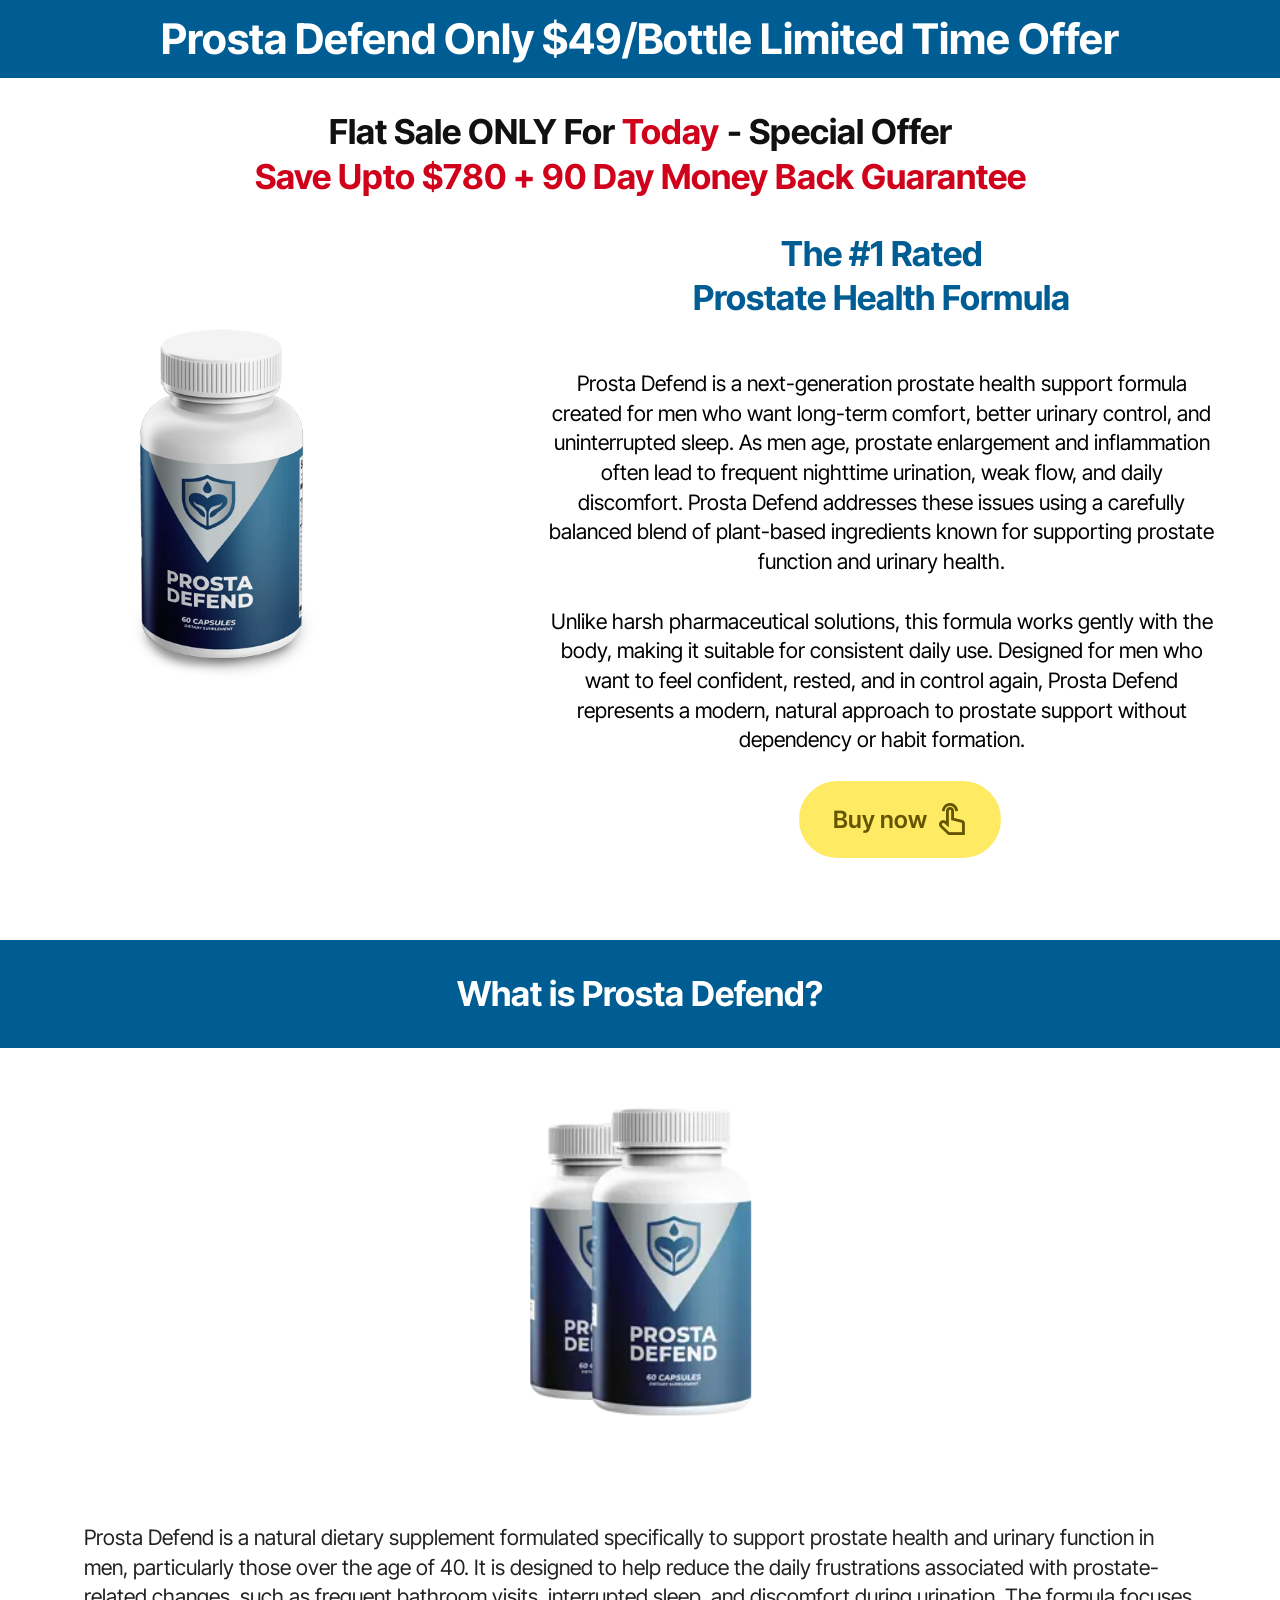
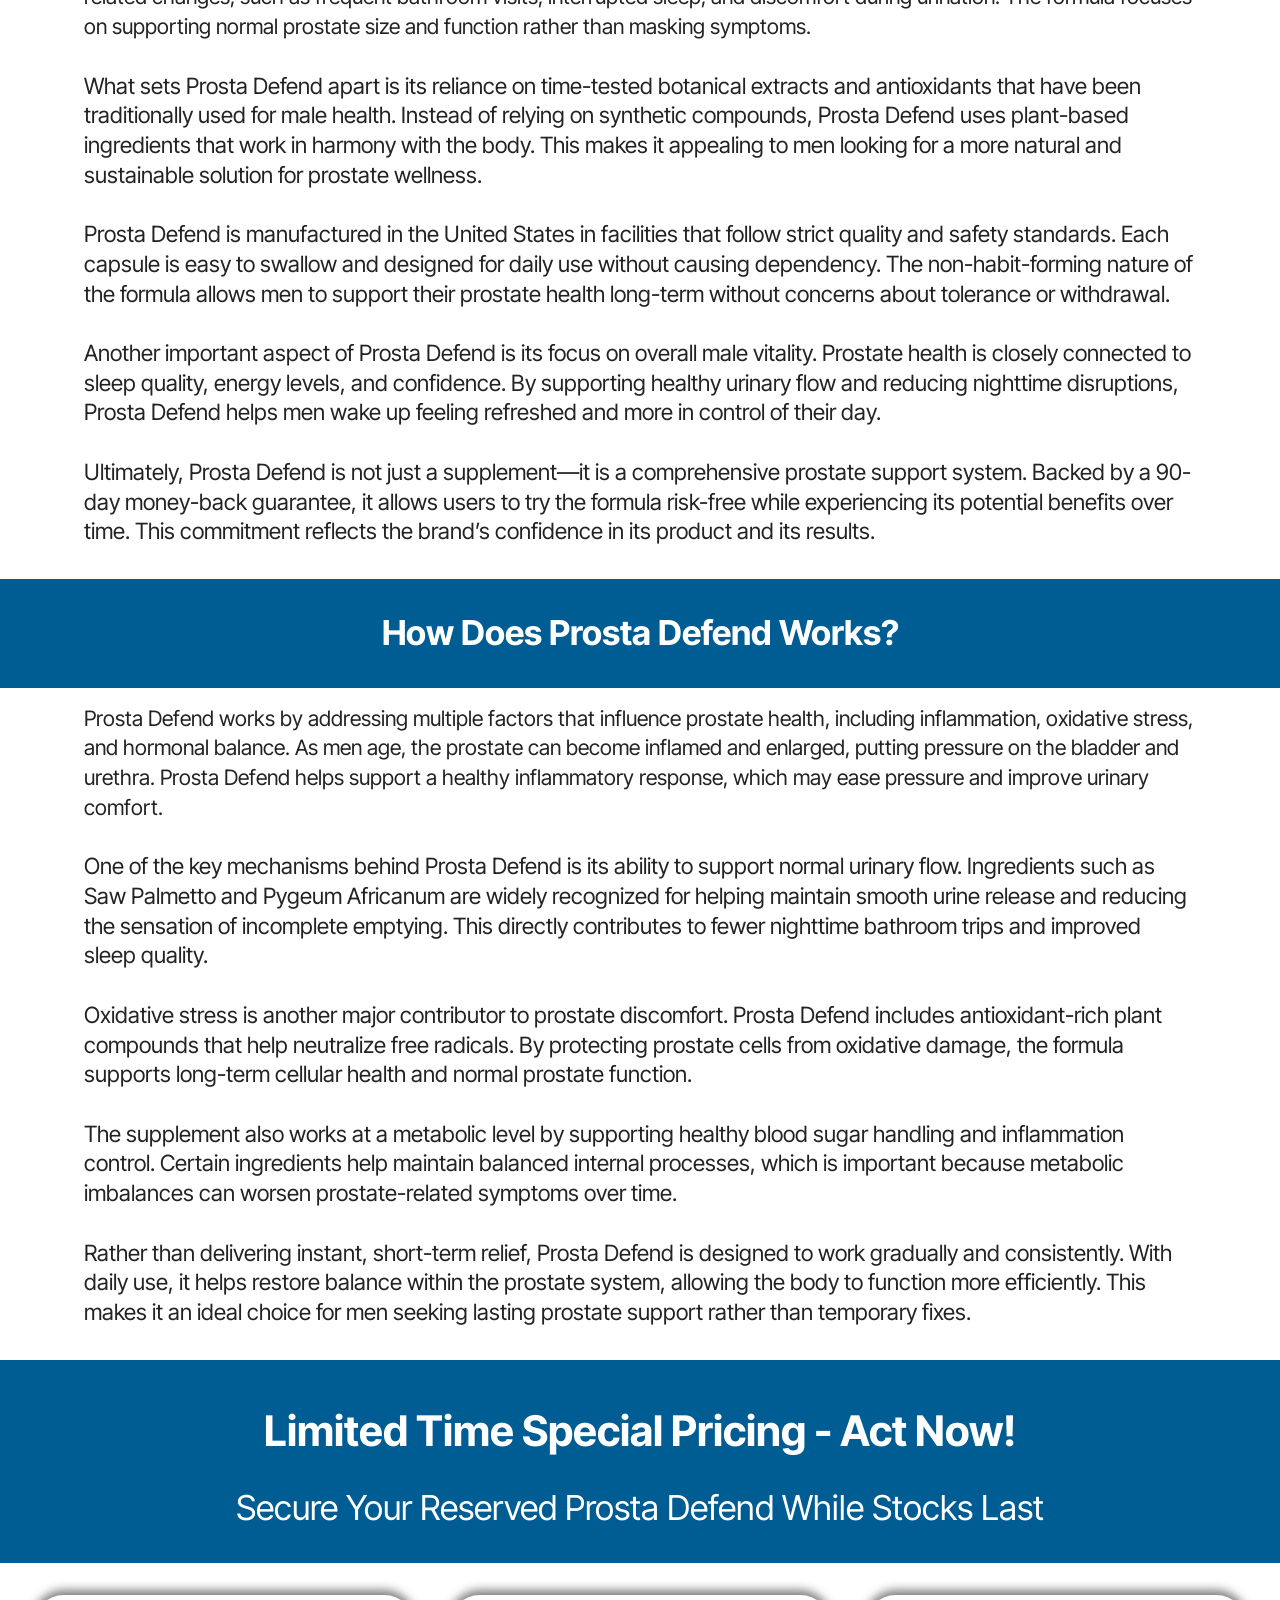
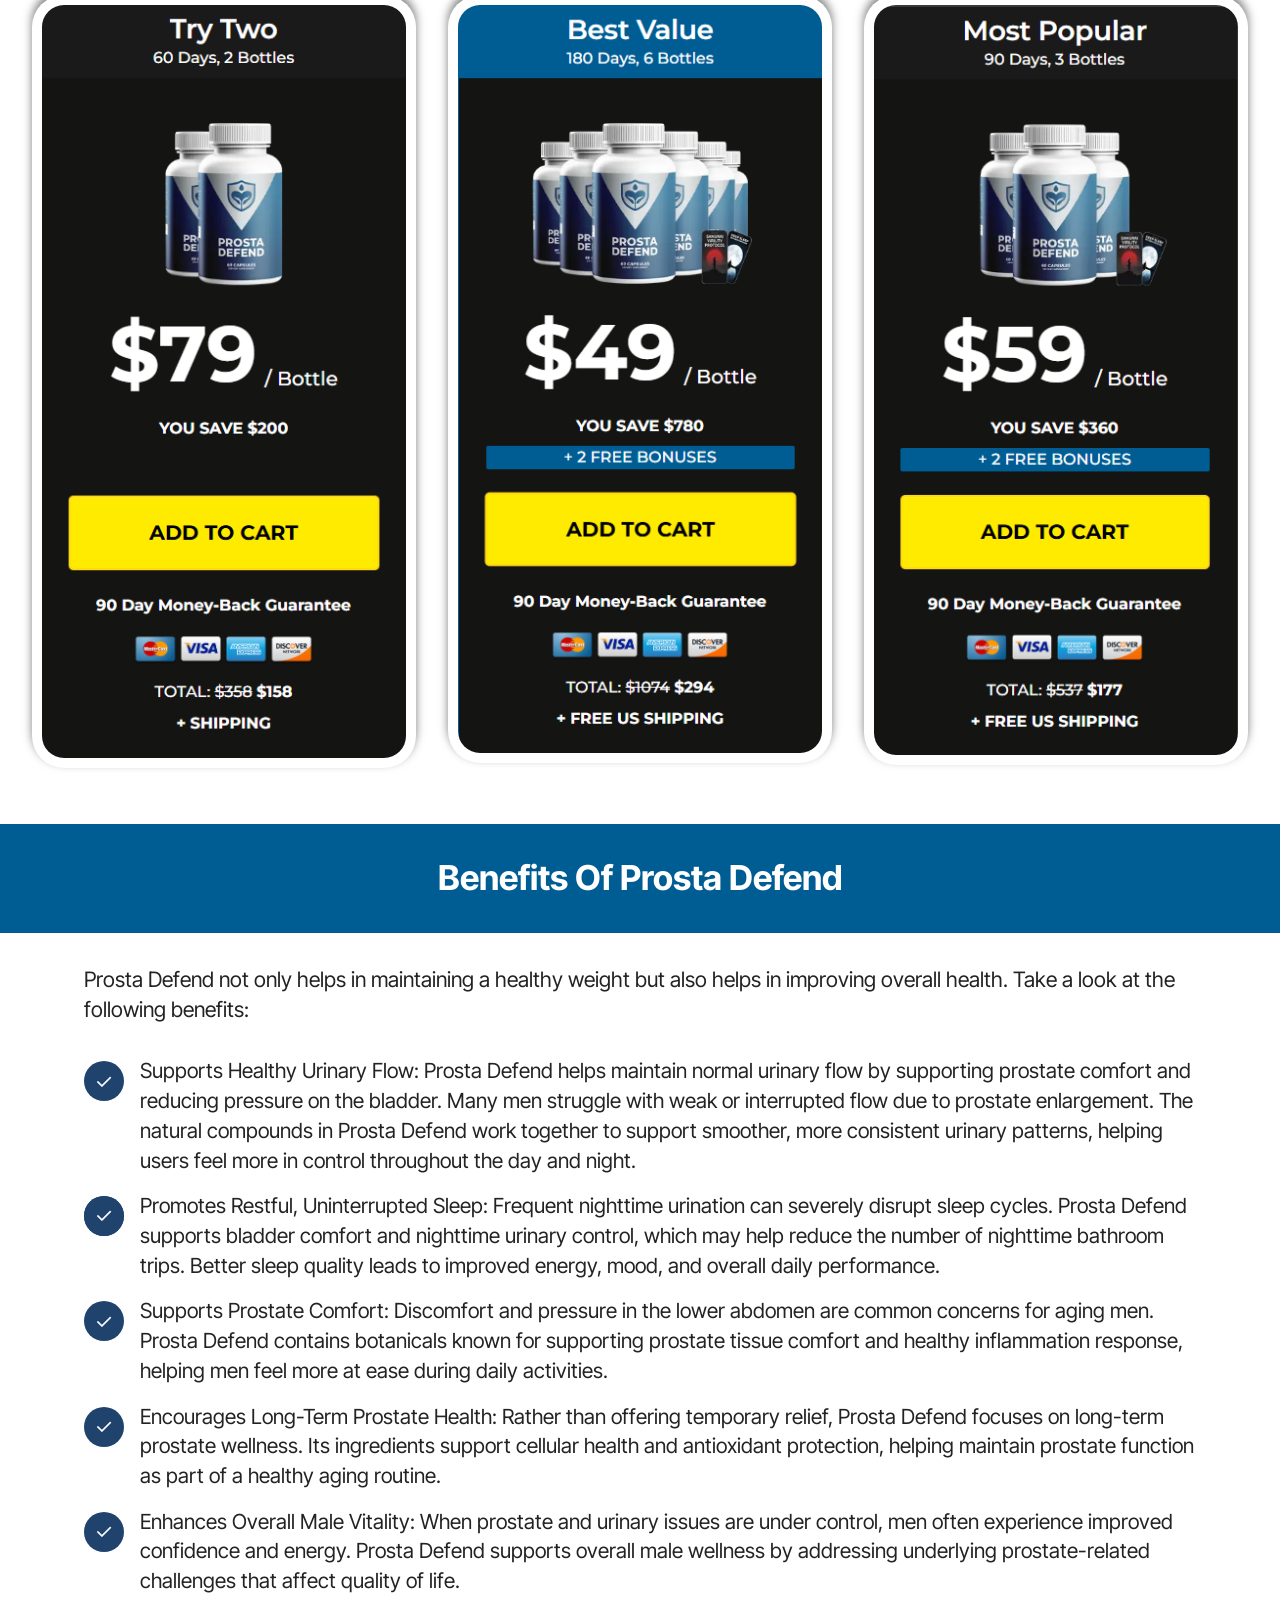
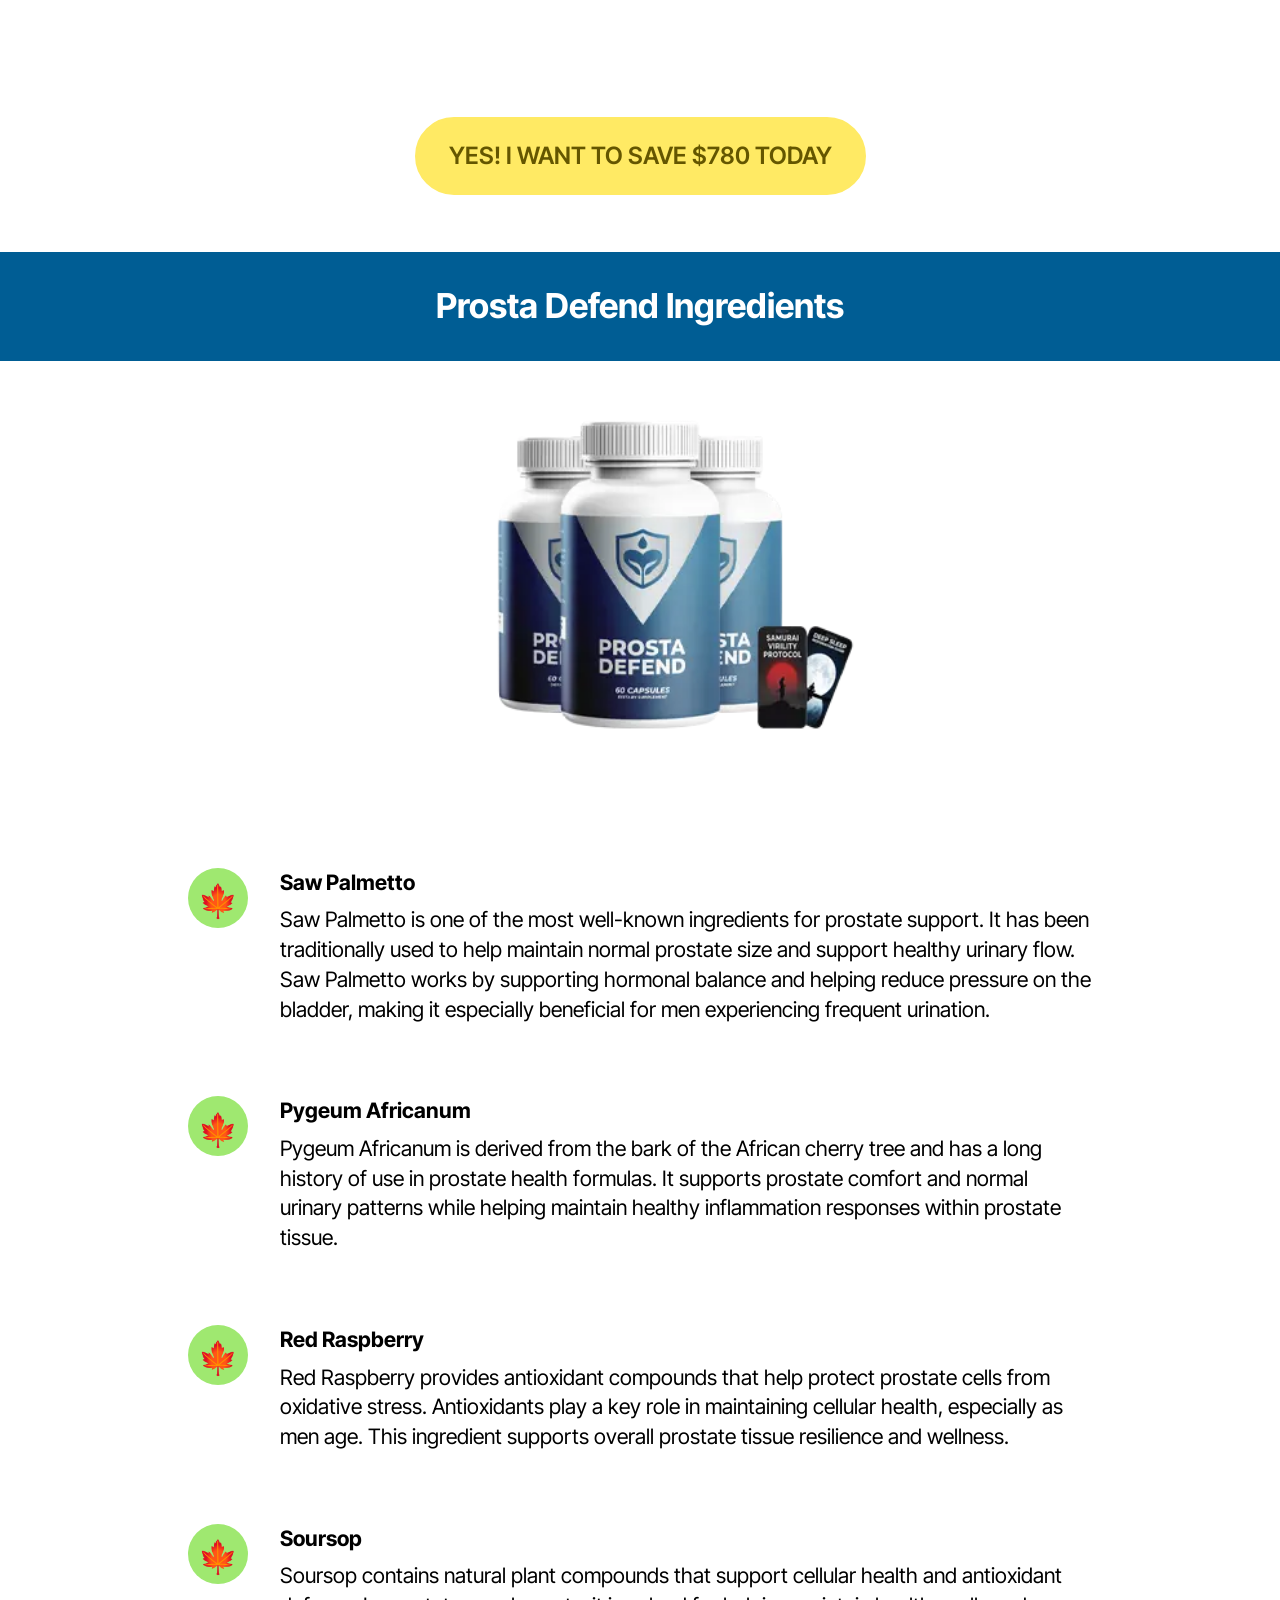
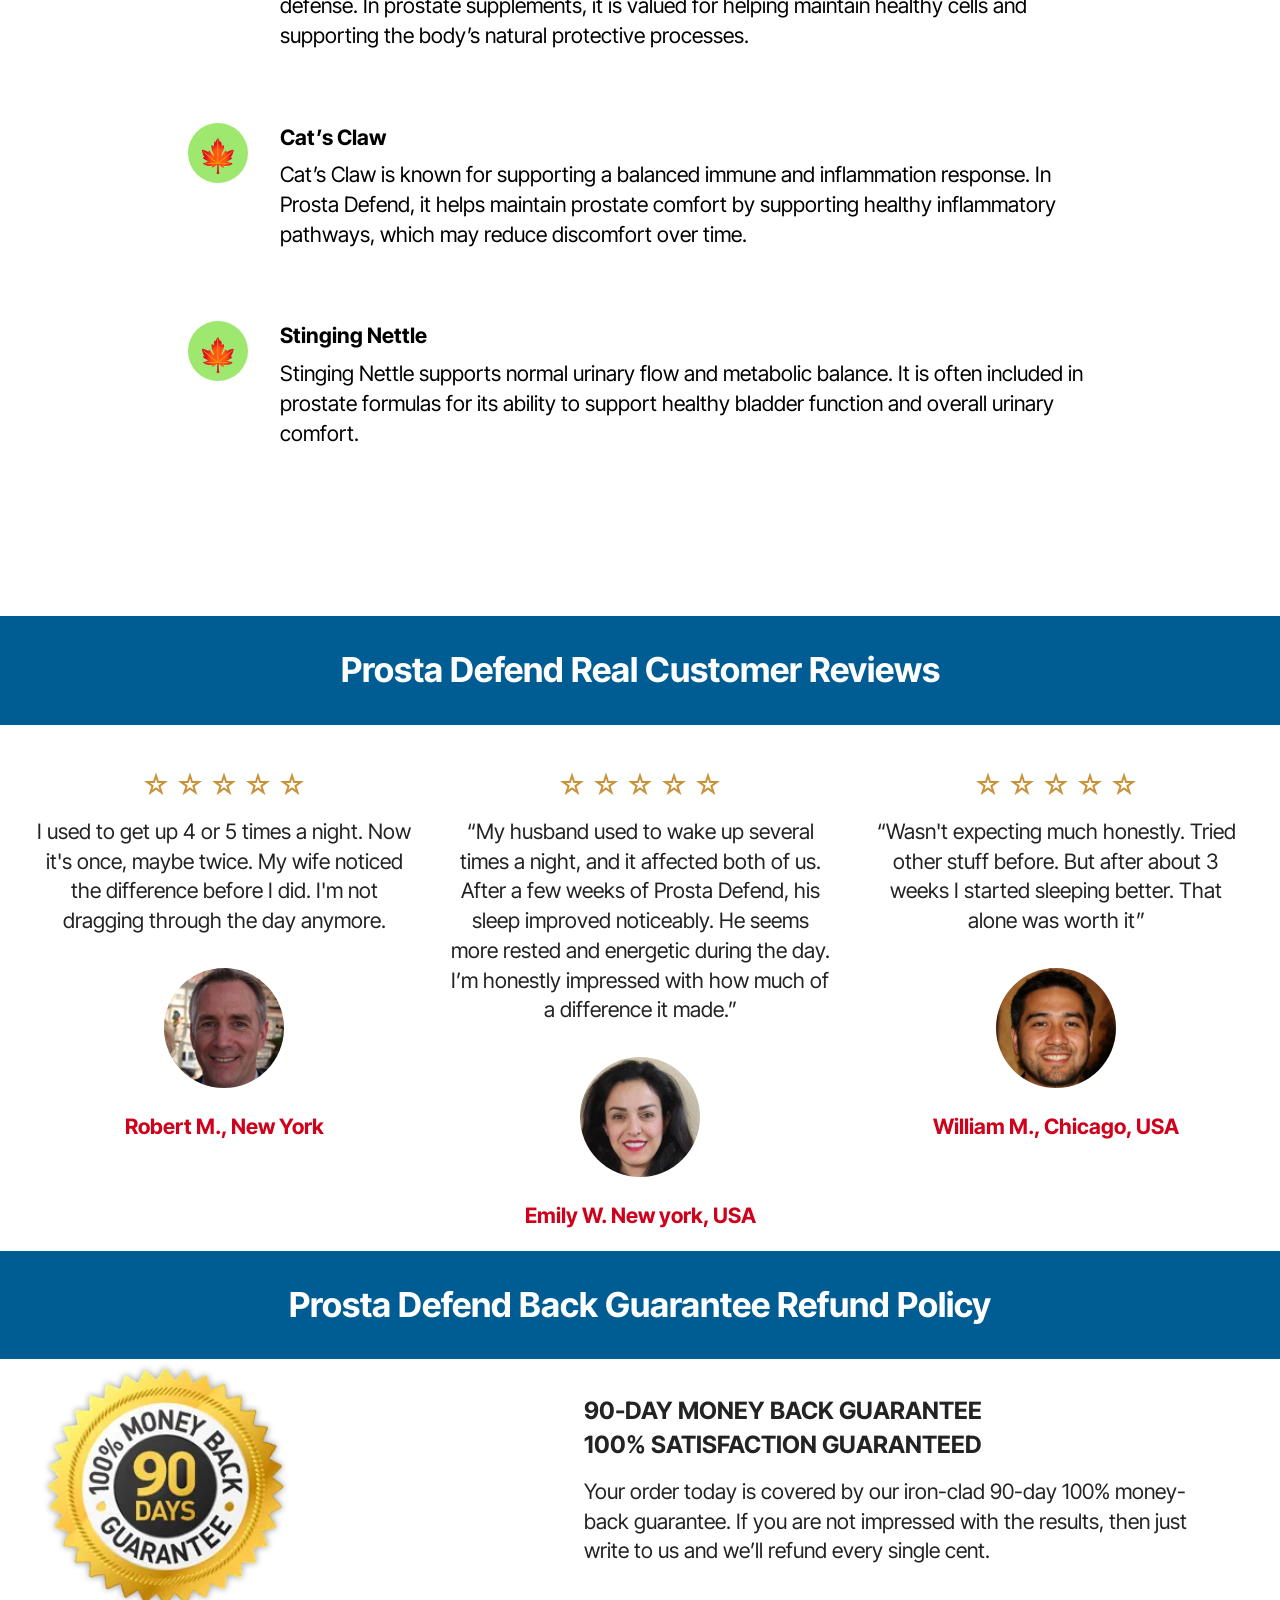
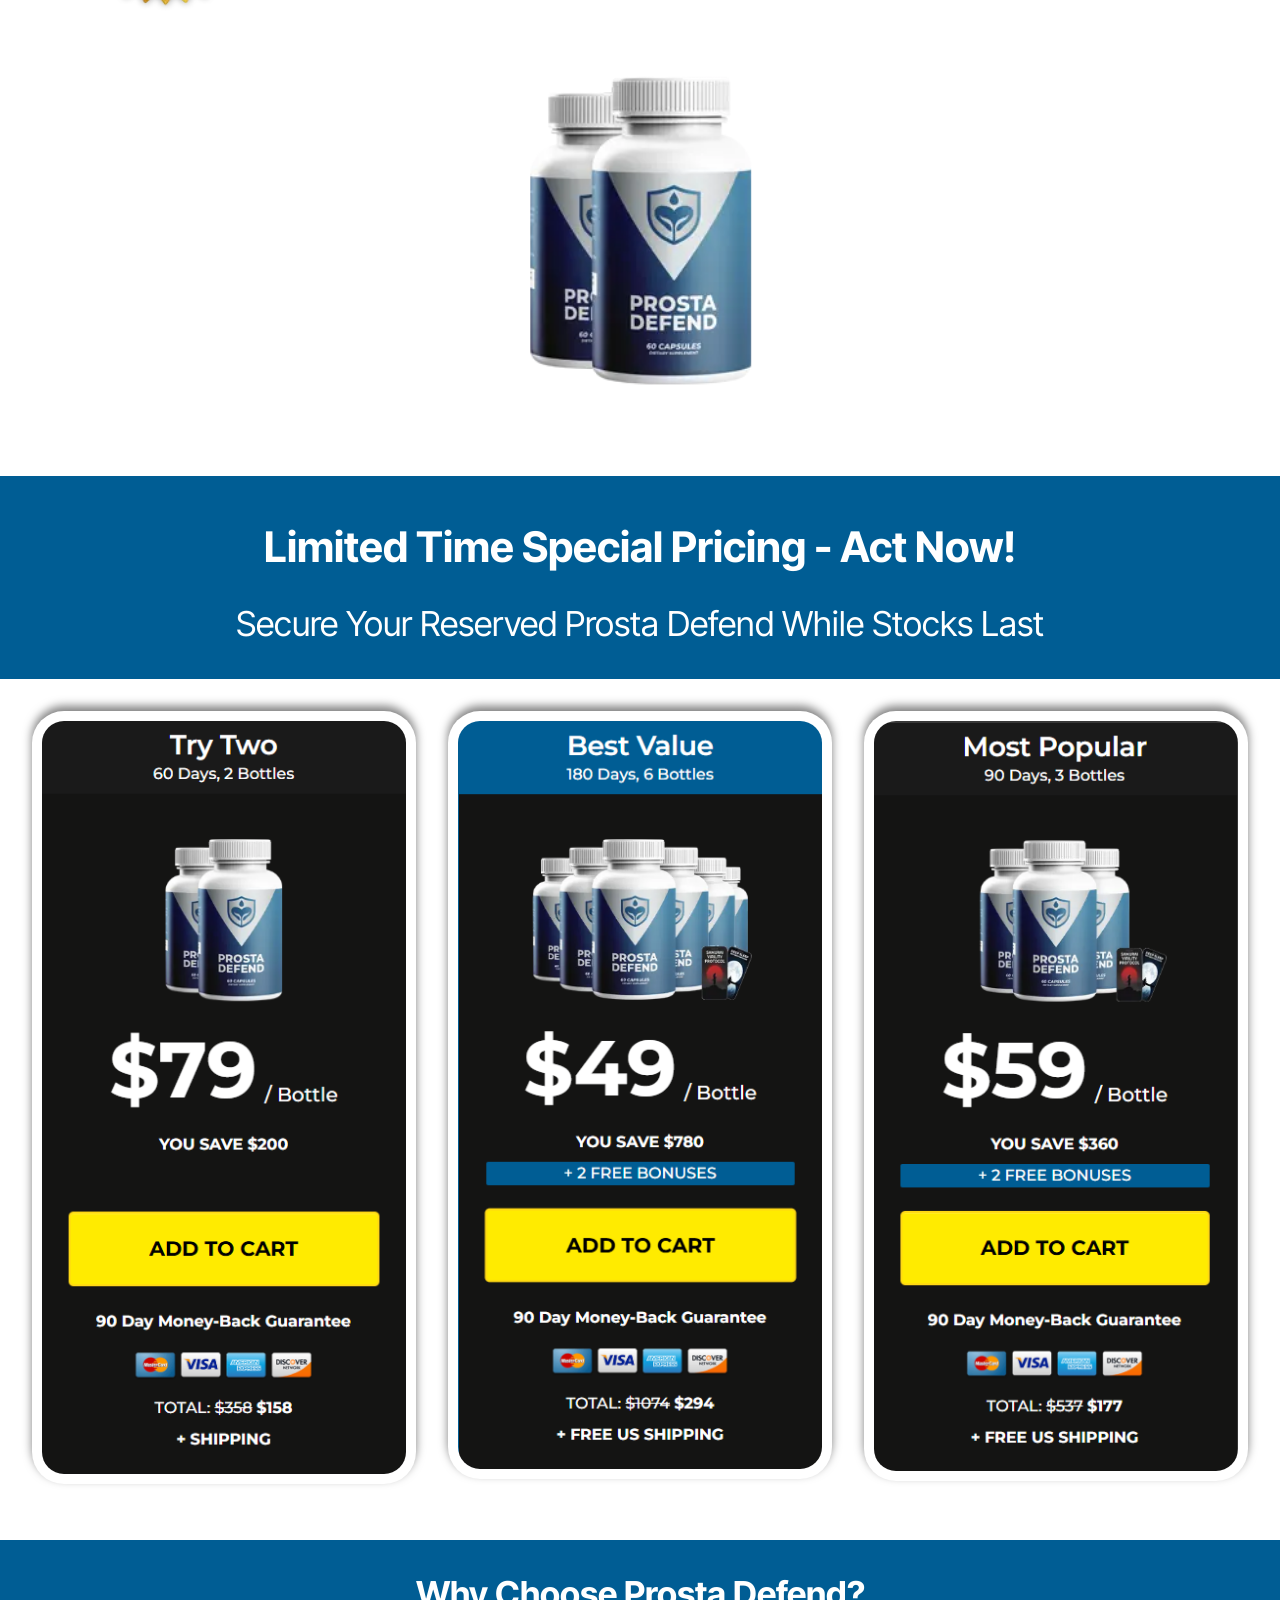
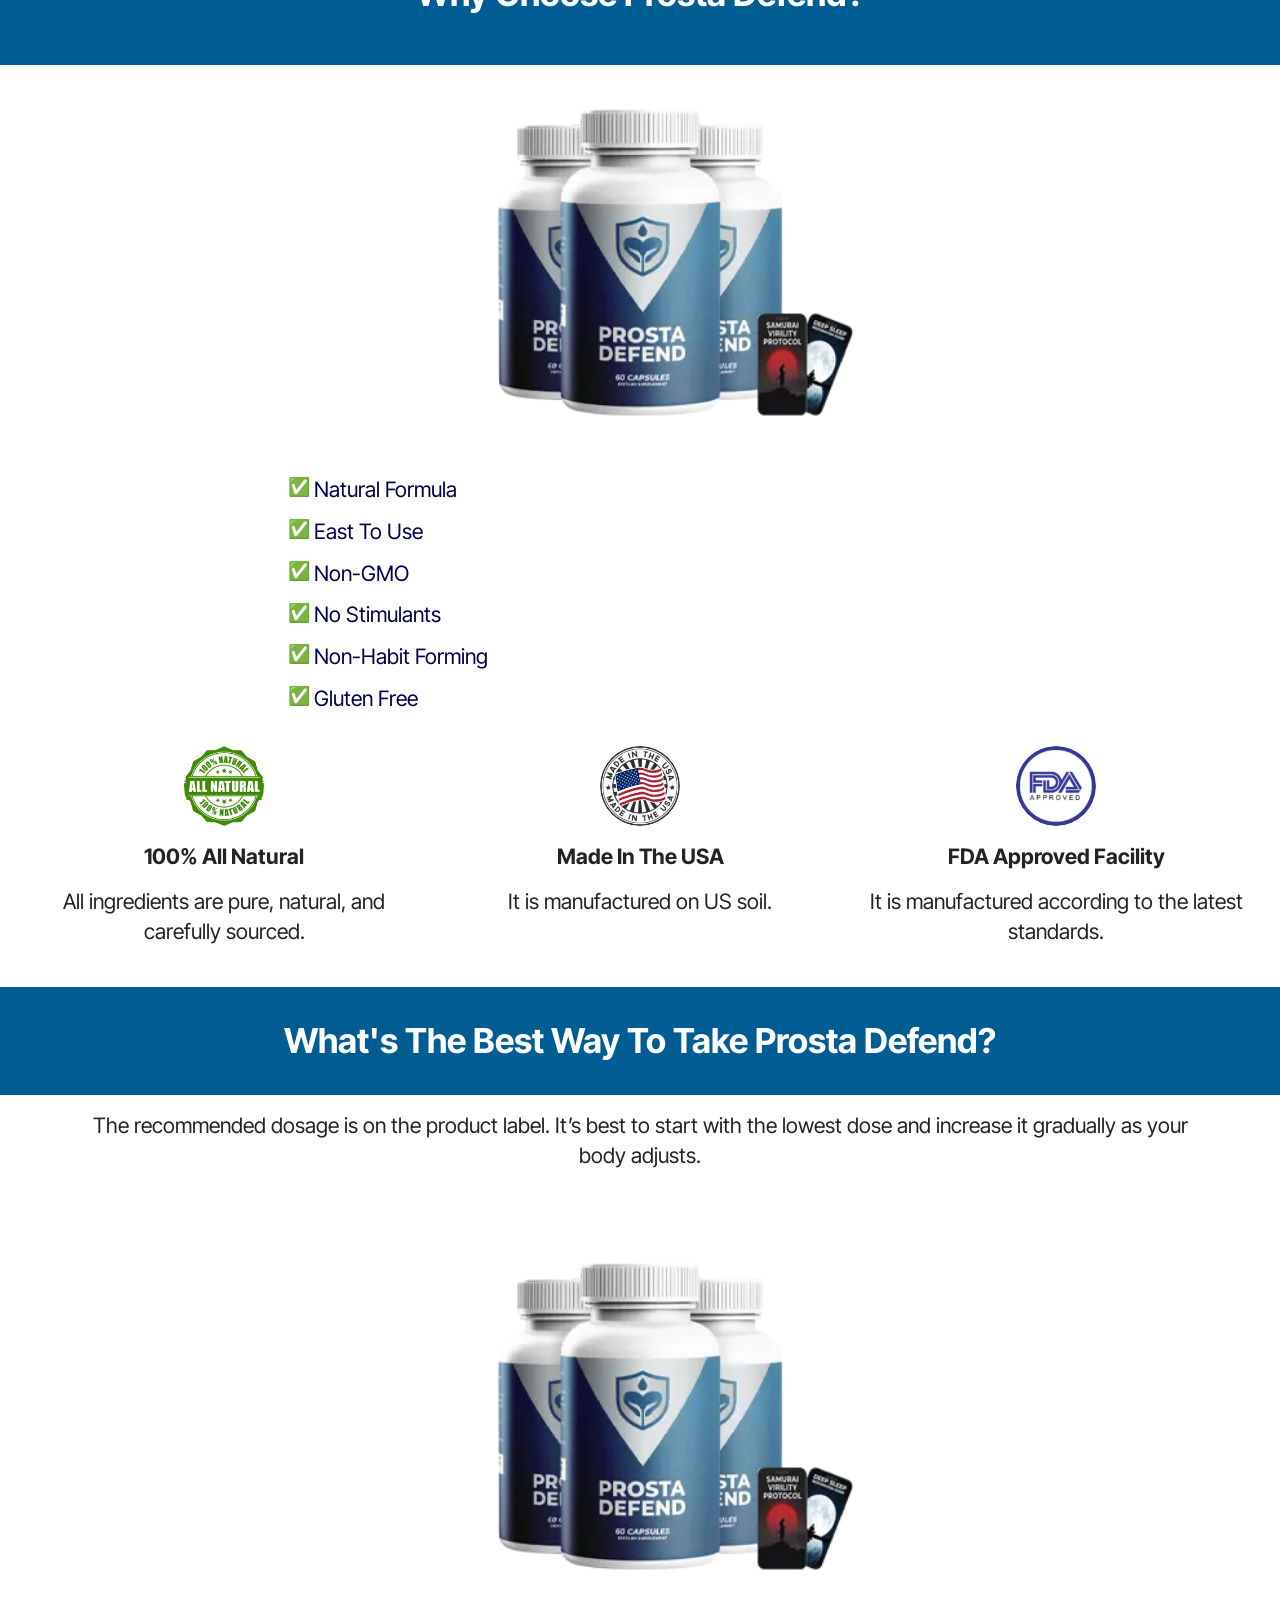
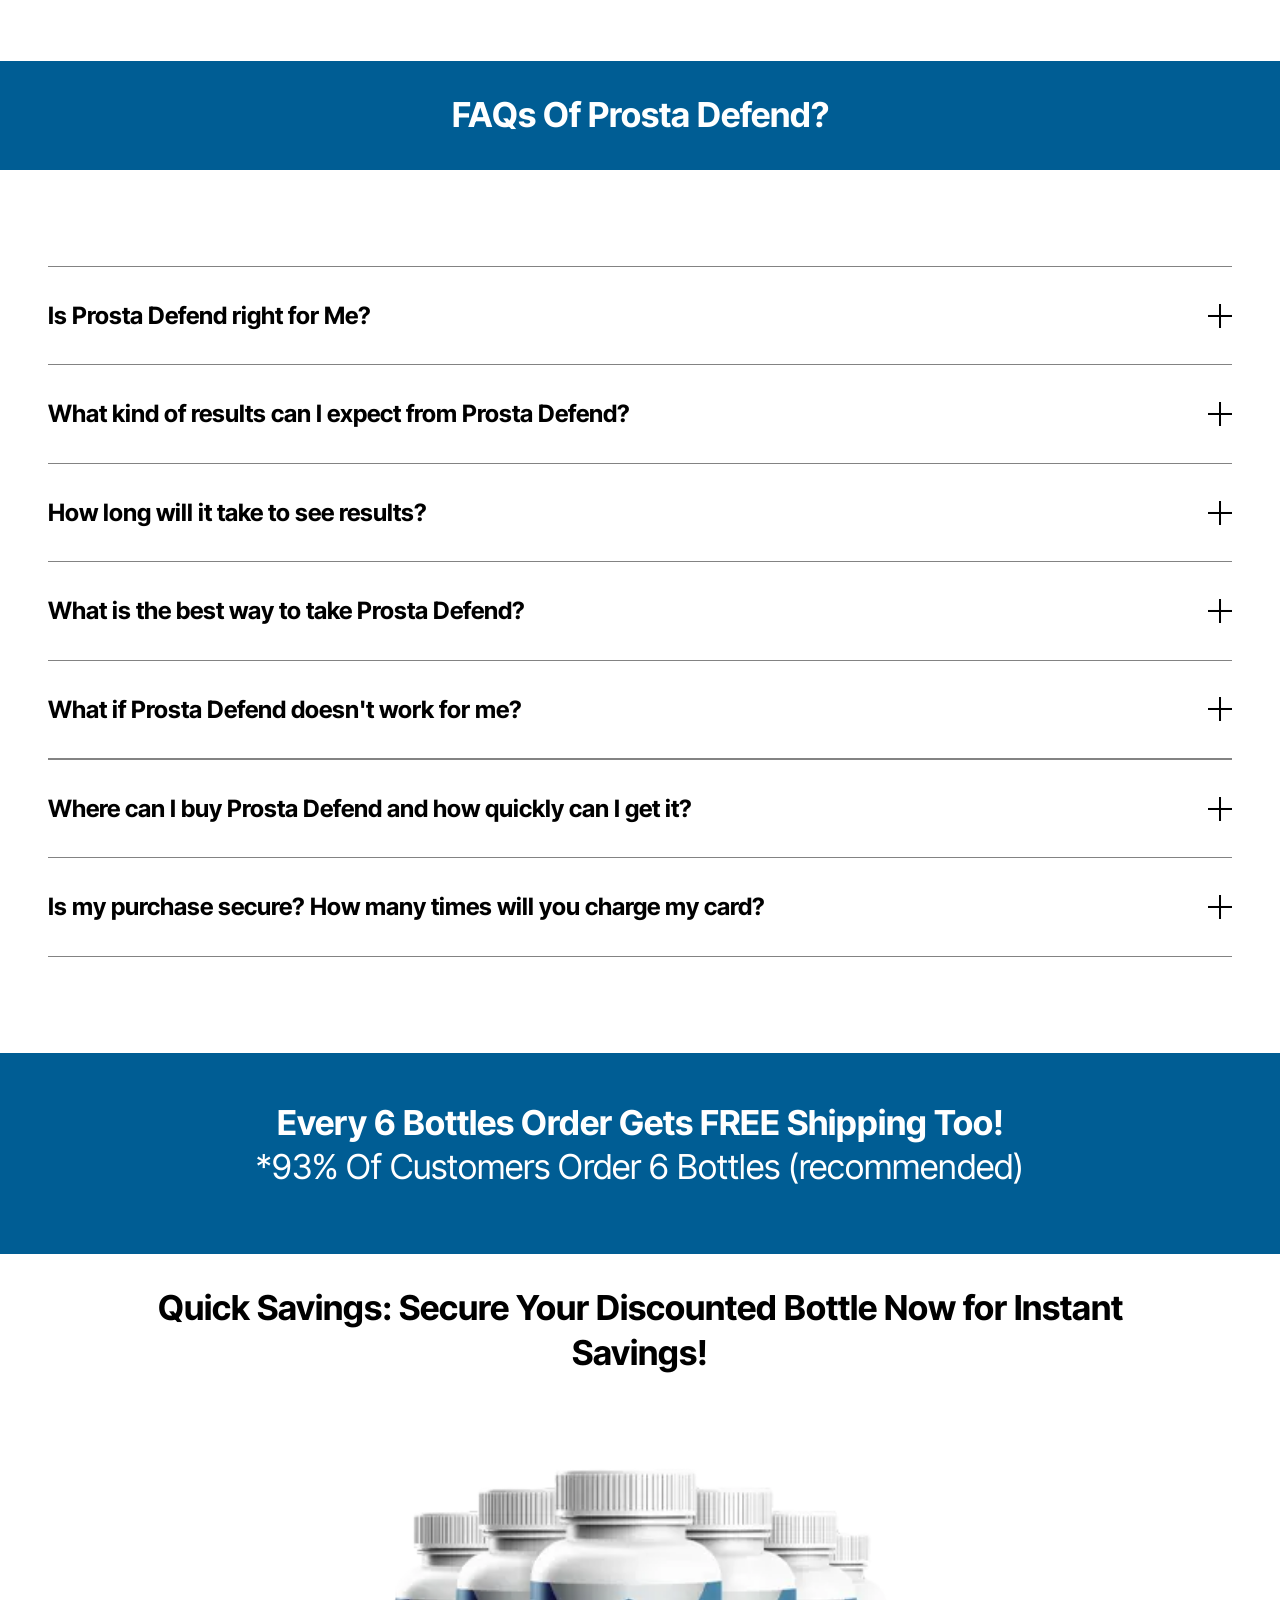
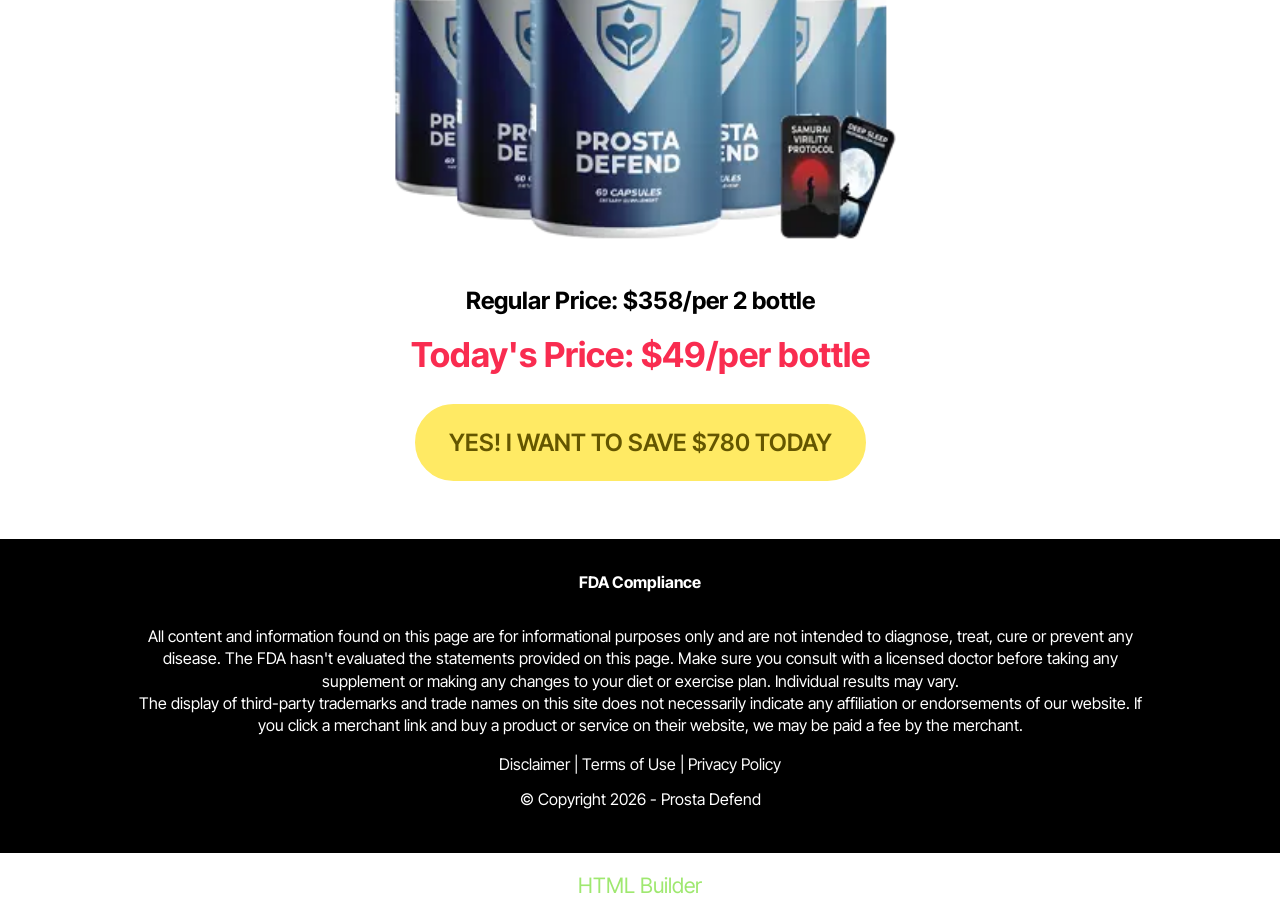
<file: index.html>
<!DOCTYPE html>
<html  lang="en">
<head>
  <!-- Site made with Mobirise Website Builder v6.0.6, https://mobirise.com -->
  <meta charset="UTF-8">
  <meta http-equiv="X-UA-Compatible" content="IE=edge">
  <meta name="generator" content="Mobirise v6.0.6, mobirise.com">
  <meta name="twitter:card" content="summary_large_image"/>
  <meta name="twitter:image:src" content="assets/images/index-meta.webp">
  <meta property="og:image" content="assets/images/index-meta.webp">
  <meta name="twitter:title" content="Prosta Defend™ | | OFFICIAL WEBSITE - Natural Prostate Support for Urinary Health">
  <meta name="viewport" content="width=device-width, initial-scale=1, minimum-scale=1">
  <link rel="shortcut icon" href="assets/images/images.png" type="image/x-icon">
  <meta name="description" content="Discover Prosta Defend, a natural prostate health supplement that supports urinary flow, restful sleep, and male vitality. 90-day guarantee.">
  
  
  <title>Prosta Defend™ | | OFFICIAL WEBSITE - Natural Prostate Support for Urinary Health</title>
  <link rel="stylesheet" href="assets/web/assets/mobirise-icons2/mobirise2.css">
  <link rel="stylesheet" href="assets/web/assets/mobirise-icons/mobirise-icons.css">
  <link rel="stylesheet" href="assets/bootstrap/css/bootstrap.min.css">
  <link rel="stylesheet" href="assets/bootstrap/css/bootstrap-grid.min.css">
  <link rel="stylesheet" href="assets/bootstrap/css/bootstrap-reboot.min.css">
  <link rel="stylesheet" href="assets/theme/css/style.css">
  <link rel="preload" href="https://fonts.googleapis.com/css?family=Inter+Tight:100,200,300,400,500,600,700,800,900,100i,200i,300i,400i,500i,600i,700i,800i,900i&display=swap" as="style" onload="this.onload=null;this.rel='stylesheet'">
  <noscript><link rel="stylesheet" href="https://fonts.googleapis.com/css?family=Inter+Tight:100,200,300,400,500,600,700,800,900,100i,200i,300i,400i,500i,600i,700i,800i,900i&display=swap"></noscript>
  <link rel="preload" as="style" href="assets/mobirise/css/mbr-additional.css?v=02MXj4"><link rel="stylesheet" href="assets/mobirise/css/mbr-additional.css?v=02MXj4" type="text/css">

  
  
  <meta name="keywords" content="prosta defend, prostadefend, prosta defend supplement, prosta defend pills">
 <meta name="author" content="prosta defend">
		
 <link rel="canonical" href="" >
</head>
<body>
  
  <section data-bs-version="5.1" class="article11 cid-uSwvKAb5tm" id="article11-0">
    

    
    
    <div class="container">
        <div class="row justify-content-center">
            <div class="title col-md-12 col-lg-10">
                <h3 class="mbr-section-title mbr-fonts-style align-center mt-0 mb-0 display-1"><strong>Prosta Defend Only $49/Bottle Limited Time Offer</strong></h3>
                
                
            </div>
        </div>
    </div>
</section>

<section data-bs-version="5.1" class="content4 cid-uSwvLVLsJb" id="content4-1">
    
    
    <div class="container-fluid">
        <div class="row justify-content-center">
            <div class="title col-md-12 col-lg-12">
                <h1 class="mbr-section-title mbr-fonts-style align-center mb-4 d-none d-md-block d-lg-block d-xl-block display-2"><font color="#111111" style=""><strong>Flat Sale ONLY For&nbsp;</strong></font><strong>Today</strong>&nbsp;<font color="#111111"><strong>- Special Offer</strong><br></font><strong>Save Upto $780 + 90 Day Money Back Guarantee</strong></h1>
                
                
            </div>
        </div>
    </div>
</section>

<section data-bs-version="5.1" class="header2 cid-uSyAaG0pet" id="header2-16">

    
    


    

    <div class="container">
        <div class="row justify-content-center">
            <div class="col-12 col-md-4 image-wrapper">
                <a href="https://prostaflush.com/b/order-now.php?aff_id=3635"><img class="w-100" src="assets/images/bottle-label.webp" alt="Prosta Defend"></a>
                
            </div>
            <div class="col-12 col-md">
                <div class="text-wrapper">
                    
                    <h1 class="sub-title mbr-semibold mbr-fonts-style mb-3 display-2"><strong>The #1 Rated
</strong><div><strong>Prostate Health Formula</strong></div></h1>
                    <p class="mbr-text mbr-fonts-style display-7">Prosta Defend is a next-generation prostate health support formula created for men who want long-term comfort, better urinary control, and uninterrupted sleep. As men age, prostate enlargement and inflammation often lead to frequent nighttime urination, weak flow, and daily discomfort. Prosta Defend addresses these issues using a carefully balanced blend of plant-based ingredients known for supporting prostate function and urinary health. <br><br>Unlike harsh pharmaceutical solutions, this formula works gently with the body, making it suitable for consistent daily use. Designed for men who want to feel confident, rested, and in control again, Prosta Defend represents a modern, natural approach to prostate support without dependency or habit formation.</p>
                    
                </div>
            </div>
        </div>
    </div>
</section>

<section data-bs-version="5.1" class="header02 energym5 cid-uSyBxm4EdM" id="header02-18">
    

    
    

    <div class="container">
        <div class="row flex-row-reverse">
            <div class="col-12 col-lg-7">
                <div class="content-wrapper">
                    
                    <div class="mbr-section-btn"><a class="btn btn-danger display-5" href="https://prostaflush.com/b/order-now.php?aff_id=3635"><span class="mobi-mbri mobi-mbri-touch mbr-iconfont mbr-iconfont-btn"></span>
                            Buy now
                        </a></div>
                    
                </div>
            </div>
            <div class="col-12 col-lg-4">
                <div class="image-wrapper">
                   
                </div>
            </div>
        </div>
    </div>
</section>

<section data-bs-version="5.1" class="header3 cid-uSwx4cJ0TO" id="header3-4">

    

    
    

    <div class="align-center container">
        <div class="row justify-content-center">
            <div class="col-12 col-lg-12">
                
                <h2 class="mbr-section-subtitle mbr-fonts-style mb-3 display-2"><strong>What is Prosta Defend?</strong></h2>
                
                
            </div>
        </div>
    </div>
</section>

<section data-bs-version="5.1" class="header9 cid-uSwxo9HcY4" id="header9-6">

    

    
    

    <div class="text-center container">
        <div class="row justify-content-center">
            <div class="col-md-12 col-lg-9">
                <div class="image-wrap mb-4">
                    <a href="https://prostaflush.com/b/order-now.php?aff_id=3635"><img src="assets/images/prodx2-500px.webp" alt="Prosta Defend Official"></a>
                </div>
                
                
                
            </div>
        </div>
    </div>
</section>

<section data-bs-version="5.1" class="content4 cid-uSwx5BcQWN" id="content4-5">
    

    
    
    <div class="container">
        <div class="row justify-content-center">
            <div class="title col-md-12 col-lg-11">
                
                <h4 class="mbr-section-subtitle align-center mbr-fonts-style mb-4 display-7"><div>Prosta Defend is a natural dietary supplement formulated specifically to support prostate health and urinary function in men, particularly those over the age of 40. It is designed to help reduce the daily frustrations associated with prostate-related changes, such as frequent bathroom visits, interrupted sleep, and discomfort during urination. The formula focuses on supporting normal prostate size and function rather than masking symptoms.</div><div><br></div><div><span style="font-size: 1.4rem;">What sets Prosta Defend apart is its reliance on time-tested botanical extracts and antioxidants that have been traditionally used for male health. Instead of relying on synthetic compounds, Prosta Defend uses plant-based ingredients that work in harmony with the body. This makes it appealing to men looking for a more natural and sustainable solution for prostate wellness.</span><br></div><div><br></div><div><span style="font-size: 1.4rem;">Prosta Defend is manufactured in the United States in facilities that follow strict quality and safety standards. Each capsule is easy to swallow and designed for daily use without causing dependency. The non-habit-forming nature of the formula allows men to support their prostate health long-term without concerns about tolerance or withdrawal.</span><br></div><div><br></div><div><span style="font-size: 1.4rem;">Another important aspect of Prosta Defend is its focus on overall male vitality. Prostate health is closely connected to sleep quality, energy levels, and confidence. By supporting healthy urinary flow and reducing nighttime disruptions, Prosta Defend helps men wake up feeling refreshed and more in control of their day.</span><br></div><div><br></div><div><span style="font-size: 1.4rem;">Ultimately, Prosta Defend is not just a supplement—it is a comprehensive prostate support system. Backed by a 90-day money-back guarantee, it allows users to try the formula risk-free while experiencing its potential benefits over time. This commitment reflects the brand’s confidence in its product and its results.</span><br></div></h4>
                
            </div>
        </div>
    </div>
</section>

<section data-bs-version="5.1" class="header3 cid-uSwy3EeQp4" id="header3-7">

    

    
    

    <div class="align-center container">
        <div class="row justify-content-center">
            <div class="col-12 col-lg-12">
                
                <h2 class="mbr-section-subtitle mbr-fonts-style mb-3 display-2"><strong>How Does Prosta Defend Works?</strong></h2>
                
                
            </div>
        </div>
    </div>
</section>

<section data-bs-version="5.1" class="content4 cid-uSwy4P6KjC" id="content4-8">
    

    
    
    <div class="container">
        <div class="row justify-content-center">
            <div class="title col-md-12 col-lg-11">
                
                <h4 class="mbr-section-subtitle align-center mbr-fonts-style mb-4 display-7"><div>Prosta Defend works by addressing multiple factors that influence prostate health, including inflammation, oxidative stress, and hormonal balance. As men age, the prostate can become inflamed and enlarged, putting pressure on the bladder and urethra. Prosta Defend helps support a healthy inflammatory response, which may ease pressure and improve urinary comfort.</div><div><br></div><div><span style="font-size: 1.4rem;">One of the key mechanisms behind Prosta Defend is its ability to support normal urinary flow. Ingredients such as Saw Palmetto and Pygeum Africanum are widely recognized for helping maintain smooth urine release and reducing the sensation of incomplete emptying. This directly contributes to fewer nighttime bathroom trips and improved sleep quality.</span><br></div><div><br></div><div><span style="font-size: 1.4rem;">Oxidative stress is another major contributor to prostate discomfort. Prosta Defend includes antioxidant-rich plant compounds that help neutralize free radicals. By protecting prostate cells from oxidative damage, the formula supports long-term cellular health and normal prostate function.</span><br></div><div><br></div><div><span style="font-size: 1.4rem;">The supplement also works at a metabolic level by supporting healthy blood sugar handling and inflammation control. Certain ingredients help maintain balanced internal processes, which is important because metabolic imbalances can worsen prostate-related symptoms over time.</span><br></div><div><br></div><div><span style="font-size: 1.4rem;">Rather than delivering instant, short-term relief, Prosta Defend is designed to work gradually and consistently. With daily use, it helps restore balance within the prostate system, allowing the body to function more efficiently. This makes it an ideal choice for men seeking lasting prostate support rather than temporary fixes.</span><br></div></h4>
                
            </div>
        </div>
    </div>
</section>

<section data-bs-version="5.1" class="content4 cid-uSwyrY4N6k" id="content4-9">
    

    
    
    <div class="container">
        <div class="row justify-content-center">
            <div class="title col-md-12 col-lg-11">
                <h3 class="mbr-section-title mbr-fonts-style align-center mb-4 display-1"><strong>Limited Time Special Pricing - Act Now!</strong></h3>
                <h4 class="mbr-section-subtitle align-center mbr-fonts-style mb-4 display-2">Secure Your Reserved Prosta Defend While Stocks Last</h4>
                
            </div>
        </div>
    </div>
</section>

<section data-bs-version="5.1" class="gallery5 mbr-gallery cid-uSwyss5Anb" id="image1-a">
    

    

    <div class="container">
        
        <div class="row mbr-gallery mt-4">
            <div class="col-12 col-md-6 col-lg-4 item gallery-image">
                
                    <a href="https://prostaflush.com/b/order-now.php?aff_id=3635"><img class="w-100 JCB_Price" src="assets/images/screenshot-2026-01-25.webp" alt="Prosta Defend buy now 1 bottle" data-slide-to="0" data-bs-slide-to="0" title="Ikaria Lean Belly Juice"><br></a>
                   
                
               
            </div>
             <div class="col-12 col-md-6 col-lg-4 item gallery-image">
                
                   <a href="https://prostaflush.com/b/order-now.php?aff_id=3635"> <img class="w-100 JCB_Price" src="assets/images/screenshot-2026-01-26.webp" alt="Prosta Defend buy now 6 bottles" data-slide-to="1" data-bs-slide-to="1" title="Ikaria Lean Belly Juice"><br></a>
                    
                
               
            </div>
             <div class="col-12 col-md-6 col-lg-4 item gallery-image">
                
                   <a href="https://prostaflush.com/b/order-now.php?aff_id=3635"> <img class="w-100 JCB_Price" src="assets/images/screenshot-2026-01-27.webp" alt="Prosta Defend buy now 3 bottles" data-slide-to="2" data-bs-slide-to="2" title="Ikaria Lean Belly Juice"><br>
                    
               
                
            </a></div></div><div class="modal mbr-slider" tabindex="-1" role="dialog" aria-hidden="true" id="v9iUDOVdYZ-modal"><div class="modal-dialog" role="document"><a href="/">
                </a><div class="modal-content"><div class="modal-body"><div class="carousel slide carousel-fade" id="lb-v9iUDOVdYZ" data-ride="carousel" data-bs-ride="carousel" data-interval="4000" data-bs-interval="4000"><a href="/">
                            <div class="carousel-inner">
                                <div class="carousel-item active">
                                    <img class="d-block w-100" src="assets/images/screenshot-2026-01-25.webp" alt="">
                                </div>
                                <div class="carousel-item">
                                    <img class="d-block w-100" src="assets/images/screenshot-2026-01-26.webp" alt="">
                                </div>
                                <div class="carousel-item">
                                    <img class="d-block w-100" src="assets/images/screenshot-2026-01-27.webp" alt="">
                                </div>
                                
                            </div>
                            <ol class="carousel-indicators">
                                <li data-slide-to="0" data-bs-slide-to="0" class="active" data-target="#lb-v9iUDOVdYZ" data-bs-target="#lb-v9iUDOVdYZ"></li>
                                <li data-slide-to="1" data-bs-slide-to="1" data-target="#lb-v9iUDOVdYZ" data-bs-target="#lb-v9iUDOVdYZ"></li>
                                <li data-slide-to="2" data-bs-slide-to="2" data-target="#lb-v9iUDOVdYZ" data-bs-target="#lb-v9iUDOVdYZ"></li>
                                
                            </ol>
                            </a><a role="button" href="" class="close" data-dismiss="modal" data-bs-dismiss="modal" aria-label="Close">
                            </a>
                            <a class="carousel-control-prev carousel-control" role="button" data-slide="prev" data-bs-slide="prev" href="#lb-v9iUDOVdYZ">
                                <span class="mobi-mbri mobi-mbri-arrow-prev" aria-hidden="true"></span>
                                <span class="sr-only visually-hidden">Previous</span>
                            </a>
                            <a class="carousel-control-next carousel-control" role="button" data-slide="next" data-bs-slide="next" href="#lb-v9iUDOVdYZ">
                                <span class="mobi-mbri mobi-mbri-arrow-next" aria-hidden="true"></span>
                                <span class="sr-only visually-hidden">Next</span>
                            </a>
                        </div>
                    </div>
                </div>
            </div>
        </div>
    </div>
</section>

<section data-bs-version="5.1" class="header3 cid-v1XV2cMDDJ" id="header3-1m">

    

    
    

    <div class="align-center container">
        <div class="row justify-content-center">
            <div class="col-12 col-lg-12">
                
                <h2 class="mbr-section-subtitle mbr-fonts-style mb-3 display-2"><strong>Benefits Of Prosta Defend</strong></h2>
                
                
            </div>
        </div>
    </div>
</section>

<section data-bs-version="5.1" class="content5 cid-v1XUQbpUqO" id="content5-1k">
    
    <div class="container">
        <div class="row justify-content-center">
            <div class="col-md-12 col-lg-11">
                
                
                <p class="mbr-text mbr-fonts-style display-7">Prosta Defend not only helps in maintaining a healthy weight but also helps in improving overall health. Take a look at the following benefits:<br></p>                
         </div>
        </div>
    </div>
</section>

<section data-bs-version="5.1" class="content8 cid-v1XUQZJSzF" id="content8-1l">
    
    <div class="container">
        <div class="row justify-content-center">
            <div class="counter-container col-md-12 col-lg-11">
                
                <div class="mbr-text mbr-fonts-style display-7">
                    <ul>
                        <li><span style="font-size: 20.8px;">Supports Healthy Urinary Flow: Prosta Defend helps maintain normal urinary flow by supporting prostate comfort and reducing pressure on the bladder. Many men struggle with weak or interrupted flow due to prostate enlargement. The natural compounds in Prosta Defend work together to support smoother, more consistent urinary patterns, helping users feel more in control throughout the day and night.
</span></li><li><span style="font-size: 20.8px;">
</span></li><li><span style="font-size: 20.8px;">Promotes Restful, Uninterrupted Sleep: Frequent nighttime urination can severely disrupt sleep cycles. Prosta Defend supports bladder comfort and nighttime urinary control, which may help reduce the number of nighttime bathroom trips. Better sleep quality leads to improved energy, mood, and overall daily performance.</span><br></li><li><span style="font-size: 20.8px;">Supports Prostate Comfort: Discomfort and pressure in the lower abdomen are common concerns for aging men. Prosta Defend contains botanicals known for supporting prostate tissue comfort and healthy inflammation response, helping men feel more at ease during daily activities.</span><br></li><li><span style="font-size: 20.8px;">Encourages Long-Term Prostate Health: Rather than offering temporary relief, Prosta Defend focuses on long-term prostate wellness. Its ingredients support cellular health and antioxidant protection, helping maintain prostate function as part of a healthy aging routine.</span><br></li><li><span style="font-size: 20.8px;">Enhances Overall Male Vitality: When prostate and urinary issues are under control, men often experience improved confidence and energy. Prosta Defend supports overall male wellness by addressing underlying prostate-related challenges that affect quality of life.</span><br></li>
                    </ul>
                </div>
            </div>
        </div>
    </div>
</section>

<section data-bs-version="5.1" class="header9 cid-uSxXrQlM6F" id="header9-d">

    

    
    

    <div class="text-center container">
        <div class="row justify-content-center">
            <div class="col-md-12 col-lg-9">
                
                
                
                <div class="mbr-section-btn mt-3"><a class="btn btn-danger display-5" href="https://prostaflush.com/b/order-now.php?aff_id=3635">YES! I WANT TO SAVE $780 TODAY</a></div>
            </div>
        </div>
    </div>
</section>

<section data-bs-version="5.1" class="header3 cid-uSxYnXWoLH" id="header3-e">

    

    
    

    <div class="align-center container">
        <div class="row justify-content-center">
            <div class="col-12 col-lg-12">
                
                <h2 class="mbr-section-subtitle mbr-fonts-style mb-3 display-2"><strong>Prosta Defend Ingredients</strong></h2>
                
                
            </div>
        </div>
    </div>
</section>

<section data-bs-version="5.1" class="header9 cid-uSy0CneZC3" id="header9-h">

    

    
    

    <div class="text-center container">
        <div class="row justify-content-center">
            <div class="col-md-12 col-lg-9">
                <div class="image-wrap mb-4">
                    <a href="https://prostaflush.com/b/order-now.php?aff_id=3635"><img src="assets/images/prodx3-500px.webp" alt="Prosta Defend ingredients"></a>
                </div>
                
                
                
            </div>
        </div>
    </div>
</section>

<section data-bs-version="5.1" class="features19 cid-uSxZQNMPuo" id="features20-g">

    
    
    <div class="container">
        <div class="row justify-content-center">
            
            <div class="col-12 col-md-9">
                <div class="item mbr-flex">
                    <div class="icon-box">
                        <span class="step-number mbr-fonts-style display-5">🍁</span>
                    </div>
                    <div class="text-box">
                        <h4 class="icon-title card-title mbr-black mbr-fonts-style display-7"><strong>Saw Palmetto</strong></h4>
                        <h5 class="icon-text mbr-black mbr-fonts-style display-7">Saw Palmetto is one of the most well-known ingredients for prostate support. It has been traditionally used to help maintain normal prostate size and support healthy urinary flow. Saw Palmetto works by supporting hormonal balance and helping reduce pressure on the bladder, making it especially beneficial for men experiencing frequent urination.</h5>
                    </div>
                </div>
                <div class="item mbr-flex">
                    <div class="icon-box">
                        <span class="step-number mbr-fonts-style display-5">🍁</span>
                    </div>
                    <div class="text-box">
                        <h4 class="icon-title card-title mbr-black mbr-fonts-style display-7"><div><strong>Pygeum Africanum</strong></div></h4>
                        <h5 class="icon-text mbr-black mbr-fonts-style display-7">Pygeum Africanum is derived from the bark of the African cherry tree and has a long history of use in prostate health formulas. It supports prostate comfort and normal urinary patterns while helping maintain healthy inflammation responses within prostate tissue.</h5>
                    </div>
                </div>
                <div class="item mbr-flex">
                    <div class="icon-box">
                        <span class="step-number mbr-fonts-style display-5">🍁</span>
                    </div>
                    <div class="text-box">
                        <h4 class="icon-title card-title mbr-black mbr-fonts-style display-7"><strong>Red Raspberry</strong></h4>
                        <h5 class="icon-text mbr-black mbr-fonts-style display-7">Red Raspberry provides antioxidant compounds that help protect prostate cells from oxidative stress. Antioxidants play a key role in maintaining cellular health, especially as men age. This ingredient supports overall prostate tissue resilience and wellness.</h5>
                    </div>
                </div>
                <div class="item mbr-flex">
                    <div class="icon-box">
                        <span class="step-number mbr-fonts-style display-5">🍁</span>
                    </div>
                    <div class="text-box">
                        <h4 class="icon-title card-title mbr-black mbr-fonts-style display-7"><strong>
</strong><div><strong>Soursop</strong></div></h4>
                        <h5 class="icon-text mbr-black mbr-fonts-style display-7"><div>
</div><div>Soursop contains natural plant compounds that support cellular health and antioxidant defense. In prostate supplements, it is valued for helping maintain healthy cells and supporting the body’s natural protective processes.</div></h5>
                    </div>
                </div>
                <div class="item mbr-flex">
                    <div class="icon-box">
                        <span class="step-number mbr-fonts-style display-5">🍁</span>
                    </div>
                    <div class="text-box">
                        <h4 class="icon-title card-title mbr-black mbr-fonts-style display-7"><strong>Cat’s Claw</strong></h4>
                        <h5 class="icon-text mbr-black mbr-fonts-style display-7">Cat’s Claw is known for supporting a balanced immune and inflammation response. In Prosta Defend, it helps maintain prostate comfort by supporting healthy inflammatory pathways, which may reduce discomfort over time.</h5>
                    </div>
                </div>
                <div class="item mbr-flex last">
                    <div class="icon-box">
                        <span class="step-number mbr-fonts-style display-5">🍁</span>
                    </div>
                    <div class="text-box">
                        <h4 class="icon-title card-title mbr-black mbr-fonts-style display-7"><strong>Stinging Nettle</strong></h4>
                        <h5 class="icon-text mbr-black mbr-fonts-style display-7">Stinging Nettle supports normal urinary flow and metabolic balance. It is often included in prostate formulas for its ability to support healthy bladder function and overall urinary comfort.</h5>
                    </div>
                </div>
                
                
                
                
            </div>
        </div>
    </div>
</section>

<section data-bs-version="5.1" class="header3 cid-uSy1VLcYBO" id="header3-i">

    

    
    

    <div class="align-center container">
        <div class="row justify-content-center">
            <div class="col-12 col-lg-12">
                
                <h2 class="mbr-section-subtitle mbr-fonts-style mb-3 display-2"><strong>Prosta Defend Real Customer Reviews</strong></h2>
                
                
            </div>
        </div>
    </div>
</section>

<section data-bs-version="5.1" class="formulam5 people3 cid-uSy2rBXVyt" id="people3-j">
  

  
  
  <div class="container">
    <div class="row mb-5 justify-content-center">
      
    </div>
    <div class="row justify-content-center">
      <div class="item features-without-image col-12 col-md-6 col-lg-4 mb-3">
        <div class="item-wrapper">
          <div class="card-box align-center">
            <div class="iconfont-wrapper mb-3">
              <span class="mbr-iconfont mobi-mbri-star mobi-mbri"></span>
              <span class="mbr-iconfont mobi-mbri-star mobi-mbri"></span>
              <span class="mbr-iconfont mobi-mbri-star mobi-mbri"></span>
              <span class="mbr-iconfont mobi-mbri-star mobi-mbri"></span>
              <span class="mbr-iconfont mobi-mbri-star mobi-mbri"></span>
            </div>
            <h4 class="card-title mbr-fonts-style mb-4 display-7">I used to get up 4 or 5 times a night. Now it's once, maybe twice. My wife noticed the difference before I did. I'm not dragging through the day anymore.</h4>
            <img src="assets/images/t-43.webp" alt="John D." title="">

            <p class="card-text mbr-fonts-style mb-1 display-7"><strong>Robert M., New York</strong><br></p>

            
          </div>
        </div>
      </div><div class="item features-without-image col-12 col-md-6 col-lg-4 mb-3">
        <div class="item-wrapper">
          <div class="card-box align-center">
            <div class="iconfont-wrapper mb-3">
              <span class="mbr-iconfont mobi-mbri-star mobi-mbri"></span>
              <span class="mbr-iconfont mobi-mbri-star mobi-mbri"></span>
              <span class="mbr-iconfont mobi-mbri-star mobi-mbri"></span>
              <span class="mbr-iconfont mobi-mbri-star mobi-mbri"></span>
              <span class="mbr-iconfont mobi-mbri-star mobi-mbri"></span>
            </div>
            <h4 class="card-title mbr-fonts-style mb-4 display-7">“My husband used to wake up several times a night, and it affected both of us. After a few weeks of Prosta Defend, his sleep improved noticeably. He seems more rested and energetic during the day. I’m honestly impressed with how much of a difference it made.”</h4>
            <img src="assets/images/6814e5d3742c2-sarahlgirl.webp" alt="Mark H" title="" data-slide-to="1" data-bs-slide-to="2">

            <p class="card-text mbr-fonts-style mb-1 display-7"><strong>Emily W.&nbsp;New york, USA</strong><br></p>

            
          </div>
        </div>
      </div>
      <div class="item features-without-image col-12 col-md-6 col-lg-4 mb-3">
        <div class="item-wrapper">
          <div class="card-box align-center">
            <div class="iconfont-wrapper mb-3">
              <span class="mbr-iconfont mobi-mbri-star mobi-mbri"></span>
              <span class="mbr-iconfont mobi-mbri-star mobi-mbri"></span>
              <span class="mbr-iconfont mobi-mbri-star mobi-mbri"></span>
              <span class="mbr-iconfont mobi-mbri-star mobi-mbri"></span>
              <span class="mbr-iconfont mobi-mbri-star mobi-mbri"></span>
            </div>
            <h4 class="card-title mbr-fonts-style mb-4 display-7">“Wasn't expecting much honestly. Tried other stuff before. But after about 3 weeks I started sleeping better. That alone was worth it”</h4>
            <img src="assets/images/t-401.webp" alt="Charlie Williams" title="" data-slide-to="2" data-bs-slide-to="1">

            <p class="card-text mbr-fonts-style mb-1 display-7"><strong>William M., Chicago, USA</strong><br></p>

            
          </div>
        </div>
      </div>
      


    </div>
    
  </div>
</section>

<section data-bs-version="5.1" class="header3 cid-uSy3f9Iyqy" id="header3-k">

    

    
    

    <div class="align-center container">
        <div class="row justify-content-center">
            <div class="col-12 col-lg-12">
                
                <h2 class="mbr-section-subtitle mbr-fonts-style mb-3 display-2"><strong>Prosta Defend Back Guarantee Refund Policy</strong></h2>
                
                
            </div>
        </div>
    </div>
</section>

<section data-bs-version="5.1" class="image1 cid-uSy4b2rZim" id="image1-l">
    

    
    

    <div class="container">
        <div class="row align-items-center">
            <div class="col-12 col-lg-5">
                <div class="image-wrapper">
                    <img src="assets/images/guarantee-badge-1.webp" alt="60 days money back guarantee">
                    
                </div>
            </div>
            <div class="col-12 col-lg">
                <div class="text-wrapper">
                    <h3 class="mbr-section-title mbr-fonts-style mb-3 display-5"><strong>90-DAY MONEY BACK GUARANTEE </strong><br><strong>100% SATISFACTION GUARANTEED</strong></h3>
                    <p class="mbr-text mbr-fonts-style display-7">Your order today is covered by our iron-clad 90-day 100% money-back guarantee. If you are not impressed with the results, then just write to us and we’ll refund every single cent.<br></p>
                </div>
            </div>
        </div>
    </div>
</section>

<section data-bs-version="5.1" class="header9 cid-uSy6syXmKg" id="header9-m">

    

    
    

    <div class="text-center container">
        <div class="row justify-content-center">
            <div class="col-md-12 col-lg-9">
                <div class="image-wrap mb-4">
                    <a href="https://prostaflush.com/b/order-now.php?aff_id=3635"><img src="assets/images/prodx2-500px.webp" alt="Prosta Defend money back guarantee"></a>
                </div>
                
                
                
            </div>
        </div>
    </div>
</section>

<section data-bs-version="5.1" class="content4 cid-uSy6zLDx7Z" id="content4-n">
    

    
    
    <div class="container">
        <div class="row justify-content-center">
            <div class="title col-md-12 col-lg-11">
                <h3 class="mbr-section-title mbr-fonts-style align-center mb-4 display-1"><strong>Limited Time Special Pricing - Act Now!</strong></h3>
                <h4 class="mbr-section-subtitle align-center mbr-fonts-style mb-4 display-2">Secure Your Reserved Prosta Defend While Stocks Last</h4>
                
            </div>
        </div>
    </div>
</section>

<section data-bs-version="5.1" class="gallery5 mbr-gallery cid-uSy79isOmz" id="image1-o">
    

    

    <div class="container">
        
        <div class="row mbr-gallery mt-4">
            <div class="col-12 col-md-6 col-lg-4 item gallery-image">
                
                    <a href="https://prostaflush.com/b/order-now.php?aff_id=3635"><img class="w-100 JCB_Price" src="assets/images/screenshot-2026-01-25.webp" alt="Prosta Defend buy now 1 bottle" data-slide-to="0" data-bs-slide-to="0" title="Ikaria Lean Belly Juice"><br></a>
                   
                
               
            </div>
             <div class="col-12 col-md-6 col-lg-4 item gallery-image">
                
                   <a href="https://prostaflush.com/b/order-now.php?aff_id=3635"> <img class="w-100 JCB_Price" src="assets/images/screenshot-2026-01-26.webp" alt="Prosta Defend buy now 6 bottles" data-slide-to="1" data-bs-slide-to="1" title="Ikaria Lean Belly Juice"><br></a>
                    
                
               
            </div>
             <div class="col-12 col-md-6 col-lg-4 item gallery-image">
                
                   <a href="https://prostaflush.com/b/order-now.php?aff_id=3635"> <img class="w-100 JCB_Price" src="assets/images/screenshot-2026-01-27.webp" alt="Prosta Defend buy now 3 bottles" data-slide-to="2" data-bs-slide-to="2" title="Ikaria Lean Belly Juice"><br>
                    
               
                
            </a></div></div><div class="modal mbr-slider" tabindex="-1" role="dialog" aria-hidden="true" id="v9iUDTg8FJ-modal"><div class="modal-dialog" role="document"><a href="/">
                </a><div class="modal-content"><div class="modal-body"><div class="carousel slide carousel-fade" id="lb-v9iUDTg8FJ" data-ride="carousel" data-bs-ride="carousel" data-interval="4000" data-bs-interval="4000"><a href="/">
                            <div class="carousel-inner">
                                <div class="carousel-item active">
                                    <img class="d-block w-100" src="assets/images/screenshot-2026-01-25.webp" alt="">
                                </div>
                                <div class="carousel-item">
                                    <img class="d-block w-100" src="assets/images/screenshot-2026-01-26.webp" alt="">
                                </div>
                                <div class="carousel-item">
                                    <img class="d-block w-100" src="assets/images/screenshot-2026-01-27.webp" alt="">
                                </div>
                                
                            </div>
                            <ol class="carousel-indicators">
                                <li data-slide-to="0" data-bs-slide-to="0" class="active" data-target="#lb-v9iUDTg8FJ" data-bs-target="#lb-v9iUDTg8FJ"></li>
                                <li data-slide-to="1" data-bs-slide-to="1" data-target="#lb-v9iUDTg8FJ" data-bs-target="#lb-v9iUDTg8FJ"></li>
                                <li data-slide-to="2" data-bs-slide-to="2" data-target="#lb-v9iUDTg8FJ" data-bs-target="#lb-v9iUDTg8FJ"></li>
                                
                            </ol>
                            </a><a role="button" href="" class="close" data-dismiss="modal" data-bs-dismiss="modal" aria-label="Close">
                            </a>
                            <a class="carousel-control-prev carousel-control" role="button" data-slide="prev" data-bs-slide="prev" href="#lb-v9iUDTg8FJ">
                                <span class="mobi-mbri mobi-mbri-arrow-prev" aria-hidden="true"></span>
                                <span class="sr-only visually-hidden">Previous</span>
                            </a>
                            <a class="carousel-control-next carousel-control" role="button" data-slide="next" data-bs-slide="next" href="#lb-v9iUDTg8FJ">
                                <span class="mobi-mbri mobi-mbri-arrow-next" aria-hidden="true"></span>
                                <span class="sr-only visually-hidden">Next</span>
                            </a>
                        </div>
                    </div>
                </div>
            </div>
        </div>
    </div>
</section>

<section data-bs-version="5.1" class="header3 cid-uSy7hZuhAx" id="header3-p">

    

    
    

    <div class="align-center container">
        <div class="row justify-content-center">
            <div class="col-12 col-lg-12">
                
                <h2 class="mbr-section-subtitle mbr-fonts-style mb-3 display-2"><strong>Why Choose Prosta Defend?</strong></h2>
                
                
            </div>
        </div>
    </div>
</section>

<section data-bs-version="5.1" class="header9 cid-uSDyCkELmJ" id="header9-1d">

    

    
    

    <div class="text-center container">
        <div class="row justify-content-center">
            <div class="col-md-12 col-lg-9">
                <div class="image-wrap mb-4">
                    <a href="https://prostaflush.com/b/order-now.php?aff_id=3635"><img src="assets/images/prodx3-500px.webp" alt="Prosta Defend money back guarantee"></a>
                </div>
                
                
                
            </div>
        </div>
    </div>
</section>

<section data-bs-version="5.1" class="article04 legalm5 cid-uSyhG8P8o5" id="article04-y">
    

    
    

    <div class="container">
        <div class="row">
            <div class="col-12 col-lg-7">
                <div class="content-wrapper">
                    
                    
                    <div class="list-wrapper">
                        
                        <ul class="list mbr-fonts-style display-7">
                            <li class="item-wrap">Natural Formula
</li><li class="item-wrap">East To Use
</li><li class="item-wrap">Non-GMO</li>
                            <li class="item-wrap">No Stimulants
</li><li class="item-wrap">Non-Habit Forming
</li><li class="item-wrap">Gluten Free</li>
                        </ul>
                    </div>
                    
                </div>
            </div>
        </div>
    </div>
</section>

<section data-bs-version="5.1" class="features16 cid-uSycnsq8DB" id="features016-u">  
  
  
  
  <div class="container">
    
    <div class="row justify-content-center">
      <div class="item features-without-image col-12 col-lg-4">
        <div class="item-wrapper">
          <div class="card-box">
            <div class="img-box">
              <div class="image-wrapper mb-3">
                <img src="assets/images/65e5c73a6239b-a833031aa9de3a81a3d543880bc7c5a4-1200.webp" alt="Mobirise Website Builder">
              </div>
            </div>
            <h4 class="card-title mbr-fonts-style mb-0 display-7"><strong>100% All Natural</strong></h4>
            <h5 class="card-text mbr-fonts-style mt-3 display-7">All ingredients are pure, natural, and carefully sourced.</h5>
            <div class="link-wrap">
              
            </div>
          </div>
        </div>
      </div>
      <div class="item features-without-image col-12 col-lg-4">
        <div class="item-wrapper">
          <div class="card-box">
            <div class="img-box">
              <div class="image-wrapper mb-3">
                <img src="assets/images/65e5c7434a819-860b94f35f4af6f8cd5d78814bd4e05b-1200.webp" alt="Mobirise Website Builder">
              </div>
            </div>
            <h4 class="card-title mbr-fonts-style mb-0 display-7"><strong>Made In The USA</strong></h4>
            <h5 class="card-text mbr-fonts-style mt-3 display-7">It is manufactured on US soil.</h5>
            <div class="link-wrap">
              
            </div>
          </div>
        </div>
      </div>
      <div class="item features-without-image col-12 col-lg-4">
        <div class="item-wrapper">
          <div class="card-box">
            <div class="img-box">
              <div class="image-wrapper mb-3">
                <img src="assets/images/65e5c72e8cf9e-71c41982352d0cfa40f3f9829ca38b1a-1200.webp" alt="Mobirise Website Builder">
              </div>
            </div>
            <h4 class="card-title mbr-fonts-style mb-0 display-7"><strong>FDA Approved Facility</strong></h4>
            <h5 class="card-text mbr-fonts-style mt-3 display-7">It is manufactured according to the latest standards.</h5>
            <div class="link-wrap">
              
            </div>
          </div>
        </div>
      </div>
    </div>
  </div>
</section>

<section data-bs-version="5.1" class="header3 cid-uSyhXJlI6Y" id="header3-z">

    

    
    

    <div class="align-center container">
        <div class="row justify-content-center">
            <div class="col-12 col-lg-12">
                
                <h2 class="mbr-section-subtitle mbr-fonts-style mb-3 display-2"><strong>What's The Best Way To Take Prosta Defend?</strong></h2>
                
                
            </div>
        </div>
    </div>
</section>

<section data-bs-version="5.1" class="content4 cid-uSAZRYzmn8" id="content4-1a">
    

    
    
    <div class="container">
        <div class="row justify-content-center">
            <div class="title col-md-12 col-lg-11">
                
                <h4 class="mbr-section-subtitle align-center mbr-fonts-style mb-4 display-7"><div>The recommended dosage is on the product label. It’s best to start with the lowest dose and increase it gradually as your body adjusts.</div></h4>
                
            </div>
        </div>
    </div>
</section>

<section data-bs-version="5.1" class="header9 cid-uSAZSWrvwe" id="header9-1b">

    

    
    

    <div class="text-center container">
        <div class="row justify-content-center">
            <div class="col-md-12 col-lg-9">
                <div class="image-wrap mb-4">
                    <a href="https://prostaflush.com/b/order-now.php?aff_id=3635"><img src="assets/images/prodx3-500px.webp" alt="Prosta Defend how to take"></a>
                </div>
                
                
                
            </div>
        </div>
    </div>
</section>

<section data-bs-version="5.1" class="header3 cid-uSAZF0QlCi" id="header3-19">

    

    
    

    <div class="align-center container">
        <div class="row justify-content-center">
            <div class="col-12 col-lg-12">
                
                <h2 class="mbr-section-subtitle mbr-fonts-style mb-3 display-2"><strong>FAQs Of Prosta Defend?</strong></h2>
                
                
            </div>
        </div>
    </div>
</section>

<section data-bs-version="5.1" class="tutorm5 list2 cid-uSyixu0mvQ" id="list2-10">

	

	
	

	<div class="container">
		<div class="row">
			<div class="col-12">
				<div class="title-wrapper">
					
				</div>
				<div id="bootstrap-accordion_33" class="panel-group accordionStyles accordion" role="tablist" aria-multiselectable="true">
					<div class="card">
						<div class="card-header" role="tab" id="headingOne">
							<a role="button" class="panel-title collapsed" data-toggle="collapse" data-bs-toggle="collapse" data-core="" href="#collapse1_33" aria-expanded="false" aria-controls="collapse1">
								<h4 class="panel-title-edit mbr-fonts-style display-5"><strong>Is Prosta Defend right for Me?</strong></h4>
								<span class="sign mbr-iconfont mobi-mbri-plus mobi-mbri"></span>
							</a>
						</div>
						<div id="collapse1_33" class="panel-collapse noScroll collapse" role="tabpanel" aria-labelledby="headingOne" data-parent="#accordion" data-bs-parent="#bootstrap-accordion_33">
							<div class="panel-body">
								<p class="mbr-fonts-style mbr-text display-7">Prosta Defend has provided amazing prostate support for men in their 40s, 50s, 60s, and even 70s. Because it was engineered based on teachings of modern science, Prosta Defend formula is very gentle yet very powerful at the same time using pure plant ingredients and natural minerals. And you can rest assured knowing it's assembled in the United States.<br></p>
							</div>
						</div>
					</div>
					<div class="card">
						<div class="card-header" role="tab" id="headingTwo">
							<a role="button" class="panel-title collapsed" data-toggle="collapse" data-bs-toggle="collapse" data-core="" href="#collapse2_33" aria-expanded="false" aria-controls="collapse2">
								<h4 class="panel-title-edit mbr-fonts-style display-5"><strong>What kind of results can I expect from Prosta Defend?</strong></h4>
								<span class="sign mbr-iconfont mobi-mbri-plus mobi-mbri"></span>
							</a>
						</div>
						<div id="collapse2_33" class="panel-collapse noScroll collapse" role="tabpanel" aria-labelledby="headingTwo" data-parent="#accordion" data-bs-parent="#bootstrap-accordion_33">
							<div class="panel-body">
								<p class="mbr-fonts-style mbr-text display-7">Prosta Defend is formulated to support healthy prostate function and promote normal urinary flow. Thousands of people enjoy taking Prosta Defend every day with great results and we have not received a single complaint yet. Once your body adapts to the ingredients you will notice less hunger, more energy and better blood sugar readings.<br></p>
							</div>
						</div>
					</div>
					<div class="card">
						<div class="card-header" role="tab" id="headingThree">
							<a role="button" class="panel-title collapsed" data-toggle="collapse" data-bs-toggle="collapse" data-core="" href="#collapse3_33" aria-expanded="false" aria-controls="collapse3">
								<h4 class="panel-title-edit mbr-fonts-style display-5"><strong>How long will it take to see results?</strong></h4>
								<span class="sign mbr-iconfont mobi-mbri-plus mobi-mbri"></span>
							</a>
						</div>
						<div id="collapse3_33" class="panel-collapse noScroll collapse" role="tabpanel" aria-labelledby="headingThree" data-parent="#accordion" data-bs-parent="#bootstrap-accordion_33">
							<div class="panel-body">
								<p class="mbr-fonts-style mbr-text display-7">We're all different and that's why the time it takes to see results varies. Most people start feeling a difference after the first week. In our tests, the best results come when you take Prosta Defend consistently for 4 months (or longer) to allow time to cleanse, recover and renew. Therefore, we strongly recommend you take advantage of our 3 or 6 bottle discount package.<br></p>
							</div>
						</div>
					</div>
					<div class="card">
						<div class="card-header" role="tab" id="headingFour">
							<a role="button" class="panel-title collapsed" data-toggle="collapse" data-bs-toggle="collapse" data-core="" href="#collapse4_33" aria-expanded="false" aria-controls="collapse4">
								<h4 class="panel-title-edit mbr-fonts-style display-5"><strong>What is the best way to take Prosta Defend?</strong></h4>
								<span class="sign mbr-iconfont mobi-mbri-plus mobi-mbri"></span>
							</a>
						</div>
						<div id="collapse4_33" class="panel-collapse noScroll collapse" role="tabpanel" aria-labelledby="headingFour" data-parent="#accordion" data-bs-parent="#bootstrap-accordion_33">
							<div class="panel-body">
								<p class="mbr-fonts-style mbr-text display-7">As a dietary supplement, adults take two capsules daily with a meal. Do not exceed recommended dose. Not for use for those under the age of 18 or pregnant or nursing mothers.<br></p>
							</div>
						</div>
					</div>
					<div class="card">
						<div class="card-header" role="tab" id="headingFive">
							<a role="button" class="panel-title collapsed" data-toggle="collapse" data-bs-toggle="collapse" data-core="" href="#collapse5_33" aria-expanded="false" aria-controls="collapse5">
								<h4 class="panel-title-edit mbr-fonts-style display-5"><strong>What if Prosta Defend doesn't work for me?</strong></h4>
								<span class="sign mbr-iconfont mobi-mbri-plus mobi-mbri"></span>
							</a>
						</div>
						<div id="collapse5_33" class="panel-collapse noScroll collapse" role="tabpanel" aria-labelledby="headingFive" data-parent="#accordion" data-bs-parent="#bootstrap-accordion_33">
							<div class="panel-body">
								<p class="mbr-fonts-style mbr-text display-7">I demand you are enthusiastic with your purchase, not just satisfied. And you won't know until you try it! So you can use Prosta Defend for 90 days, with my "No Questions Asked 100% Money Back Guarantee". The only way to be totally convinced is to try this amazing formula and experience the results for yourself.<br></p>
							</div>
						</div>
					</div>
				</div>
			</div>
		</div>
	</div>
</section>

<section data-bs-version="5.1" class="tutorm5 list2 cid-v248D5YhRK" id="list2-1n">

	

	
	

	<div class="container">
		<div class="row">
			<div class="col-12">
				<div class="title-wrapper">
					
				</div>
				<div id="bootstrap-accordion_34" class="panel-group accordionStyles accordion" role="tablist" aria-multiselectable="true">
					<div class="card">
						<div class="card-header" role="tab" id="headingOne">
							<a role="button" class="panel-title collapsed" data-toggle="collapse" data-bs-toggle="collapse" data-core="" href="#collapse1_34" aria-expanded="false" aria-controls="collapse1">
								<h4 class="panel-title-edit mbr-fonts-style display-5"><strong>Where can I buy Prosta Defend and how quickly can I get it?</strong></h4>
								<span class="sign mbr-iconfont mobi-mbri-plus mobi-mbri"></span>
							</a>
						</div>
						<div id="collapse1_34" class="panel-collapse noScroll collapse" role="tabpanel" aria-labelledby="headingOne" data-parent="#accordion" data-bs-parent="#bootstrap-accordion_34">
							<div class="panel-body">
								<p class="mbr-fonts-style mbr-text display-7">To make sure you are buying the original product and to ensure the purity of ingredients please buy from the official website only. We'll ship your order directly to your home or office using a premium carrier such as FedEx or UPS. We strive to ship every order within 24 working hours and to make things easy you will receive an email with your tracking number so that you can follow your package. On average, the package will arrive at your doorstep somewhere between 5 to 10 days for domestic orders.<br></p>
							</div>
						</div>
					</div>
					<div class="card">
						<div class="card-header" role="tab" id="headingTwo">
							<a role="button" class="panel-title collapsed" data-toggle="collapse" data-bs-toggle="collapse" data-core="" href="#collapse2_34" aria-expanded="false" aria-controls="collapse2">
								<h4 class="panel-title-edit mbr-fonts-style display-5"><strong>Is my purchase secure? How many times will you charge my card?</strong></h4>
								<span class="sign mbr-iconfont mobi-mbri-plus mobi-mbri"></span>
							</a>
						</div>
						<div id="collapse2_34" class="panel-collapse noScroll collapse" role="tabpanel" aria-labelledby="headingTwo" data-parent="#accordion" data-bs-parent="#bootstrap-accordion_34">
							<div class="panel-body">
								<p class="mbr-fonts-style mbr-text display-7">To purchase Prosta Defend you are only asked for a one time payment right on this page. There are no other future payments needed to benefit from this product. This website is highly secure. We use industry-leading technology (such as SSLs) to keep your information safe and private.<br></p>
							</div>
						</div>
					</div>
					
					
					
				</div>
			</div>
		</div>
	</div>
</section>

<section data-bs-version="5.1" class="header3 cid-uSyiQjcLWb" id="header3-11">

    

    
    

    <div class="align-center container">
        <div class="row justify-content-center">
            <div class="col-12 col-lg-12">
                
                <h2 class="mbr-section-subtitle mbr-fonts-style mb-3 display-2"><strong>Every 6 Bottles Order Gets FREE Shipping Too!
</strong><div><strong>
</strong></div><div>*93% Of Customers Order 6 Bottles (recommended)</div></h2>
                
                
            </div>
        </div>
    </div>
</section>

<section data-bs-version="5.1" class="content4 cid-uSykCEaVFv" id="content4-13">
    

    
    
    <div class="container">
        <div class="row justify-content-center">
            <div class="title col-md-12 col-lg-10">
                <h3 class="mbr-section-title mbr-fonts-style align-center mb-4 display-2"><strong>Quick Savings: Secure Your Discounted Bottle Now for Instant Savings!</strong></h3>
                
                
            </div>
        </div>
    </div>
</section>

<section data-bs-version="5.1" class="header9 cid-uSyjWdld8c" id="header9-12">

    

    
    

    <div class="text-center container">
        <div class="row justify-content-center">
            <div class="col-md-12 col-lg-9">
                <div class="image-wrap mb-4">
                    <a href="https://prostaflush.com/b/order-now.php?aff_id=3635"><img src="assets/images/prodx6-500px.webp" alt="Prosta Defend support prostate health"></a>
                </div>
                <h1 class="mbr-section-title mbr-fonts-style mb-3 display-5"><strong>Regular Price: $358/per 2 bottle</strong></h1>
                <p class="mbr-text mbr-fonts-style display-2"><strong>Today's Price: $49/per bottle</strong><br></p>
                <div class="mbr-section-btn mt-3"><a class="btn btn-danger display-5" href="https://prostaflush.com/b/order-now.php?aff_id=3635">YES! I WANT TO SAVE $780 TODAY</a></div>
            </div>
        </div>
    </div>
</section>

<section data-bs-version="5.1" class="article11 cid-uSyxFnyi0a" id="article11-15">
    

    
    
    <div class="container">
        <div class="row justify-content-center">
            <div class="title col-md-12 col-lg-10">
                <h3 class="mbr-section-title mbr-fonts-style align-center mt-0 mb-0 display-4"><strong>FDA Compliance</strong></h3>
                <h4 class="mbr-section-subtitle align-center mbr-fonts-style mt-4 display-4">All content and information found on this page are for informational purposes only and are not intended to diagnose, treat, cure or prevent any disease. The FDA hasn't evaluated the statements provided on this page. Make sure you consult with a licensed doctor before taking any supplement or making any changes to your diet or exercise plan. Individual results may vary. <br>The display of third-party trademarks and trade names on this site does not necessarily indicate any affiliation or endorsements of our website. If you click a merchant link and buy a product or service on their website, we may be paid a fee by the merchant.</h4>
                
            </div>
        </div>
    </div>
</section>

<section data-bs-version="5.1" class="footer3 cid-uSDDWmb6KM" once="footers" id="footer3-1h">

    

    

    <div class="container">
        <div class="media-container-row align-center mbr-white">
            
            
            <div class="JCB row row-copirayt">
            <p><a href="disclaimer.html" class="text-white" target="_blank">Disclaimer</a> | <a href="terms.html" class="text-white" target="_blank">Terms of Use</a>&nbsp;| <a href="privacy-policy.html" class="text-white" target="_blank">Privacy&nbsp;Policy</a></p>
            
            <p class="mbr-text mb-0 mbr-fonts-style mbr-white align-center display-4">© Copyright 2026 - Prosta Defend</p>
                
                
            </div>
        </div>
    </div>
</section><section class="display-7" style="padding: 0;align-items: center;justify-content: center;flex-wrap: wrap;    align-content: center;display: flex;position: relative;height: 4rem;"><a href="https://mobiri.se/4151657" style="flex: 1 1;height: 4rem;position: absolute;width: 100%;z-index: 1;"><img alt="" style="height: 4rem;" src="[data-uri]"></a><p style="margin: 0;text-align: center;" class="display-7">&#8204;</p><a style="z-index:1" href="https://mobirise.com/html-builder.html">HTML Builder</a></section><script src="assets/bootstrap/js/bootstrap.bundle.min.js"></script>  <script src="assets/smoothscroll/smooth-scroll.js"></script>  <script src="assets/ytplayer/index.js"></script>  <script src="assets/mbr-switch-arrow/mbr-switch-arrow.js"></script>  <script src="assets/theme/js/script.js"></script>  
  
  
</body>
</html>
</file>
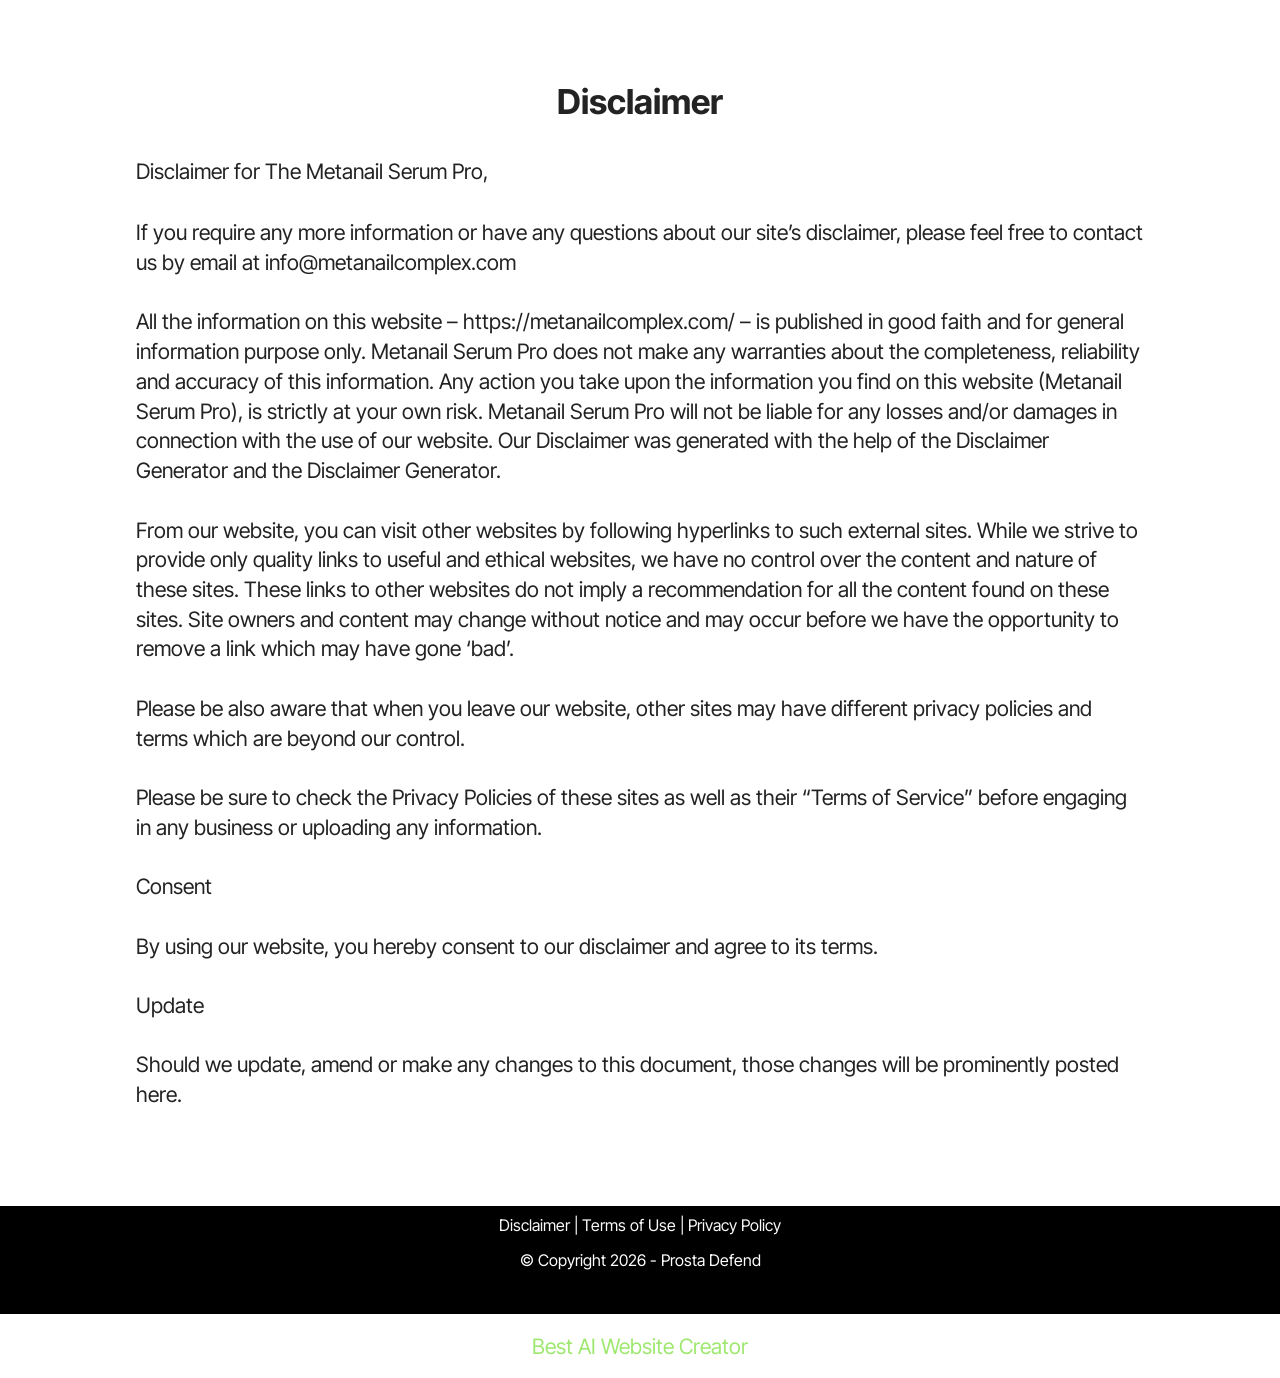
<file: disclaimer.html>
<!DOCTYPE html>
<html  lang="en">
<head>
  <!-- Site made with Mobirise Website Builder v6.0.6, https://mobirise.com -->
  <meta charset="UTF-8">
  <meta http-equiv="X-UA-Compatible" content="IE=edge">
  <meta name="generator" content="Mobirise v6.0.6, mobirise.com">
  <meta name="viewport" content="width=device-width, initial-scale=1, minimum-scale=1">
  <link rel="shortcut icon" href="assets/images/images.png" type="image/x-icon">
  <meta name="description" content="Disclaimer">
  
  
  <title>Disclaimer</title>
  <link rel="stylesheet" href="assets/bootstrap/css/bootstrap.min.css">
  <link rel="stylesheet" href="assets/bootstrap/css/bootstrap-grid.min.css">
  <link rel="stylesheet" href="assets/bootstrap/css/bootstrap-reboot.min.css">
  <link rel="stylesheet" href="assets/theme/css/style.css">
  <link rel="preload" href="https://fonts.googleapis.com/css?family=Inter+Tight:100,200,300,400,500,600,700,800,900,100i,200i,300i,400i,500i,600i,700i,800i,900i&display=swap" as="style" onload="this.onload=null;this.rel='stylesheet'">
  <noscript><link rel="stylesheet" href="https://fonts.googleapis.com/css?family=Inter+Tight:100,200,300,400,500,600,700,800,900,100i,200i,300i,400i,500i,600i,700i,800i,900i&display=swap"></noscript>
  <link rel="preload" as="style" href="assets/mobirise/css/mbr-additional.css?v=f14IvW"><link rel="stylesheet" href="assets/mobirise/css/mbr-additional.css?v=f14IvW" type="text/css">

  
  
  
</head>
<body>
  
  <section data-bs-version="5.1" class="content5 cid-v9iTd79zZ8" id="content5-1t">
    
    <div class="container">
        <div class="row justify-content-center">
            <div class="col-md-12 col-lg-10">
                <h3 class="mbr-section-title mbr-fonts-style mb-4 display-2">
                    <strong>Disclaimer</strong>
                </h3>
                <h4 class="mbr-section-subtitle mbr-fonts-style mb-4 display-7">Disclaimer for The Metanail Serum Pro,</h4>
                <p class="mbr-text mbr-fonts-style display-7">If you require any more information or have any questions about our site’s disclaimer, please feel free to contact us by email at info@metanailcomplex.com<br>
<br>All the information on this website – https://metanailcomplex.com/ – is published in good faith and for general information purpose only. Metanail Serum Pro does not make any warranties about the completeness, reliability and accuracy of this information. Any action you take upon the information you find on this website (Metanail Serum Pro), is strictly at your own risk. Metanail Serum Pro will not be liable for any losses and/or damages in connection with the use of our website. Our Disclaimer was generated with the help of the Disclaimer Generator and the Disclaimer Generator.
<br>
<br>From our website, you can visit other websites by following hyperlinks to such external sites. While we strive to provide only quality links to useful and ethical websites, we have no control over the content and nature of these sites. These links to other websites do not imply a recommendation for all the content found on these sites. Site owners and content may change without notice and may occur before we have the opportunity to remove a link which may have gone ‘bad’.
<br>
<br>Please be also aware that when you leave our website, other sites may have different privacy policies and terms which are beyond our control.
<br>
<br>Please be sure to check the Privacy Policies of these sites as well as their “Terms of Service” before engaging in any business or uploading any information.
<br>
<br>Consent
<br>
<br>By using our website, you hereby consent to our disclaimer and agree to its terms.
<br>
<br>Update
<br>
<br>Should we update, amend or make any changes to this document, those changes will be prominently posted here.</p>
            </div>
        </div>
    </div>
</section>

<section data-bs-version="5.1" class="footer3 cid-uSDDWmb6KM" once="footers" id="footer3-1s">

    

    

    <div class="container">
        <div class="media-container-row align-center mbr-white">
            
            
            <div class="JCB row row-copirayt">
            <p><a href="disclaimer.html" class="text-white" target="_blank">Disclaimer</a> | <a href="terms.html" class="text-white" target="_blank">Terms of Use</a>&nbsp;| <a href="privacy-policy.html" class="text-white" target="_blank">Privacy&nbsp;Policy</a></p>
            
            <p class="mbr-text mb-0 mbr-fonts-style mbr-white align-center display-4">© Copyright 2026 - Prosta Defend</p>
                
                
            </div>
        </div>
    </div>
</section><section class="display-7" style="padding: 0;align-items: center;justify-content: center;flex-wrap: wrap;    align-content: center;display: flex;position: relative;height: 4rem;"><a href="https://mobiri.se/4151657" style="flex: 1 1;height: 4rem;position: absolute;width: 100%;z-index: 1;"><img alt="" style="height: 4rem;" src="[data-uri]"></a><p style="margin: 0;text-align: center;" class="display-7">&#8204;</p><a style="z-index:1" href="https://mobirise.com/builder/ai-website-creator.html">Best AI Website Creator</a></section><script src="assets/bootstrap/js/bootstrap.bundle.min.js"></script>  <script src="assets/smoothscroll/smooth-scroll.js"></script>  <script src="assets/ytplayer/index.js"></script>  <script src="assets/theme/js/script.js"></script>  
  
  
</body>
</html>
</file>
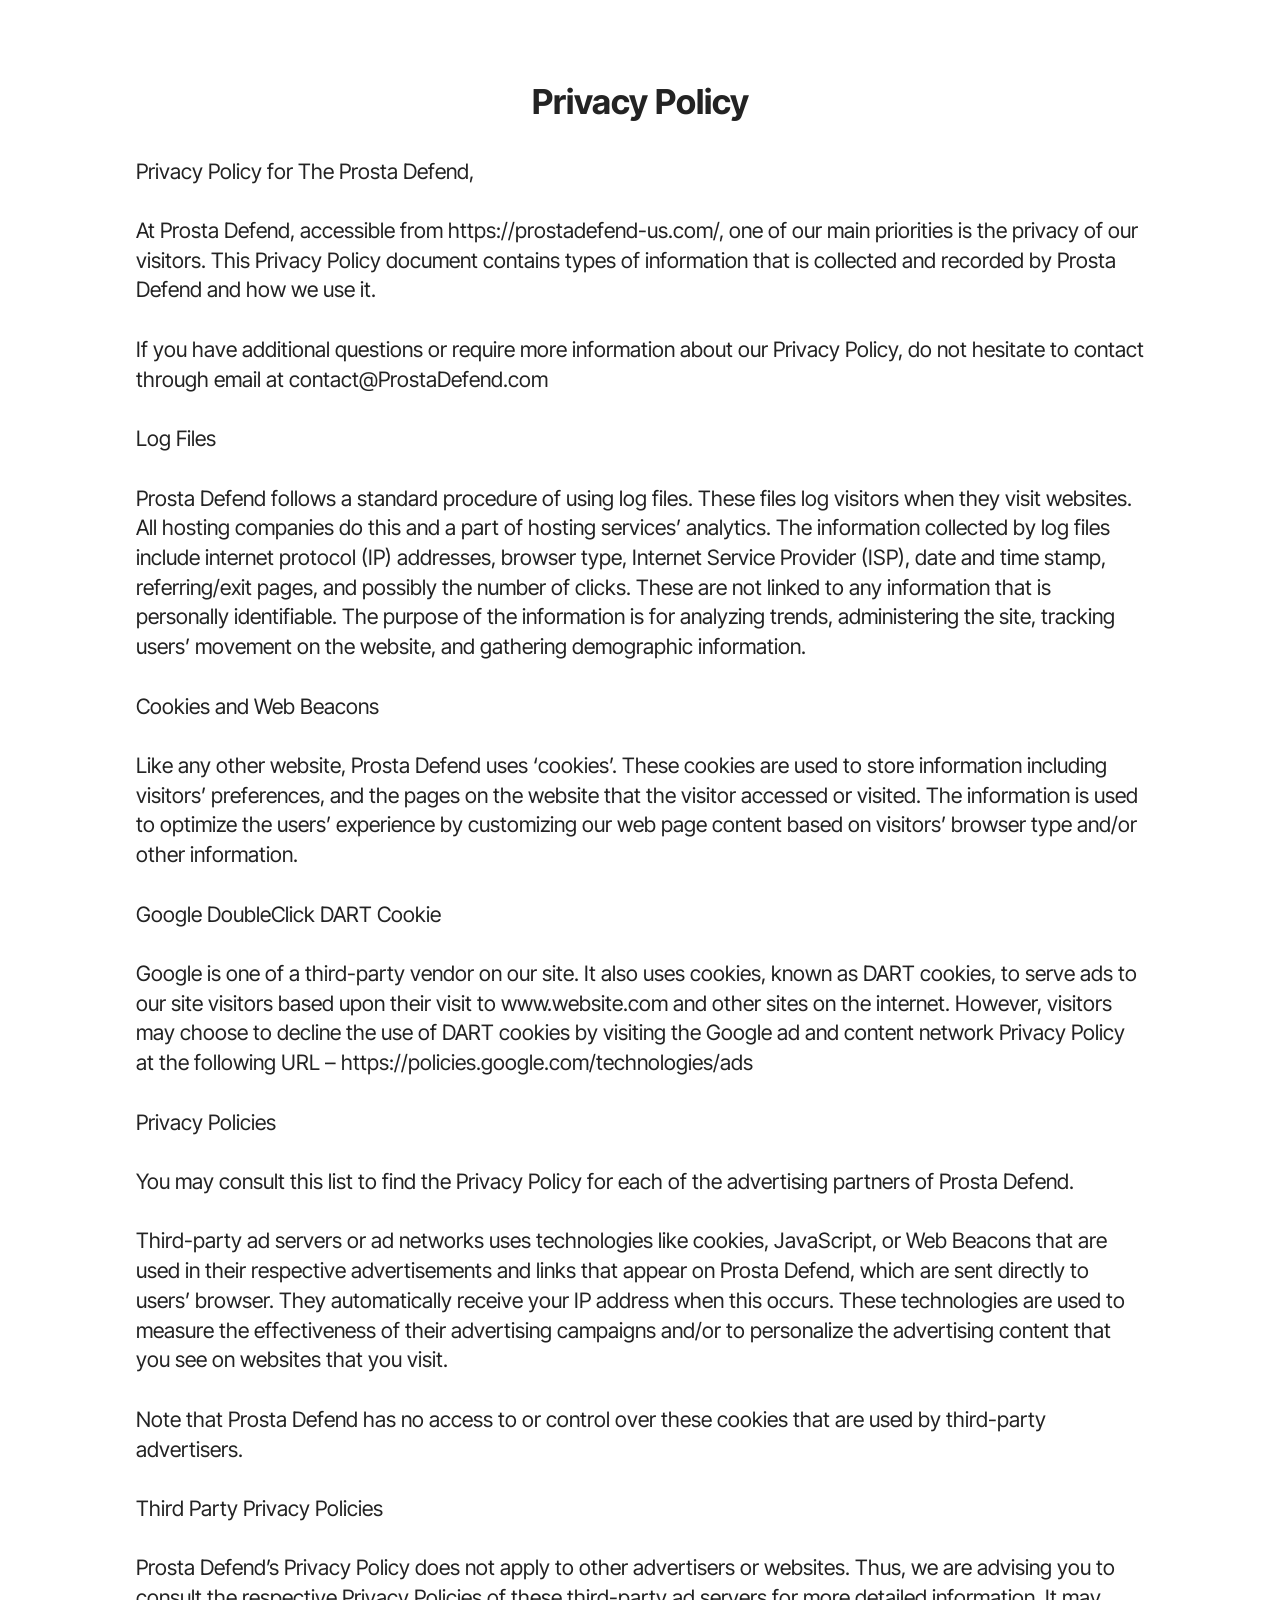
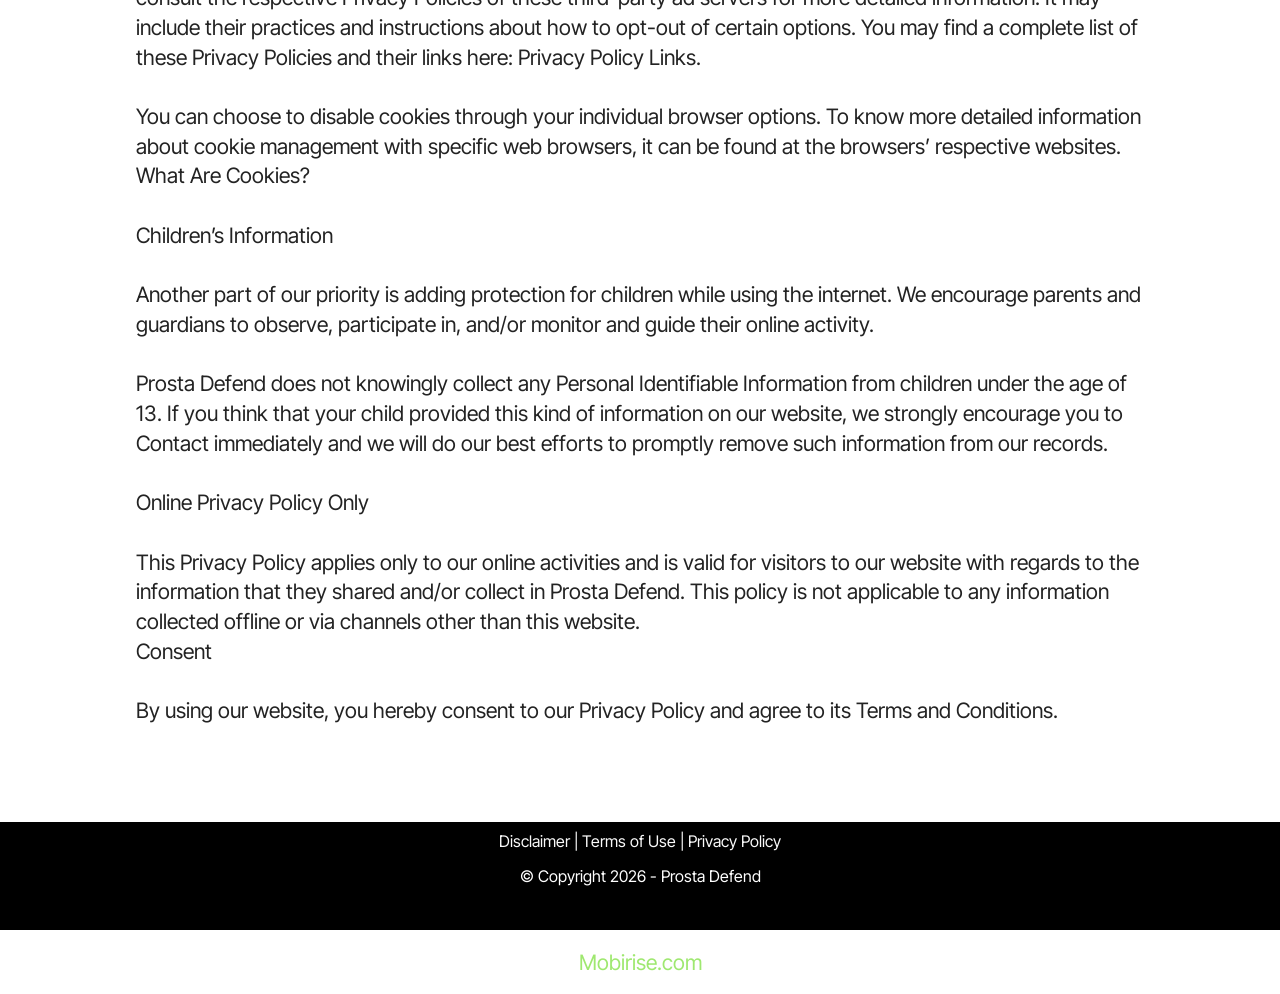
<file: privacy-policy.html>
<!DOCTYPE html>
<html  lang="en">
<head>
  <!-- Site made with Mobirise Website Builder v6.0.6, https://mobirise.com -->
  <meta charset="UTF-8">
  <meta http-equiv="X-UA-Compatible" content="IE=edge">
  <meta name="generator" content="Mobirise v6.0.6, mobirise.com">
  <meta name="viewport" content="width=device-width, initial-scale=1, minimum-scale=1">
  <link rel="shortcut icon" href="assets/images/images.png" type="image/x-icon">
  <meta name="description" content="Privacy Policy">
  
  
  <title>Privacy Policy</title>
  <link rel="stylesheet" href="assets/bootstrap/css/bootstrap.min.css">
  <link rel="stylesheet" href="assets/bootstrap/css/bootstrap-grid.min.css">
  <link rel="stylesheet" href="assets/bootstrap/css/bootstrap-reboot.min.css">
  <link rel="stylesheet" href="assets/theme/css/style.css">
  <link rel="preload" href="https://fonts.googleapis.com/css?family=Inter+Tight:100,200,300,400,500,600,700,800,900,100i,200i,300i,400i,500i,600i,700i,800i,900i&display=swap" as="style" onload="this.onload=null;this.rel='stylesheet'">
  <noscript><link rel="stylesheet" href="https://fonts.googleapis.com/css?family=Inter+Tight:100,200,300,400,500,600,700,800,900,100i,200i,300i,400i,500i,600i,700i,800i,900i&display=swap"></noscript>
  <link rel="preload" as="style" href="assets/mobirise/css/mbr-additional.css?v=dccN46"><link rel="stylesheet" href="assets/mobirise/css/mbr-additional.css?v=dccN46" type="text/css">

  
  
  
</head>
<body>
  
  <section data-bs-version="5.1" class="content5 cid-v9iSN8Kppa" id="content5-1r">
    
    <div class="container">
        <div class="row justify-content-center">
            <div class="col-md-12 col-lg-10">
                <h3 class="mbr-section-title mbr-fonts-style mb-4 display-2"><strong>Privacy Policy</strong></h3>
                
                <p class="mbr-text mbr-fonts-style display-7">Privacy Policy for The Prosta Defend,
<br>
<br>At Prosta Defend, accessible from https://prostadefend-us.com/, one of our main priorities is the privacy of our visitors. This Privacy Policy document contains types of information that is collected and recorded by Prosta Defend and how we use it.
<br>
<br>If you have additional questions or require more information about our Privacy Policy, do not hesitate to contact through email at contact@ProstaDefend.com
<br>
<br>Log Files
<br>
<br>Prosta Defend follows a standard procedure of using log files. These files log visitors when they visit websites. All hosting companies do this and a part of hosting services’ analytics. The information collected by log files include internet protocol (IP) addresses, browser type, Internet Service Provider (ISP), date and time stamp, referring/exit pages, and possibly the number of clicks. These are not linked to any information that is personally identifiable. The purpose of the information is for analyzing trends, administering the site, tracking users’ movement on the website, and gathering demographic information.
<br>
<br>Cookies and Web Beacons
<br>
<br>Like any other website, Prosta Defend uses ‘cookies’. These cookies are used to store information including visitors’ preferences, and the pages on the website that the visitor accessed or visited. The information is used to optimize the users’ experience by customizing our web page content based on visitors’ browser type and/or other information.
<br>
<br>Google DoubleClick DART Cookie
<br>
<br>Google is one of a third-party vendor on our site. It also uses cookies, known as DART cookies, to serve ads to our site visitors based upon their visit to www.website.com and other sites on the internet. However, visitors may choose to decline the use of DART cookies by visiting the Google ad and content network Privacy Policy at the following URL – https://policies.google.com/technologies/ads
<br>
<br>Privacy Policies
<br>
<br>You may consult this list to find the Privacy Policy for each of the advertising partners of Prosta Defend.
<br>
<br>Third-party ad servers or ad networks uses technologies like cookies, JavaScript, or Web Beacons that are used in their respective advertisements and links that appear on Prosta Defend, which are sent directly to users’ browser. They automatically receive your IP address when this occurs. These technologies are used to measure the effectiveness of their advertising campaigns and/or to personalize the advertising content that you see on websites that you visit.
<br>
<br>Note that Prosta Defend has no access to or control over these cookies that are used by third-party advertisers.
<br>
<br>Third Party Privacy Policies
<br>
<br>Prosta Defend’s Privacy Policy does not apply to other advertisers or websites. Thus, we are advising you to consult the respective Privacy Policies of these third-party ad servers for more detailed information. It may include their practices and instructions about how to opt-out of certain options. You may find a complete list of these Privacy Policies and their links here: Privacy Policy Links.
<br>
<br>You can choose to disable cookies through your individual browser options. To know more detailed information about cookie management with specific web browsers, it can be found at the browsers’ respective websites. What Are Cookies?
<br>
<br>Children’s Information
<br>
<br>Another part of our priority is adding protection for children while using the internet. We encourage parents and guardians to observe, participate in, and/or monitor and guide their online activity.
<br>
<br>Prosta Defend does not knowingly collect any Personal Identifiable Information from children under the age of 13. If you think that your child provided this kind of information on our website, we strongly encourage you to Contact immediately and we will do our best efforts to promptly remove such information from our records.
<br>
<br>Online Privacy Policy Only
<br>
<br>This Privacy Policy applies only to our online activities and is valid for visitors to our website with regards to the information that they shared and/or collect in Prosta Defend. This policy is not applicable to any information collected offline or via channels other than this website.
<br>Consent
<br>
<br>By using our website, you hereby consent to our Privacy Policy and agree to its Terms and Conditions.</p>
            </div>
        </div>
    </div>
</section>

<section data-bs-version="5.1" class="footer3 cid-uSDDWmb6KM" once="footers" id="footer3-1q">

    

    

    <div class="container">
        <div class="media-container-row align-center mbr-white">
            
            
            <div class="JCB row row-copirayt">
            <p><a href="disclaimer.html" class="text-white" target="_blank">Disclaimer</a> | <a href="terms.html" class="text-white" target="_blank">Terms of Use</a>&nbsp;| <a href="privacy-policy.html" class="text-white" target="_blank">Privacy&nbsp;Policy</a></p>
            
            <p class="mbr-text mb-0 mbr-fonts-style mbr-white align-center display-4">© Copyright 2026 - Prosta Defend</p>
                
                
            </div>
        </div>
    </div>
</section><section class="display-7" style="padding: 0;align-items: center;justify-content: center;flex-wrap: wrap;    align-content: center;display: flex;position: relative;height: 4rem;"><a href="https://mobiri.se/4151657" style="flex: 1 1;height: 4rem;position: absolute;width: 100%;z-index: 1;"><img alt="" style="height: 4rem;" src="[data-uri]"></a><p style="margin: 0;text-align: center;" class="display-7">&#8204;</p><a style="z-index:1" href="https://mobirise.com">Mobirise.com </a></section><script src="assets/bootstrap/js/bootstrap.bundle.min.js"></script>  <script src="assets/smoothscroll/smooth-scroll.js"></script>  <script src="assets/ytplayer/index.js"></script>  <script src="assets/theme/js/script.js"></script>  
  
  
</body>
</html>
</file>
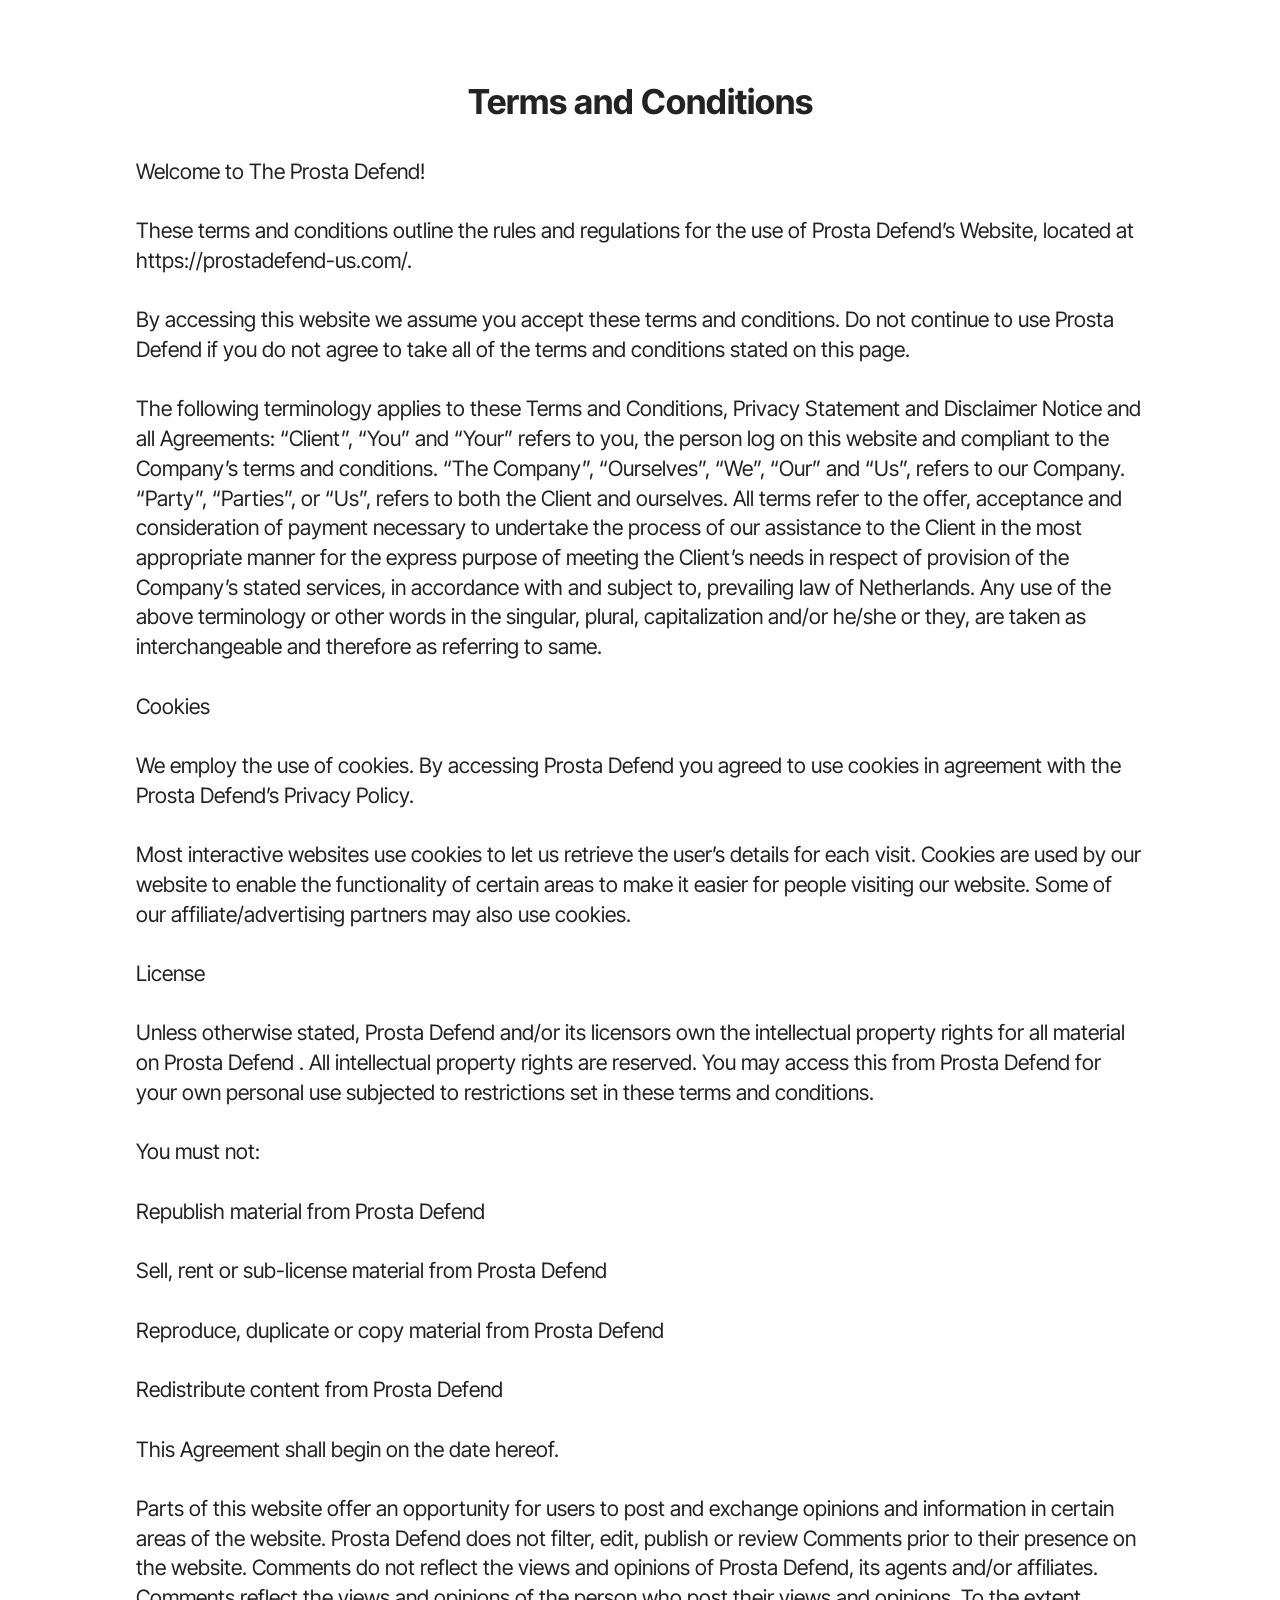
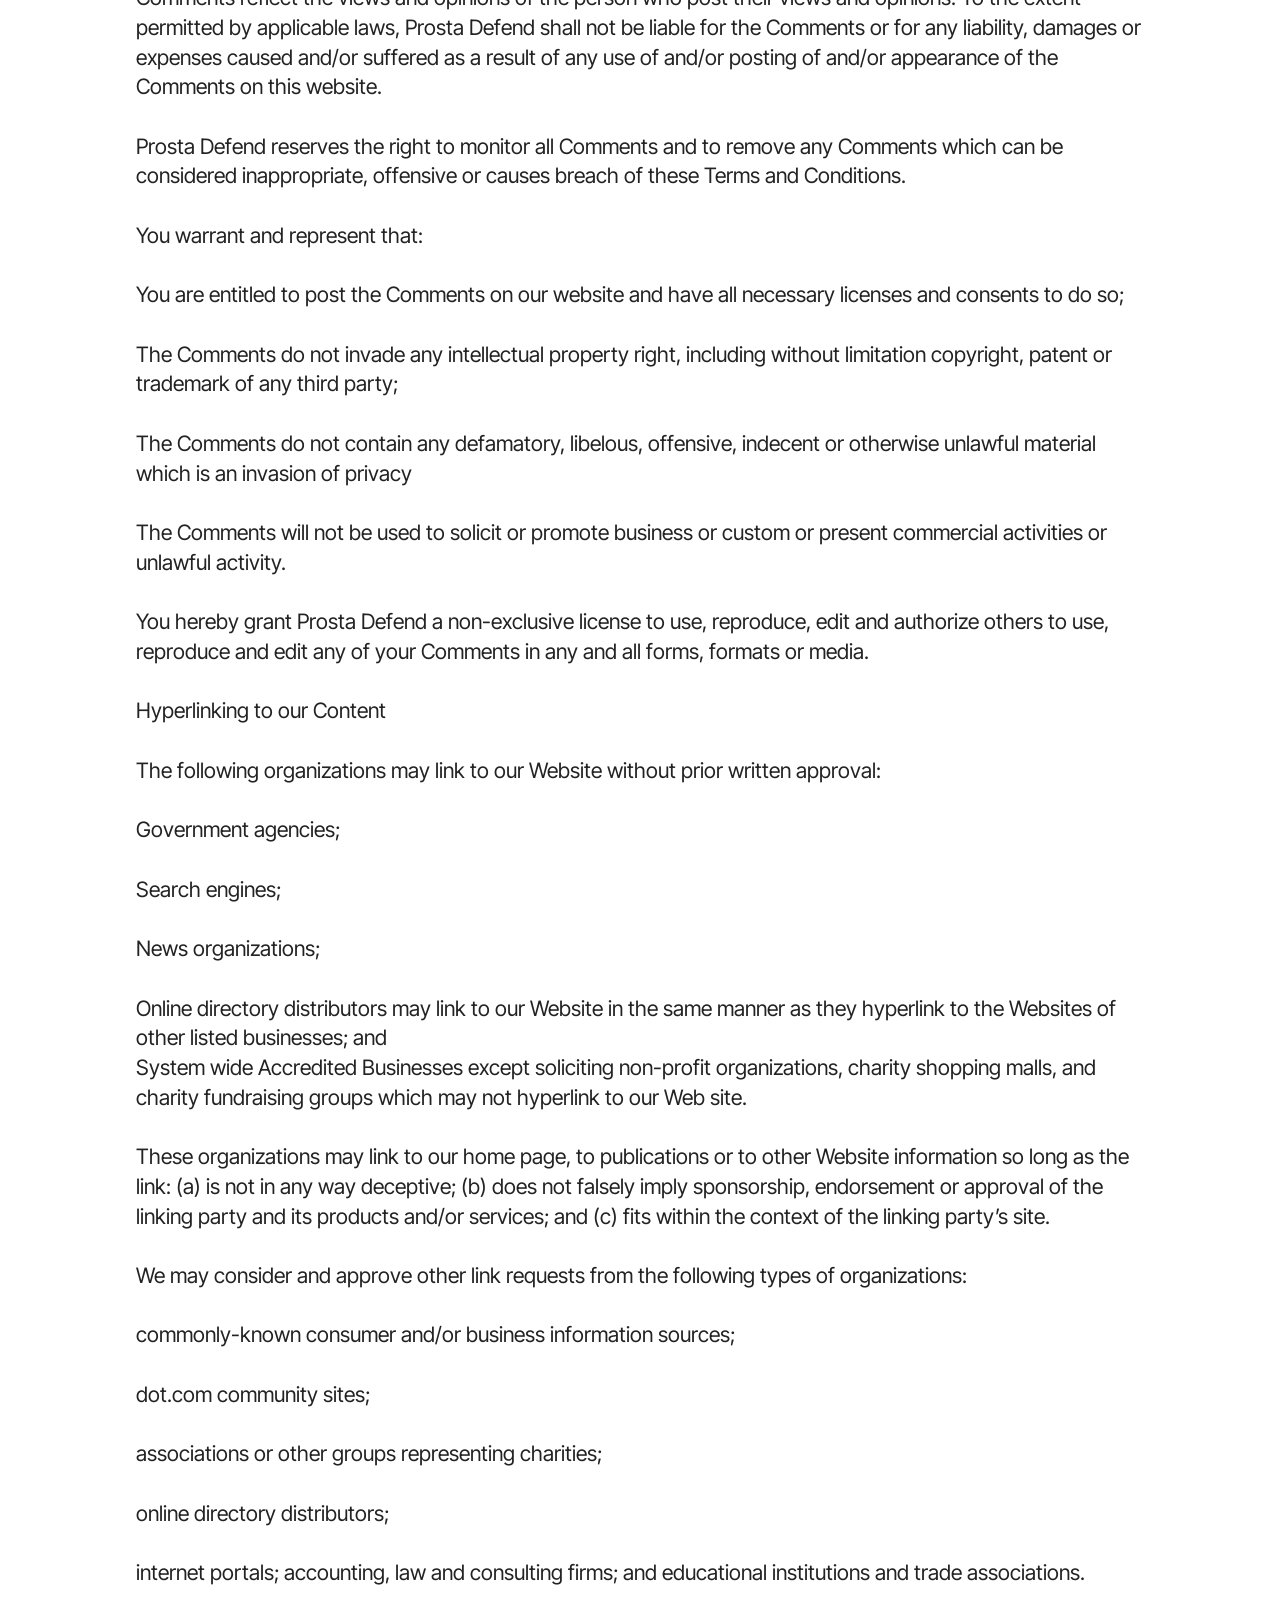
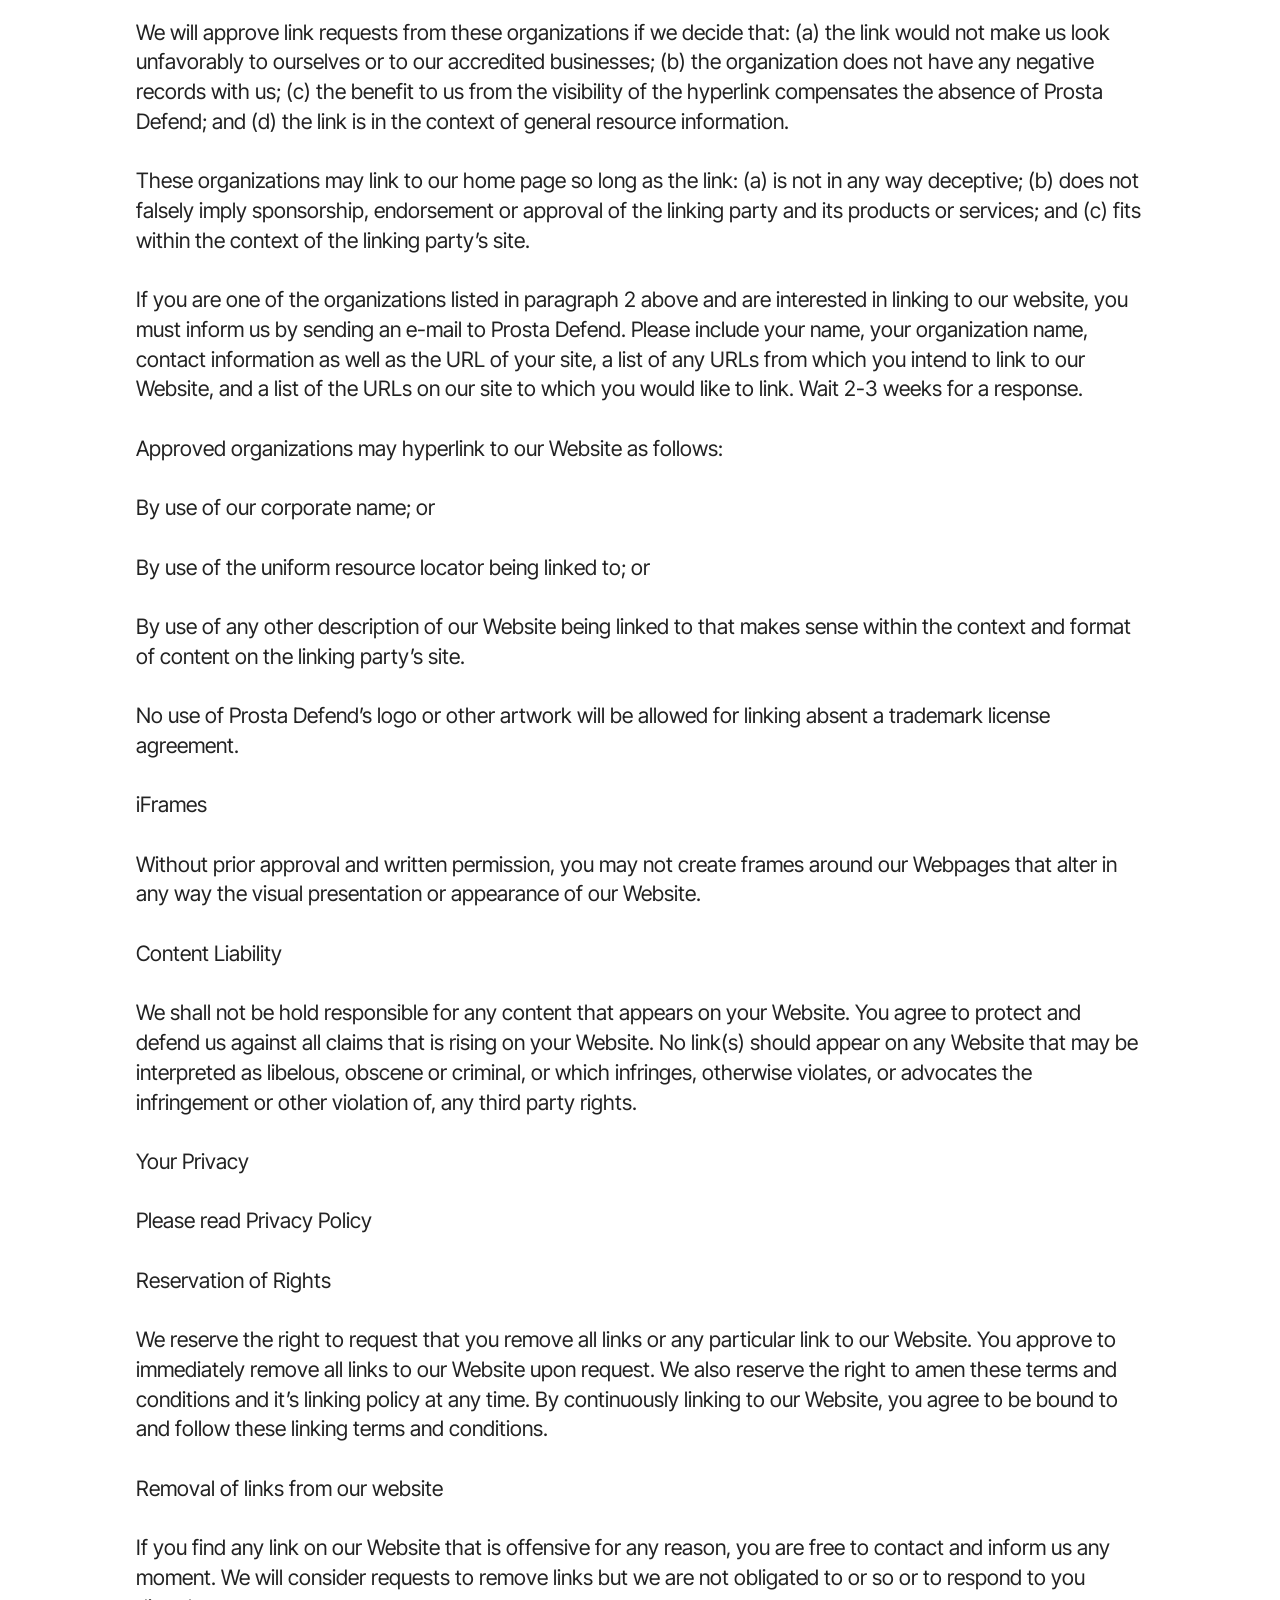
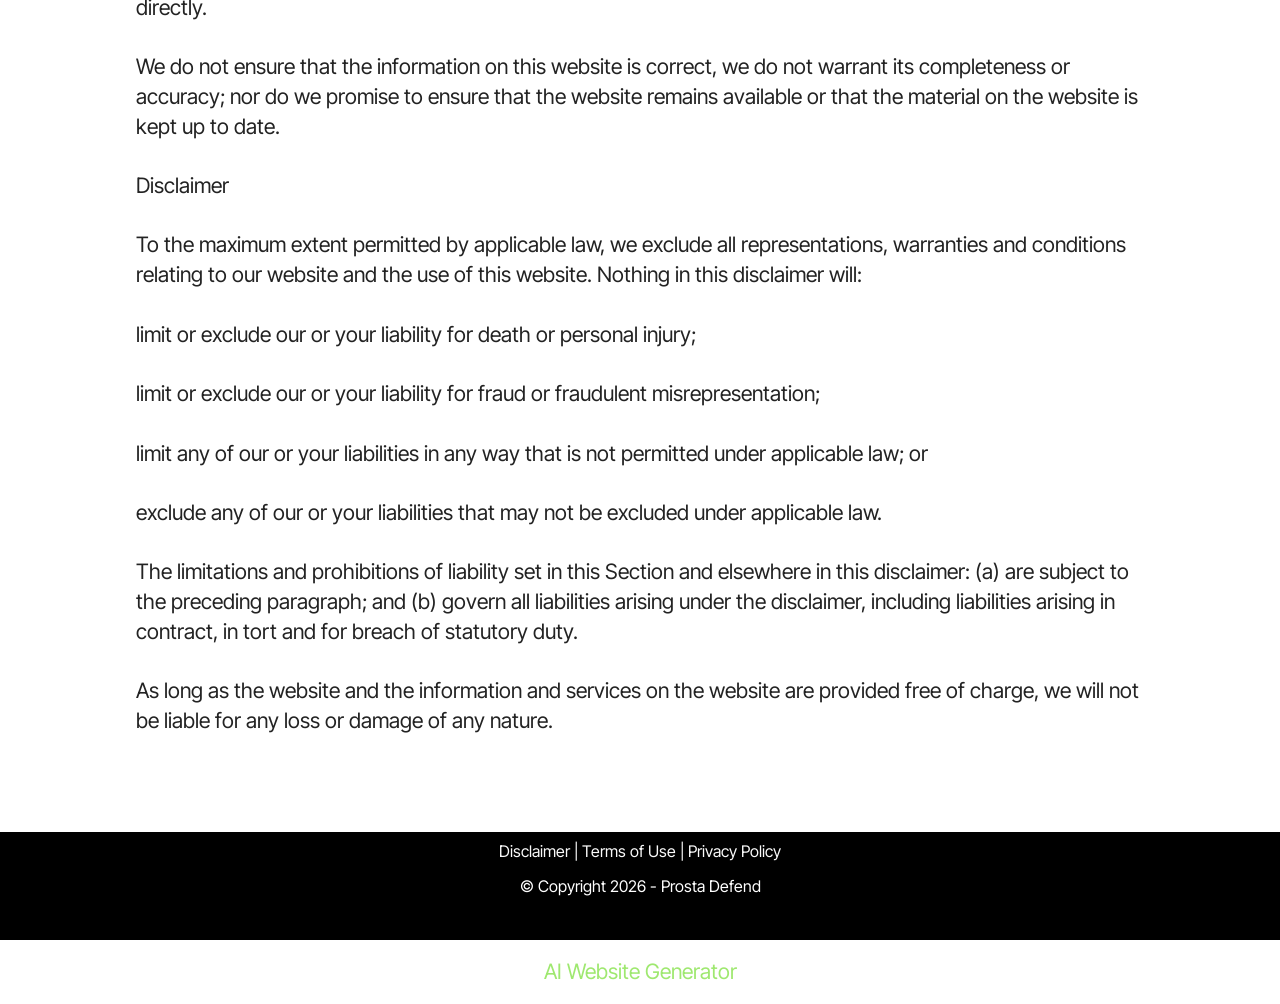
<file: terms.html>
<!DOCTYPE html>
<html  lang="en">
<head>
  <!-- Site made with Mobirise Website Builder v6.0.6, https://mobirise.com -->
  <meta charset="UTF-8">
  <meta http-equiv="X-UA-Compatible" content="IE=edge">
  <meta name="generator" content="Mobirise v6.0.6, mobirise.com">
  <meta name="viewport" content="width=device-width, initial-scale=1, minimum-scale=1">
  <link rel="shortcut icon" href="assets/images/images.png" type="image/x-icon">
  <meta name="description" content="Terms and Conditions">
  
  
  <title>Terms and Conditions</title>
  <link rel="stylesheet" href="assets/bootstrap/css/bootstrap.min.css">
  <link rel="stylesheet" href="assets/bootstrap/css/bootstrap-grid.min.css">
  <link rel="stylesheet" href="assets/bootstrap/css/bootstrap-reboot.min.css">
  <link rel="stylesheet" href="assets/theme/css/style.css">
  <link rel="preload" href="https://fonts.googleapis.com/css?family=Inter+Tight:100,200,300,400,500,600,700,800,900,100i,200i,300i,400i,500i,600i,700i,800i,900i&display=swap" as="style" onload="this.onload=null;this.rel='stylesheet'">
  <noscript><link rel="stylesheet" href="https://fonts.googleapis.com/css?family=Inter+Tight:100,200,300,400,500,600,700,800,900,100i,200i,300i,400i,500i,600i,700i,800i,900i&display=swap"></noscript>
  <link rel="preload" as="style" href="assets/mobirise/css/mbr-additional.css?v=XFgUiu"><link rel="stylesheet" href="assets/mobirise/css/mbr-additional.css?v=XFgUiu" type="text/css">

  
  
  
</head>
<body>
  
  <section data-bs-version="5.1" class="content5 cid-v9iRNTFE0Z" id="content5-1p">
    
    <div class="container">
        <div class="row justify-content-center">
            <div class="col-md-12 col-lg-10">
                <h3 class="mbr-section-title mbr-fonts-style mb-4 display-2"><strong>Terms and Conditions</strong></h3>
                
                <p class="mbr-text mbr-fonts-style display-7">Welcome to The Prosta Defend!
<br>
<br>These terms and conditions outline the rules and regulations for the use of Prosta Defend’s Website, located at https://prostadefend-us.com/.
<br>
<br>By accessing this website we assume you accept these terms and conditions. Do not continue to use Prosta Defend if you do not agree to take all of the terms and conditions stated on this page.
<br>
<br>The following terminology applies to these Terms and Conditions, Privacy Statement and Disclaimer Notice and all Agreements: “Client”, “You” and “Your” refers to you, the person log on this website and compliant to the Company’s terms and conditions. “The Company”, “Ourselves”, “We”, “Our” and “Us”, refers to our Company. “Party”, “Parties”, or “Us”, refers to both the Client and ourselves. All terms refer to the offer, acceptance and consideration of payment necessary to undertake the process of our assistance to the Client in the most appropriate manner for the express purpose of meeting the Client’s needs in respect of provision of the Company’s stated services, in accordance with and subject to, prevailing law of Netherlands. Any use of the above terminology or other words in the singular, plural, capitalization and/or he/she or they, are taken as interchangeable and therefore as referring to same.
<br>
<br>Cookies
<br>
<br>We employ the use of cookies. By accessing Prosta Defend you agreed to use cookies in agreement with the Prosta Defend’s Privacy Policy.
<br>
<br>Most interactive websites use cookies to let us retrieve the user’s details for each visit. Cookies are used by our website to enable the functionality of certain areas to make it easier for people visiting our website. Some of our affiliate/advertising partners may also use cookies.
<br>
<br>License
<br>
<br>Unless otherwise stated, Prosta Defend and/or its licensors own the intellectual property rights for all material on Prosta Defend . All intellectual property rights are reserved. You may access this from Prosta Defend for your own personal use subjected to restrictions set in these terms and conditions.
<br>
<br>You must not:
<br>
<br>Republish material from Prosta Defend
<br>
<br>Sell, rent or sub-license material from Prosta Defend
<br>
<br>Reproduce, duplicate or copy material from Prosta Defend
<br>
<br>Redistribute content from Prosta Defend
<br>
<br>This Agreement shall begin on the date hereof.
<br>
<br>Parts of this website offer an opportunity for users to post and exchange opinions and information in certain areas of the website. Prosta Defend does not filter, edit, publish or review Comments prior to their presence on the website. Comments do not reflect the views and opinions of Prosta Defend, its agents and/or affiliates. Comments reflect the views and opinions of the person who post their views and opinions. To the extent permitted by applicable laws, Prosta Defend shall not be liable for the Comments or for any liability, damages or expenses caused and/or suffered as a result of any use of and/or posting of and/or appearance of the Comments on this website.
<br>
<br>Prosta Defend reserves the right to monitor all Comments and to remove any Comments which can be considered inappropriate, offensive or causes breach of these Terms and Conditions.
<br>
<br>You warrant and represent that:
<br>
<br>You are entitled to post the Comments on our website and have all necessary licenses and consents to do so;
<br>
<br>The Comments do not invade any intellectual property right, including without limitation copyright, patent or trademark of any third party;
<br>
<br>The Comments do not contain any defamatory, libelous, offensive, indecent or otherwise unlawful material which is an invasion of privacy
<br>
<br>The Comments will not be used to solicit or promote business or custom or present commercial activities or unlawful activity.
<br>
<br>You hereby grant Prosta Defend a non-exclusive license to use, reproduce, edit and authorize others to use, reproduce and edit any of your Comments in any and all forms, formats or media.
<br>
<br>Hyperlinking to our Content
<br>
<br>The following organizations may link to our Website without prior written approval:
<br>
<br>Government agencies;
<br>
<br>Search engines;
<br>
<br>News organizations;
<br>
<br>Online directory distributors may link to our Website in the same manner as they hyperlink to the Websites of other listed businesses; and
<br>System wide Accredited Businesses except soliciting non-profit organizations, charity shopping malls, and charity fundraising groups which may not hyperlink to our Web site.
<br>
<br>These organizations may link to our home page, to publications or to other Website information so long as the link: (a) is not in any way deceptive; (b) does not falsely imply sponsorship, endorsement or approval of the linking party and its products and/or services; and (c) fits within the context of the linking party’s site.
<br>
<br>We may consider and approve other link requests from the following types of organizations:
<br>
<br>commonly-known consumer and/or business information sources;
<br>
<br>dot.com community sites;
<br>
<br>associations or other groups representing charities;
<br>
<br>online directory distributors;
<br>
<br>internet portals; accounting, law and consulting firms; and educational institutions and trade associations.
<br>
<br>We will approve link requests from these organizations if we decide that: (a) the link would not make us look unfavorably to ourselves or to our accredited businesses; (b) the organization does not have any negative records with us; (c) the benefit to us from the visibility of the hyperlink compensates the absence of Prosta Defend; and (d) the link is in the context of general resource information.
<br>
<br>These organizations may link to our home page so long as the link: (a) is not in any way deceptive; (b) does not falsely imply sponsorship, endorsement or approval of the linking party and its products or services; and (c) fits within the context of the linking party’s site.
<br>
<br>If you are one of the organizations listed in paragraph 2 above and are interested in linking to our website, you must inform us by sending an e-mail to Prosta Defend. Please include your name, your organization name, contact information as well as the URL of your site, a list of any URLs from which you intend to link to our Website, and a list of the URLs on our site to which you would like to link. Wait 2-3 weeks for a response.
<br>
<br>Approved organizations may hyperlink to our Website as follows:
<br>
<br>By use of our corporate name; or
<br>
<br>By use of the uniform resource locator being linked to; or
<br>
<br>By use of any other description of our Website being linked to that makes sense within the context and format of content on the linking party’s site.
<br>
<br>No use of Prosta Defend’s logo or other artwork will be allowed for linking absent a trademark license agreement.
<br>
<br>iFrames
<br>
<br>Without prior approval and written permission, you may not create frames around our Webpages that alter in any way the visual presentation or appearance of our Website.
<br>
<br>Content Liability
<br>
<br>We shall not be hold responsible for any content that appears on your Website. You agree to protect and defend us against all claims that is rising on your Website. No link(s) should appear on any Website that may be interpreted as libelous, obscene or criminal, or which infringes, otherwise violates, or advocates the infringement or other violation of, any third party rights.
<br>
<br>Your Privacy
<br>
<br>Please read Privacy Policy
<br>
<br>Reservation of Rights
<br>
<br>We reserve the right to request that you remove all links or any particular link to our Website. You approve to immediately remove all links to our Website upon request. We also reserve the right to amen these terms and conditions and it’s linking policy at any time. By continuously linking to our Website, you agree to be bound to and follow these linking terms and conditions.
<br>
<br>Removal of links from our website
<br>
<br>If you find any link on our Website that is offensive for any reason, you are free to contact and inform us any moment. We will consider requests to remove links but we are not obligated to or so or to respond to you directly.
<br>
<br>We do not ensure that the information on this website is correct, we do not warrant its completeness or accuracy; nor do we promise to ensure that the website remains available or that the material on the website is kept up to date.
<br>
<br>Disclaimer
<br>
<br>To the maximum extent permitted by applicable law, we exclude all representations, warranties and conditions relating to our website and the use of this website. Nothing in this disclaimer will:
<br>
<br>limit or exclude our or your liability for death or personal injury;
<br>
<br>limit or exclude our or your liability for fraud or fraudulent misrepresentation;
<br>
<br>limit any of our or your liabilities in any way that is not permitted under applicable law; or
<br>
<br>exclude any of our or your liabilities that may not be excluded under applicable law.
<br>
<br>The limitations and prohibitions of liability set in this Section and elsewhere in this disclaimer: (a) are subject to the preceding paragraph; and (b) govern all liabilities arising under the disclaimer, including liabilities arising in contract, in tort and for breach of statutory duty.
<br>
<br>As long as the website and the information and services on the website are provided free of charge, we will not be liable for any loss or damage of any nature.</p>
            </div>
        </div>
    </div>
</section>

<section data-bs-version="5.1" class="footer3 cid-uSDDWmb6KM" once="footers" id="footer3-1o">

    

    

    <div class="container">
        <div class="media-container-row align-center mbr-white">
            
            
            <div class="JCB row row-copirayt">
            <p><a href="disclaimer.html" class="text-white" target="_blank">Disclaimer</a> | <a href="terms.html" class="text-white" target="_blank">Terms of Use</a>&nbsp;| <a href="privacy-policy.html" class="text-white" target="_blank">Privacy&nbsp;Policy</a></p>
            
            <p class="mbr-text mb-0 mbr-fonts-style mbr-white align-center display-4">© Copyright 2026 - Prosta Defend</p>
                
                
            </div>
        </div>
    </div>
</section><section class="display-7" style="padding: 0;align-items: center;justify-content: center;flex-wrap: wrap;    align-content: center;display: flex;position: relative;height: 4rem;"><a href="https://mobiri.se/4151657" style="flex: 1 1;height: 4rem;position: absolute;width: 100%;z-index: 1;"><img alt="" style="height: 4rem;" src="[data-uri]"></a><p style="margin: 0;text-align: center;" class="display-7">&#8204;</p><a style="z-index:1" href="https://mobirise.com/builder/ai-website-generator.html">AI Website Generator</a></section><script src="assets/bootstrap/js/bootstrap.bundle.min.js"></script>  <script src="assets/smoothscroll/smooth-scroll.js"></script>  <script src="assets/ytplayer/index.js"></script>  <script src="assets/theme/js/script.js"></script>  
  
  
</body>
</html>
</file>
<file: assets/web/assets/mobirise-icons2/mobirise2.css>
@font-face {
  font-family: 'Moririse2';
  font-display: swap;
  src:  url('mobirise2.eot?f2bix4');
  src:  url('mobirise2.eot?f2bix4#iefix') format('embedded-opentype'),
    url('mobirise2.ttf?f2bix4') format('truetype'),
    url('mobirise2.woff?f2bix4') format('woff'),
    url('mobirise2.svg?f2bix4#mobirise2') format('svg');
  font-weight: normal;
  font-style: normal;
}

[class^="mobi-"], [class*=" mobi-"] {
  /* use !important to prevent issues with browser extensions that change fonts */
  font-family: 'Moririse2' !important;
  speak: none;
  font-style: normal;
  font-weight: normal;
  font-variant: normal;
  text-transform: none;
  line-height: 1;

  /* Better Font Rendering =========== */
  -webkit-font-smoothing: antialiased;
  -moz-osx-font-smoothing: grayscale;
}

.mobi-mbri-add-submenu:before {
  content: "\e900";
}
.mobi-mbri-alert:before {
  content: "\e901";
}
.mobi-mbri-align-center:before {
  content: "\e902";
}
.mobi-mbri-align-justify:before {
  content: "\e903";
}
.mobi-mbri-align-left:before {
  content: "\e904";
}
.mobi-mbri-align-right:before {
  content: "\e905";
}
.mobi-mbri-android:before {
  content: "\e906";
}
.mobi-mbri-apple:before {
  content: "\e907";
}
.mobi-mbri-arrow-down:before {
  content: "\e908";
}
.mobi-mbri-arrow-next:before {
  content: "\e909";
}
.mobi-mbri-arrow-prev:before {
  content: "\e90a";
}
.mobi-mbri-arrow-up:before {
  content: "\e90b";
}
.mobi-mbri-bold:before {
  content: "\e90c";
}
.mobi-mbri-bookmark:before {
  content: "\e90d";
}
.mobi-mbri-bootstrap:before {
  content: "\e90e";
}
.mobi-mbri-briefcase:before {
  content: "\e90f";
}
.mobi-mbri-browse:before {
  content: "\e910";
}
.mobi-mbri-bulleted-list:before {
  content: "\e911";
}
.mobi-mbri-calendar:before {
  content: "\e912";
}
.mobi-mbri-camera:before {
  content: "\e913";
}
.mobi-mbri-cart-add:before {
  content: "\e914";
}
.mobi-mbri-cart-full:before {
  content: "\e915";
}
.mobi-mbri-cash:before {
  content: "\e916";
}
.mobi-mbri-change-style:before {
  content: "\e917";
}
.mobi-mbri-chat:before {
  content: "\e918";
}
.mobi-mbri-clock:before {
  content: "\e919";
}
.mobi-mbri-close:before {
  content: "\e91a";
}
.mobi-mbri-cloud:before {
  content: "\e91b";
}
.mobi-mbri-code:before {
  content: "\e91c";
}
.mobi-mbri-contact-form:before {
  content: "\e91d";
}
.mobi-mbri-credit-card:before {
  content: "\e91e";
}
.mobi-mbri-cursor-click:before {
  content: "\e91f";
}
.mobi-mbri-cust-feedback:before {
  content: "\e920";
}
.mobi-mbri-database:before {
  content: "\e921";
}
.mobi-mbri-delivery:before {
  content: "\e922";
}
.mobi-mbri-desktop:before {
  content: "\e923";
}
.mobi-mbri-devices:before {
  content: "\e924";
}
.mobi-mbri-down:before {
  content: "\e925";
}
.mobi-mbri-download-2:before {
  content: "\e926";
}
.mobi-mbri-download:before {
  content: "\e927";
}
.mobi-mbri-drag-n-drop-2:before {
  content: "\e928";
}
.mobi-mbri-drag-n-drop:before {
  content: "\e929";
}
.mobi-mbri-edit-2:before {
  content: "\e92a";
}
.mobi-mbri-edit:before {
  content: "\e92b";
}
.mobi-mbri-error:before {
  content: "\e92c";
}
.mobi-mbri-extension:before {
  content: "\e92d";
}
.mobi-mbri-features:before {
  content: "\e92e";
}
.mobi-mbri-file:before {
  content: "\e92f";
}
.mobi-mbri-flag:before {
  content: "\e930";
}
.mobi-mbri-folder:before {
  content: "\e931";
}
.mobi-mbri-gift:before {
  content: "\e932";
}
.mobi-mbri-github:before {
  content: "\e933";
}
.mobi-mbri-globe-2:before {
  content: "\e934";
}
.mobi-mbri-globe:before {
  content: "\e935";
}
.mobi-mbri-growing-chart:before {
  content: "\e936";
}
.mobi-mbri-hearth:before {
  content: "\e937";
}
.mobi-mbri-help:before {
  content: "\e938";
}
.mobi-mbri-home:before {
  content: "\e939";
}
.mobi-mbri-hot-cup:before {
  content: "\e93a";
}
.mobi-mbri-idea:before {
  content: "\e93b";
}
.mobi-mbri-image-gallery:before {
  content: "\e93c";
}
.mobi-mbri-image-slider:before {
  content: "\e93d";
}
.mobi-mbri-info:before {
  content: "\e93e";
}
.mobi-mbri-italic:before {
  content: "\e93f";
}
.mobi-mbri-key:before {
  content: "\e940";
}
.mobi-mbri-laptop:before {
  content: "\e941";
}
.mobi-mbri-layers:before {
  content: "\e942";
}
.mobi-mbri-left-right:before {
  content: "\e943";
}
.mobi-mbri-left:before {
  content: "\e944";
}
.mobi-mbri-letter:before {
  content: "\e945";
}
.mobi-mbri-like:before {
  content: "\e946";
}
.mobi-mbri-link:before {
  content: "\e947";
}
.mobi-mbri-lock:before {
  content: "\e948";
}
.mobi-mbri-login:before {
  content: "\e949";
}
.mobi-mbri-logout:before {
  content: "\e94a";
}
.mobi-mbri-magic-stick:before {
  content: "\e94b";
}
.mobi-mbri-map-pin:before {
  content: "\e94c";
}
.mobi-mbri-menu:before {
  content: "\e94d";
}
.mobi-mbri-mobile-2:before {
  content: "\e94e";
}
.mobi-mbri-mobile-horizontal:before {
  content: "\e94f";
}
.mobi-mbri-mobile:before {
  content: "\e950";
}
.mobi-mbri-mobirise:before {
  content: "\e951";
}
.mobi-mbri-more-horizontal:before {
  content: "\e952";
}
.mobi-mbri-more-vertical:before {
  content: "\e953";
}
.mobi-mbri-music:before {
  content: "\e954";
}
.mobi-mbri-new-file:before {
  content: "\e955";
}
.mobi-mbri-numbered-list:before {
  content: "\e956";
}
.mobi-mbri-opened-folder:before {
  content: "\e957";
}
.mobi-mbri-pages:before {
  content: "\e958";
}
.mobi-mbri-paper-plane:before {
  content: "\e959";
}
.mobi-mbri-paperclip:before {
  content: "\e95a";
}
.mobi-mbri-phone:before {
  content: "\e95b";
}
.mobi-mbri-photo:before {
  content: "\e95c";
}
.mobi-mbri-photos:before {
  content: "\e95d";
}
.mobi-mbri-pin:before {
  content: "\e95e";
}
.mobi-mbri-play:before {
  content: "\e95f";
}
.mobi-mbri-plus:before {
  content: "\e960";
}
.mobi-mbri-preview:before {
  content: "\e961";
}
.mobi-mbri-print:before {
  content: "\e962";
}
.mobi-mbri-protect:before {
  content: "\e963";
}
.mobi-mbri-question:before {
  content: "\e964";
}
.mobi-mbri-quote-left:before {
  content: "\e965";
}
.mobi-mbri-quote-right:before {
  content: "\e966";
}
.mobi-mbri-redo:before {
  content: "\e967";
}
.mobi-mbri-refresh:before {
  content: "\e968";
}
.mobi-mbri-responsive-2:before {
  content: "\e969";
}
.mobi-mbri-responsive:before {
  content: "\e96a";
}
.mobi-mbri-right:before {
  content: "\e96b";
}
.mobi-mbri-rocket:before {
  content: "\e96c";
}
.mobi-mbri-sad-face:before {
  content: "\e96d";
}
.mobi-mbri-sale:before {
  content: "\e96e";
}
.mobi-mbri-save:before {
  content: "\e96f";
}
.mobi-mbri-search:before {
  content: "\e970";
}
.mobi-mbri-setting-2:before {
  content: "\e971";
}
.mobi-mbri-setting-3:before {
  content: "\e972";
}
.mobi-mbri-setting:before {
  content: "\e973";
}
.mobi-mbri-share:before {
  content: "\e974";
}
.mobi-mbri-shopping-bag:before {
  content: "\e975";
}
.mobi-mbri-shopping-basket:before {
  content: "\e976";
}
.mobi-mbri-shopping-cart:before {
  content: "\e977";
}
.mobi-mbri-sites:before {
  content: "\e978";
}
.mobi-mbri-smile-face:before {
  content: "\e979";
}
.mobi-mbri-speed:before {
  content: "\e97a";
}
.mobi-mbri-star:before {
  content: "\e97b";
}
.mobi-mbri-success:before {
  content: "\e97c";
}
.mobi-mbri-sun:before {
  content: "\e97d";
}
.mobi-mbri-sun2:before {
  content: "\e97e";
}
.mobi-mbri-tablet-vertical:before {
  content: "\e97f";
}
.mobi-mbri-tablet:before {
  content: "\e980";
}
.mobi-mbri-target:before {
  content: "\e981";
}
.mobi-mbri-timer:before {
  content: "\e982";
}
.mobi-mbri-to-ftp:before {
  content: "\e983";
}
.mobi-mbri-to-local-drive:before {
  content: "\e984";
}
.mobi-mbri-touch-swipe:before {
  content: "\e985";
}
.mobi-mbri-touch:before {
  content: "\e986";
}
.mobi-mbri-trash:before {
  content: "\e987";
}
.mobi-mbri-underline:before {
  content: "\e988";
}
.mobi-mbri-undo:before {
  content: "\e989";
}
.mobi-mbri-unlink:before {
  content: "\e98a";
}
.mobi-mbri-unlock:before {
  content: "\e98b";
}
.mobi-mbri-up-down:before {
  content: "\e98c";
}
.mobi-mbri-up:before {
  content: "\e98d";
}
.mobi-mbri-update:before {
  content: "\e98e";
}
.mobi-mbri-upload-2:before {
  content: "\e98f";
}
.mobi-mbri-upload:before {
  content: "\e990";
}
.mobi-mbri-user-2:before {
  content: "\e991";
}
.mobi-mbri-user:before {
  content: "\e992";
}
.mobi-mbri-users:before {
  content: "\e993";
}
.mobi-mbri-video-play:before {
  content: "\e994";
}
.mobi-mbri-video:before {
  content: "\e995";
}
.mobi-mbri-watch:before {
  content: "\e996";
}
.mobi-mbri-website-theme-2:before {
  content: "\e997";
}
.mobi-mbri-website-theme:before {
  content: "\e998";
}
.mobi-mbri-wifi:before {
  content: "\e999";
}
.mobi-mbri-windows:before {
  content: "\e99a";
}
.mobi-mbri-zoom-in:before {
  content: "\e99b";
}
.mobi-mbri-zoom-out:before {
  content: "\e99c";
}
</file>
<file: assets/web/assets/mobirise-icons/mobirise-icons.css>
@font-face {
  font-family: 'MobiriseIcons';
  src:  url('mobirise-icons.eot?spat4u');
  src:  url('mobirise-icons.eot?spat4u#iefix') format('embedded-opentype'),
    url('mobirise-icons.ttf?spat4u') format('truetype'),
    url('mobirise-icons.woff?spat4u') format('woff'),
    url('mobirise-icons.svg?spat4u#MobiriseIcons') format('svg');
  font-weight: normal;
  font-style: normal;
  font-display: swap;
}

[class^="mbri-"], [class*=" mbri-"] {
  /* use !important to prevent issues with browser extensions that change fonts */
  font-family: MobiriseIcons !important;
  speak: none;
  font-style: normal;
  font-weight: normal;
  font-variant: normal;
  text-transform: none;
  line-height: 1;

  /* Better Font Rendering =========== */
  -webkit-font-smoothing: antialiased;
  -moz-osx-font-smoothing: grayscale;
}

.mbri-add-submenu:before {
  content: "\e900";
}
.mbri-alert:before {
  content: "\e901";
}
.mbri-align-center:before {
  content: "\e902";
}
.mbri-align-justify:before {
  content: "\e903";
}
.mbri-align-left:before {
  content: "\e904";
}
.mbri-align-right:before {
  content: "\e905";
}
.mbri-android:before {
  content: "\e906";
}
.mbri-apple:before {
  content: "\e907";
}
.mbri-arrow-down:before {
  content: "\e908";
}
.mbri-arrow-next:before {
  content: "\e909";
}
.mbri-arrow-prev:before {
  content: "\e90a";
}
.mbri-arrow-up:before {
  content: "\e90b";
}
.mbri-bold:before {
  content: "\e90c";
}
.mbri-bookmark:before {
  content: "\e90d";
}
.mbri-bootstrap:before {
  content: "\e90e";
}
.mbri-briefcase:before {
  content: "\e90f";
}
.mbri-browse:before {
  content: "\e910";
}
.mbri-bulleted-list:before {
  content: "\e911";
}
.mbri-calendar:before {
  content: "\e912";
}
.mbri-camera:before {
  content: "\e913";
}
.mbri-cart-add:before {
  content: "\e914";
}
.mbri-cart-full:before {
  content: "\e915";
}
.mbri-cash:before {
  content: "\e916";
}
.mbri-change-style:before {
  content: "\e917";
}
.mbri-chat:before {
  content: "\e918";
}
.mbri-clock:before {
  content: "\e919";
}
.mbri-close:before {
  content: "\e91a";
}
.mbri-cloud:before {
  content: "\e91b";
}
.mbri-code:before {
  content: "\e91c";
}
.mbri-contact-form:before {
  content: "\e91d";
}
.mbri-credit-card:before {
  content: "\e91e";
}
.mbri-cursor-click:before {
  content: "\e91f";
}
.mbri-cust-feedback:before {
  content: "\e920";
}
.mbri-database:before {
  content: "\e921";
}
.mbri-delivery:before {
  content: "\e922";
}
.mbri-desktop:before {
  content: "\e923";
}
.mbri-devices:before {
  content: "\e924";
}
.mbri-down:before {
  content: "\e925";
}
.mbri-download:before {
  content: "\e989";
}
.mbri-drag-n-drop:before {
  content: "\e927";
}
.mbri-drag-n-drop2:before {
  content: "\e928";
}
.mbri-edit:before {
  content: "\e929";
}
.mbri-edit2:before {
  content: "\e92a";
}
.mbri-error:before {
  content: "\e92b";
}
.mbri-extension:before {
  content: "\e92c";
}
.mbri-features:before {
  content: "\e92d";
}
.mbri-file:before {
  content: "\e92e";
}
.mbri-flag:before {
  content: "\e92f";
}
.mbri-folder:before {
  content: "\e930";
}
.mbri-gift:before {
  content: "\e931";
}
.mbri-github:before {
  content: "\e932";
}
.mbri-globe:before {
  content: "\e933";
}
.mbri-globe-2:before {
  content: "\e934";
}
.mbri-growing-chart:before {
  content: "\e935";
}
.mbri-hearth:before {
  content: "\e936";
}
.mbri-help:before {
  content: "\e937";
}
.mbri-home:before {
  content: "\e938";
}
.mbri-hot-cup:before {
  content: "\e939";
}
.mbri-idea:before {
  content: "\e93a";
}
.mbri-image-gallery:before {
  content: "\e93b";
}
.mbri-image-slider:before {
  content: "\e93c";
}
.mbri-info:before {
  content: "\e93d";
}
.mbri-italic:before {
  content: "\e93e";
}
.mbri-key:before {
  content: "\e93f";
}
.mbri-laptop:before {
  content: "\e940";
}
.mbri-layers:before {
  content: "\e941";
}
.mbri-left-right:before {
  content: "\e942";
}
.mbri-left:before {
  content: "\e943";
}
.mbri-letter:before {
  content: "\e944";
}
.mbri-like:before {
  content: "\e945";
}
.mbri-link:before {
  content: "\e946";
}
.mbri-lock:before {
  content: "\e947";
}
.mbri-login:before {
  content: "\e948";
}
.mbri-logout:before {
  content: "\e949";
}
.mbri-magic-stick:before {
  content: "\e94a";
}
.mbri-map-pin:before {
  content: "\e94b";
}
.mbri-menu:before {
  content: "\e94c";
}
.mbri-mobile:before {
  content: "\e94d";
}
.mbri-mobile2:before {
  content: "\e94e";
}
.mbri-mobirise:before {
  content: "\e94f";
}
.mbri-more-horizontal:before {
  content: "\e950";
}
.mbri-more-vertical:before {
  content: "\e951";
}
.mbri-music:before {
  content: "\e952";
}
.mbri-new-file:before {
  content: "\e953";
}
.mbri-numbered-list:before {
  content: "\e954";
}
.mbri-opened-folder:before {
  content: "\e955";
}
.mbri-pages:before {
  content: "\e956";
}
.mbri-paper-plane:before {
  content: "\e957";
}
.mbri-paperclip:before {
  content: "\e958";
}
.mbri-photo:before {
  content: "\e959";
}
.mbri-photos:before {
  content: "\e95a";
}
.mbri-pin:before {
  content: "\e95b";
}
.mbri-play:before {
  content: "\e95c";
}
.mbri-plus:before {
  content: "\e95d";
}
.mbri-preview:before {
  content: "\e95e";
}
.mbri-print:before {
  content: "\e95f";
}
.mbri-protect:before {
  content: "\e960";
}
.mbri-question:before {
  content: "\e961";
}
.mbri-quote-left:before {
  content: "\e962";
}
.mbri-quote-right:before {
  content: "\e963";
}
.mbri-refresh:before {
  content: "\e964";
}
.mbri-responsive:before {
  content: "\e965";
}
.mbri-right:before {
  content: "\e966";
}
.mbri-rocket:before {
  content: "\e967";
}
.mbri-sad-face:before {
  content: "\e968";
}
.mbri-sale:before {
  content: "\e969";
}
.mbri-save:before {
  content: "\e96a";
}
.mbri-search:before {
  content: "\e96b";
}
.mbri-setting:before {
  content: "\e96c";
}
.mbri-setting2:before {
  content: "\e96d";
}
.mbri-setting3:before {
  content: "\e96e";
}
.mbri-share:before {
  content: "\e96f";
}
.mbri-shopping-bag:before {
  content: "\e970";
}
.mbri-shopping-basket:before {
  content: "\e971";
}
.mbri-shopping-cart:before {
  content: "\e972";
}
.mbri-sites:before {
  content: "\e973";
}
.mbri-smile-face:before {
  content: "\e974";
}
.mbri-speed:before {
  content: "\e975";
}
.mbri-star:before {
  content: "\e976";
}
.mbri-success:before {
  content: "\e977";
}
.mbri-sun:before {
  content: "\e978";
}
.mbri-sun2:before {
  content: "\e979";
}
.mbri-tablet:before {
  content: "\e97a";
}
.mbri-tablet-vertical:before {
  content: "\e97b";
}
.mbri-target:before {
  content: "\e97c";
}
.mbri-timer:before {
  content: "\e97d";
}
.mbri-to-ftp:before {
  content: "\e97e";
}
.mbri-to-local-drive:before {
  content: "\e97f";
}
.mbri-touch-swipe:before {
  content: "\e980";
}
.mbri-touch:before {
  content: "\e981";
}
.mbri-trash:before {
  content: "\e982";
}
.mbri-underline:before {
  content: "\e983";
}
.mbri-unlink:before {
  content: "\e984";
}
.mbri-unlock:before {
  content: "\e985";
}
.mbri-up-down:before {
  content: "\e986";
}
.mbri-up:before {
  content: "\e987";
}
.mbri-update:before {
  content: "\e988";
}
.mbri-upload:before {
 content: "\e926"; 
}
.mbri-user:before {
  content: "\e98a";
}
.mbri-user2:before {
  content: "\e98b";
}
.mbri-users:before {
  content: "\e98c";
}
.mbri-video:before {
  content: "\e98d";
}
.mbri-video-play:before {
  content: "\e98e";
}
.mbri-watch:before {
  content: "\e98f";
}
.mbri-website-theme:before {
  content: "\e990";
}
.mbri-wifi:before {
  content: "\e991";
}
.mbri-windows:before {
  content: "\e992";
}
.mbri-zoom-out:before {
  content: "\e993";
}
.mbri-redo:before {
  content: "\e994";
}
.mbri-undo:before {
  content: "\e995";
}
</file>
<file: assets/theme/css/style.css>
@charset "UTF-8";
section {
  background-color: #ffffff;
}

body {
  font-style: normal;
  line-height: 1.5;
  font-weight: 400;
  color: #232323;
  position: relative;
}

button {
  background-color: transparent;
  border-color: transparent;
}

.embla__button,
.carousel-control {
  background-color: #edefea !important;
  opacity: 0.8 !important;
  color: #464845 !important;
  border-color: #edefea !important;
}

.carousel .close,
.modalWindow .close {
  background-color: #edefea !important;
  color: #464845 !important;
  border-color: #edefea !important;
  opacity: 0.8 !important;
}

.carousel .close:hover,
.modalWindow .close:hover {
  opacity: 1 !important;
}

.carousel-indicators li {
  background-color: #edefea !important;
  border: 2px solid #464845 !important;
}

.carousel-indicators li:hover,
.carousel-indicators li:active {
  opacity: 0.8 !important;
}

.embla__button:hover,
.carousel-control:hover {
  background-color: #edefea !important;
  opacity: 1 !important;
}

.modalWindow-video-container {
  height: 80%;
}

section,
.container,
.container-fluid {
  position: relative;
  word-wrap: break-word;
}

a.mbr-iconfont:hover {
  text-decoration: none;
}

.article .lead p,
.article .lead ul,
.article .lead ol,
.article .lead pre,
.article .lead blockquote {
  margin-bottom: 0;
}

a {
  font-style: normal;
  font-weight: 400;
  cursor: pointer;
}
a, a:hover {
  text-decoration: none;
}

.mbr-section-title {
  font-style: normal;
  line-height: 1.3;
}

.mbr-section-subtitle {
  line-height: 1.3;
}

.mbr-text {
  font-style: normal;
  line-height: 1.7;
}

h1,
h2,
h3,
h4,
h5,
h6,
.display-1,
.display-2,
.display-4,
.display-5,
.display-7,
span,
p,
a {
  line-height: 1;
  word-break: break-word;
  word-wrap: break-word;
  font-weight: 400;
}

b,
strong {
  font-weight: bold;
}

input:-webkit-autofill, input:-webkit-autofill:hover, input:-webkit-autofill:focus, input:-webkit-autofill:active {
  transition-delay: 9999s;
  -webkit-transition-property: background-color, color;
  transition-property: background-color, color;
}

textarea[type=hidden] {
  display: none;
}

section {
  background-position: 50% 50%;
  background-repeat: no-repeat;
  background-size: cover;
}
section .mbr-background-video,
section .mbr-background-video-preview {
  position: absolute;
  bottom: 0;
  left: 0;
  right: 0;
  top: 0;
}

.hidden {
  visibility: hidden;
}

.mbr-z-index20 {
  z-index: 20;
}

/*! Base colors */
.mbr-white {
  color: #ffffff;
}

.mbr-black {
  color: #111111;
}

.mbr-bg-white {
  background-color: #ffffff;
}

.mbr-bg-black {
  background-color: #000000;
}

/*! Text-aligns */
.align-left {
  text-align: left;
}

.align-center {
  text-align: center;
}

.align-right {
  text-align: right;
}

/*! Font-weight  */
.mbr-light {
  font-weight: 300;
}

.mbr-regular {
  font-weight: 400;
}

.mbr-semibold {
  font-weight: 500;
}

.mbr-bold {
  font-weight: 700;
}

/*! Media  */
.media-content {
  flex-basis: 100%;
}

.media-container-row {
  display: flex;
  flex-direction: row;
  flex-wrap: wrap;
  justify-content: center;
  align-content: center;
  align-items: start;
}
.media-container-row .media-size-item {
  width: 400px;
}

.media-container-column {
  display: flex;
  flex-direction: column;
  flex-wrap: wrap;
  justify-content: center;
  align-content: center;
  align-items: stretch;
}
.media-container-column > * {
  width: 100%;
}

@media (min-width: 992px) {
  .media-container-row {
    flex-wrap: nowrap;
  }
}
figure {
  margin-bottom: 0;
  overflow: hidden;
}

figure[mbr-media-size] {
  transition: width 0.1s;
}

img,
iframe {
  display: block;
  width: 100%;
}

.card {
  background-color: transparent;
  border: none;
}

.card-box {
  width: 100%;
}

.card-img {
  text-align: center;
  flex-shrink: 0;
  -webkit-flex-shrink: 0;
}

.media {
  max-width: 100%;
  margin: 0 auto;
}

.mbr-figure {
  align-self: center;
}

.media-container > div {
  max-width: 100%;
}

.mbr-figure img,
.card-img img {
  width: 100%;
}

@media (max-width: 991px) {
  .media-size-item {
    width: auto !important;
  }
  .media {
    width: auto;
  }
  .mbr-figure {
    width: 100% !important;
  }
}
/*! Buttons */
.mbr-section-btn {
  margin-left: -0.6rem;
  margin-right: -0.6rem;
  font-size: 0;
}

.btn {
  font-weight: 600;
  border-width: 1px;
  font-style: normal;
  margin: 0.6rem 0.6rem;
  white-space: normal;
  transition: all 0.2s ease-in-out;
  display: inline-flex;
  align-items: center;
  justify-content: center;
  word-break: break-word;
}

.btn-sm {
  font-weight: 600;
  letter-spacing: 0px;
  transition: all 0.3s ease-in-out;
}

.btn-md {
  font-weight: 600;
  letter-spacing: 0px;
  transition: all 0.3s ease-in-out;
}

.btn-lg {
  font-weight: 600;
  letter-spacing: 0px;
  transition: all 0.3s ease-in-out;
}

.btn-form {
  margin: 0;
}
.btn-form:hover {
  cursor: pointer;
}

nav .mbr-section-btn {
  margin-left: 0rem;
  margin-right: 0rem;
}

/*! Btn icon margin */
.btn .mbr-iconfont,
.btn.btn-sm .mbr-iconfont {
  order: 1;
  cursor: pointer;
  margin-left: 0.5rem;
  vertical-align: sub;
}

.btn.btn-md .mbr-iconfont,
.btn.btn-md .mbr-iconfont {
  margin-left: 0.8rem;
}

.mbr-regular {
  font-weight: 400;
}

.mbr-semibold {
  font-weight: 500;
}

.mbr-bold {
  font-weight: 700;
}

[type=submit] {
  -webkit-appearance: none;
}

/*! Full-screen */
.mbr-fullscreen .mbr-overlay {
  min-height: 100vh;
}

.mbr-fullscreen {
  display: flex;
  display: -moz-flex;
  display: -ms-flex;
  display: -o-flex;
  align-items: center;
  min-height: 100vh;
  padding-top: 3rem;
  padding-bottom: 3rem;
}

/*! Map */
.map {
  height: 25rem;
  position: relative;
}
.map iframe {
  width: 100%;
  height: 100%;
}

/*! Scroll to top arrow */
.mbr-arrow-up {
  bottom: 25px;
  right: 90px;
  position: fixed;
  text-align: right;
  z-index: 5000;
  color: #ffffff;
  font-size: 22px;
}

.mbr-arrow-up a {
  background: rgba(0, 0, 0, 0.2);
  border-radius: 50%;
  color: #fff;
  display: inline-block;
  height: 60px;
  width: 60px;
  border: 2px solid #fff;
  outline-style: none !important;
  position: relative;
  text-decoration: none;
  transition: all 0.3s ease-in-out;
  cursor: pointer;
  text-align: center;
}
.mbr-arrow-up a:hover {
  background-color: rgba(0, 0, 0, 0.4);
}
.mbr-arrow-up a i {
  line-height: 60px;
}

.mbr-arrow-up-icon {
  display: block;
  color: #fff;
}

.mbr-arrow-up-icon::before {
  content: "›";
  display: inline-block;
  font-family: serif;
  font-size: 22px;
  line-height: 1;
  font-style: normal;
  position: relative;
  top: 6px;
  left: -4px;
  transform: rotate(-90deg);
}

/*! Arrow Down */
.mbr-arrow {
  position: absolute;
  bottom: 45px;
  left: 50%;
  width: 60px;
  height: 60px;
  cursor: pointer;
  background-color: rgba(80, 80, 80, 0.5);
  border-radius: 50%;
  transform: translateX(-50%);
}
@media (max-width: 767px) {
  .mbr-arrow {
    display: none;
  }
}
.mbr-arrow > a {
  display: inline-block;
  text-decoration: none;
  outline-style: none;
  animation: arrowdown 1.7s ease-in-out infinite;
  color: #ffffff;
}
.mbr-arrow > a > i {
  position: absolute;
  top: -2px;
  left: 15px;
  font-size: 2rem;
}

#scrollToTop a i::before {
  content: "";
  position: absolute;
  display: block;
  border-bottom: 2.5px solid #fff;
  border-left: 2.5px solid #fff;
  width: 27.8%;
  height: 27.8%;
  left: 50%;
  top: 51%;
  transform: translateY(-30%) translateX(-50%) rotate(135deg);
}

@keyframes arrowdown {
  0% {
    transform: translateY(0px);
  }
  50% {
    transform: translateY(-5px);
  }
  100% {
    transform: translateY(0px);
  }
}
@media (max-width: 500px) {
  .mbr-arrow-up {
    left: 0;
    right: 0;
    text-align: center;
  }
}
/*Gradients animation*/
@keyframes gradient-animation {
  from {
    background-position: 0% 100%;
    animation-timing-function: ease-in-out;
  }
  to {
    background-position: 100% 0%;
    animation-timing-function: ease-in-out;
  }
}
.bg-gradient {
  background-size: 200% 200%;
  animation: gradient-animation 5s infinite alternate;
  -webkit-animation: gradient-animation 5s infinite alternate;
}

.menu .navbar-brand {
  display: -webkit-flex;
}
.menu .navbar-brand span {
  display: flex;
  display: -webkit-flex;
}
.menu .navbar-brand .navbar-caption-wrap {
  display: -webkit-flex;
}
.menu .navbar-brand .navbar-logo img {
  display: -webkit-flex;
  width: auto;
}
@media (min-width: 768px) and (max-width: 991px) {
  .menu .navbar-toggleable-sm .navbar-nav {
    display: -ms-flexbox;
  }
}
@media (max-width: 991px) {
  .menu .navbar-collapse {
    max-height: 93.5vh;
  }
  .menu .navbar-collapse.show {
    overflow: auto;
  }
}
@media (min-width: 992px) {
  .menu .navbar-nav.nav-dropdown {
    display: -webkit-flex;
  }
  .menu .navbar-toggleable-sm .navbar-collapse {
    display: -webkit-flex !important;
  }
  .menu .collapsed .navbar-collapse {
    max-height: 93.5vh;
  }
  .menu .collapsed .navbar-collapse.show {
    overflow: auto;
  }
}
@media (max-width: 767px) {
  .menu .navbar-collapse {
    max-height: 80vh;
  }
}

.nav-link .mbr-iconfont {
  margin-right: 0.5rem;
}

.navbar {
  display: -webkit-flex;
  -webkit-flex-wrap: wrap;
  -webkit-align-items: center;
  -webkit-justify-content: space-between;
}

.navbar-collapse {
  -webkit-flex-basis: 100%;
  -webkit-flex-grow: 1;
  -webkit-align-items: center;
}

.nav-dropdown .link {
  padding: 0.667em 1.667em !important;
  margin: 0 !important;
}

.nav {
  display: -webkit-flex;
  -webkit-flex-wrap: wrap;
}

.row {
  display: -webkit-flex;
  -webkit-flex-wrap: wrap;
}

.justify-content-center {
  -webkit-justify-content: center;
}

.form-inline {
  display: -webkit-flex;
}

.card-wrapper {
  -webkit-flex: 1;
}

.carousel-control {
  z-index: 10;
  display: -webkit-flex;
}

.carousel-controls {
  display: -webkit-flex;
}

.media {
  display: -webkit-flex;
}

.form-group:focus {
  outline: none;
}

.jq-selectbox__select {
  padding: 7px 0;
  position: relative;
}

.jq-selectbox__dropdown {
  overflow: hidden;
  border-radius: 10px;
  position: absolute;
  top: 100%;
  left: 0 !important;
  width: 100% !important;
}

.jq-selectbox__trigger-arrow {
  right: 0;
  transform: translateY(-50%);
}

.jq-selectbox li {
  padding: 1.07em 0.5em;
}

input[type=range] {
  padding-left: 0 !important;
  padding-right: 0 !important;
}

.modal-dialog,
.modal-content {
  height: 100%;
}

.modal-dialog .carousel-inner {
  height: calc(100vh - 1.75rem);
}
@media (max-width: 575px) {
  .modal-dialog .carousel-inner {
    height: calc(100vh - 1rem);
  }
}

.carousel-item {
  text-align: center;
}

.carousel-item img {
  margin: auto;
}

.navbar-toggler {
  align-self: flex-start;
  padding: 0.25rem 0.75rem;
  font-size: 1.25rem;
  line-height: 1;
  background: transparent;
  border: 1px solid transparent;
  border-radius: 0.25rem;
}

.navbar-toggler:focus,
.navbar-toggler:hover {
  text-decoration: none;
  box-shadow: none;
}

.navbar-toggler-icon {
  display: inline-block;
  width: 1.5em;
  height: 1.5em;
  vertical-align: middle;
  content: "";
  background: no-repeat center center;
  background-size: 100% 100%;
}

.navbar-toggler-left {
  position: absolute;
  left: 1rem;
}

.navbar-toggler-right {
  position: absolute;
  right: 1rem;
}

.card-img {
  width: auto;
}

.menu .navbar.collapsed:not(.beta-menu) {
  flex-direction: column;
}

.carousel-item.active,
.carousel-item-next,
.carousel-item-prev {
  display: flex;
}

.note-air-layout .dropup .dropdown-menu,
.note-air-layout .navbar-fixed-bottom .dropdown .dropdown-menu {
  bottom: initial !important;
}

html,
body {
  height: auto;
  min-height: 100vh;
}

.dropup .dropdown-toggle::after {
  display: none;
}

.form-asterisk {
  font-family: initial;
  position: absolute;
  top: -2px;
  font-weight: normal;
}

.form-control-label {
  position: relative;
  cursor: pointer;
  margin-bottom: 0.357em;
  padding: 0;
}

.alert {
  color: #ffffff;
  border-radius: 0;
  border: 0;
  font-size: 1.1rem;
  line-height: 1.5;
  margin-bottom: 1.875rem;
  padding: 1.25rem;
  position: relative;
  text-align: center;
}
.alert.alert-form::after {
  background-color: inherit;
  bottom: -7px;
  content: "";
  display: block;
  height: 14px;
  left: 50%;
  margin-left: -7px;
  position: absolute;
  transform: rotate(45deg);
  width: 14px;
}

.form-control {
  background-color: #ffffff;
  background-clip: border-box;
  color: #232323;
  line-height: 1rem !important;
  height: auto;
  padding: 1.2rem 2rem;
  transition: border-color 0.25s ease 0s;
  border: 1px solid transparent !important;
  border-radius: 4px;
  box-shadow: rgba(0, 0, 0, 0.07) 0px 1px 1px 0px, rgba(0, 0, 0, 0.07) 0px 1px 3px 0px, rgba(0, 0, 0, 0.03) 0px 0px 0px 1px;
}
.form-active .form-control:invalid {
  border-color: red;
}

.row > * {
  padding-right: 1rem;
  padding-left: 1rem;
}

form .row {
  margin-left: -0.6rem;
  margin-right: -0.6rem;
}
form .row [class*=col] {
  padding-left: 0.6rem;
  padding-right: 0.6rem;
}

form .mbr-section-btn {
  padding-left: 0.6rem;
  padding-right: 0.6rem;
}

form .form-check-input {
  margin-top: 0.5;
}

textarea.form-control {
  line-height: 1.5rem !important;
}

.form-group {
  margin-bottom: 1.2rem;
}

.form-control,
form .btn {
  min-height: 48px;
}

.gdpr-block label span.textGDPR input[name=gdpr] {
  top: 7px;
}

.form-control:focus {
  box-shadow: none;
}

:focus {
  outline: none;
}

.mbr-overlay {
  background-color: #000;
  bottom: 0;
  left: 0;
  opacity: 0.5;
  position: absolute;
  right: 0;
  top: 0;
  z-index: 0;
  pointer-events: none;
}

blockquote {
  font-style: italic;
  padding: 3rem;
  font-size: 1.09rem;
  position: relative;
  border-left: 3px solid;
}

ul,
ol,
pre,
blockquote {
  margin-bottom: 2.3125rem;
}

.mt-4 {
  margin-top: 2rem !important;
}

.mb-4 {
  margin-bottom: 2rem !important;
}

.container,
.container-fluid {
  padding-left: 16px;
  padding-right: 16px;
}

.row {
  margin-left: -16px;
  margin-right: -16px;
}
.row > [class*=col] {
  padding-left: 16px;
  padding-right: 16px;
}

@media (min-width: 992px) {
  .container-fluid {
    padding-left: 32px;
    padding-right: 32px;
  }
}
@media (max-width: 991px) {
  .mbr-container {
    padding-left: 16px;
    padding-right: 16px;
  }
}
.app-video-wrapper > img {
  opacity: 1;
}

.app-video-wrapper {
  background: transparent;
}

.item {
  position: relative;
}

.dropdown-menu .dropdown-menu {
  left: 100%;
}

.dropdown-item + .dropdown-menu {
  display: none;
}

.dropdown-item:hover + .dropdown-menu,
.dropdown-menu:hover {
  display: block;
}

@media (min-aspect-ratio: 16/9) {
  .mbr-video-foreground {
    height: 300% !important;
    top: -100% !important;
  }
}
@media (max-aspect-ratio: 16/9) {
  .mbr-video-foreground {
    width: 300% !important;
    left: -100% !important;
  }
}.engine {
	position: absolute;
	text-indent: -2400px;
	text-align: center;
	padding: 0;
	top: 0;
	left: -2400px;
}
</file>
<file: assets/mobirise/css/mbr-additional.css>
.btn {
  border-width: 2px;
}
img,
.card-wrap,
.card-wrapper,
.video-wrapper,
.mbr-figure iframe,
.google-map iframe,
.slide-content,
.plan,
.card,
.item-wrapper {
  border-radius: 2rem !important;
}
.video-wrapper {
  overflow: hidden;
}
body {
  font-family: Inter Tight;
}
.display-1 {
  font-family: 'Inter Tight', sans-serif;
  font-size: 3rem;
  line-height: 1;
}
.display-1 > .mbr-iconfont {
  font-size: 3.75rem;
}
.display-2 {
  font-family: 'Inter Tight', sans-serif;
  font-size: 2.4rem;
  line-height: 1;
}
.display-2 > .mbr-iconfont {
  font-size: 3rem;
}
.display-4 {
  font-family: 'Inter Tight', sans-serif;
  font-size: 1rem;
  line-height: 1.5;
}
.display-4 > .mbr-iconfont {
  font-size: 1.25rem;
}
.display-5 {
  font-family: 'Inter Tight', sans-serif;
  font-size: 1.6rem;
  line-height: 1.5;
}
.display-5 > .mbr-iconfont {
  font-size: 2rem;
}
.display-7 {
  font-family: 'Inter Tight', sans-serif;
  font-size: 1.4rem;
  line-height: 1.3;
}
.display-7 > .mbr-iconfont {
  font-size: 1.75rem;
}
/* ---- Fluid typography for mobile devices ---- */
/* 1.4 - font scale ratio ( bootstrap == 1.42857 ) */
/* 100vw - current viewport width */
/* (48 - 20)  48 == 48rem == 768px, 20 == 20rem == 320px(minimal supported viewport) */
/* 0.65 - min scale variable, may vary */
@media (max-width: 992px) {
  .display-1 {
    font-size: 2.4rem;
  }
}
@media (max-width: 768px) {
  .display-1 {
    font-size: 2.1rem;
    font-size: calc( 1.7rem + (3 - 1.7) * ((100vw - 20rem) / (48 - 20)));
    line-height: calc( 1.1 * (1.7rem + (3 - 1.7) * ((100vw - 20rem) / (48 - 20))));
  }
  .display-2 {
    font-size: 1.92rem;
    font-size: calc( 1.49rem + (2.4 - 1.49) * ((100vw - 20rem) / (48 - 20)));
    line-height: calc( 1.3 * (1.49rem + (2.4 - 1.49) * ((100vw - 20rem) / (48 - 20))));
  }
  .display-4 {
    font-size: 0.8rem;
    font-size: calc( 1rem + (1 - 1) * ((100vw - 20rem) / (48 - 20)));
    line-height: calc( 1.4 * (1rem + (1 - 1) * ((100vw - 20rem) / (48 - 20))));
  }
  .display-5 {
    font-size: 1.28rem;
    font-size: calc( 1.21rem + (1.6 - 1.21) * ((100vw - 20rem) / (48 - 20)));
    line-height: calc( 1.4 * (1.21rem + (1.6 - 1.21) * ((100vw - 20rem) / (48 - 20))));
  }
  .display-7 {
    font-size: 1.12rem;
    font-size: calc( 1.14rem + (1.4 - 1.14) * ((100vw - 20rem) / (48 - 20)));
    line-height: calc( 1.4 * (1.14rem + (1.4 - 1.14) * ((100vw - 20rem) / (48 - 20))));
  }
}
@media (min-width: 992px) and (max-width: 1400px) {
  .display-1 {
    font-size: 2.1rem;
    font-size: calc( 1.7rem + (3 - 1.7) * ((100vw - 62rem) / (87 - 62)));
    line-height: calc( 1.1 * (1.7rem + (3 - 1.7) * ((100vw - 62rem) / (87 - 62))));
  }
  .display-2 {
    font-size: 1.92rem;
    font-size: calc( 1.49rem + (2.4 - 1.49) * ((100vw - 62rem) / (87 - 62)));
    line-height: calc( 1.3 * (1.49rem + (2.4 - 1.49) * ((100vw - 62rem) / (87 - 62))));
  }
  .display-4 {
    font-size: 0.8rem;
    font-size: calc( 1rem + (1 - 1) * ((100vw - 62rem) / (87 - 62)));
    line-height: calc( 1.4 * (1rem + (1 - 1) * ((100vw - 62rem) / (87 - 62))));
  }
  .display-5 {
    font-size: 1.28rem;
    font-size: calc( 1.21rem + (1.6 - 1.21) * ((100vw - 62rem) / (87 - 62)));
    line-height: calc( 1.4 * (1.21rem + (1.6 - 1.21) * ((100vw - 62rem) / (87 - 62))));
  }
  .display-7 {
    font-size: 1.12rem;
    font-size: calc( 1.14rem + (1.4 - 1.14) * ((100vw - 62rem) / (87 - 62)));
    line-height: calc( 1.4 * (1.14rem + (1.4 - 1.14) * ((100vw - 62rem) / (87 - 62))));
  }
}
/* Buttons */
.btn {
  padding: 1.25rem 2rem;
  border-radius: 4px;
}
@media (max-width: 767px) {
  .btn {
    padding: 0.75rem 1.5rem;
  }
}
.btn-sm {
  padding: 0.6rem 1.2rem;
  border-radius: 4px;
}
.btn-md {
  padding: 0.6rem 1.2rem;
  border-radius: 4px;
}
.btn-lg {
  padding: 1.25rem 2rem;
  border-radius: 4px;
}
.bg-primary {
  background-color: #9fe870 !important;
}
.bg-success {
  background-color: #3a341c !important;
}
.bg-info {
  background-color: #320707 !important;
}
.bg-warning {
  background-color: #a0e2e1 !important;
}
.bg-danger {
  background-color: #ffea64 !important;
}
.btn-primary,
.btn-primary:active {
  background-color: #9fe870 !important;
  border-color: #9fe870 !important;
  color: #264d0c !important;
  box-shadow: none;
}
.btn-primary:hover,
.btn-primary:focus,
.btn-primary.focus,
.btn-primary.active {
  color: inherit;
  background-color: #bcef9c !important;
  border-color: #bcef9c !important;
  box-shadow: none;
}
.btn-primary.disabled,
.btn-primary:disabled {
  color: #264d0c !important;
  background-color: #bcef9c !important;
  border-color: #bcef9c !important;
}
.btn-secondary,
.btn-secondary:active {
  background-color: #ffd7ef !important;
  border-color: #ffd7ef !important;
  color: #d70081 !important;
  box-shadow: none;
}
.btn-secondary:hover,
.btn-secondary:focus,
.btn-secondary.focus,
.btn-secondary.active {
  color: inherit;
  background-color: #ffffff !important;
  border-color: #ffffff !important;
  box-shadow: none;
}
.btn-secondary.disabled,
.btn-secondary:disabled {
  color: #d70081 !important;
  background-color: #ffffff !important;
  border-color: #ffffff !important;
}
.btn-info,
.btn-info:active {
  background-color: #320707 !important;
  border-color: #320707 !important;
  color: #ffffff !important;
  box-shadow: none;
}
.btn-info:hover,
.btn-info:focus,
.btn-info.focus,
.btn-info.active {
  color: inherit;
  background-color: #5f0d0d !important;
  border-color: #5f0d0d !important;
  box-shadow: none;
}
.btn-info.disabled,
.btn-info:disabled {
  color: #ffffff !important;
  background-color: #5f0d0d !important;
  border-color: #5f0d0d !important;
}
.btn-success,
.btn-success:active {
  background-color: #3a341c !important;
  border-color: #3a341c !important;
  color: #ffffff !important;
  box-shadow: none;
}
.btn-success:hover,
.btn-success:focus,
.btn-success.focus,
.btn-success.active {
  color: inherit;
  background-color: #5c532d !important;
  border-color: #5c532d !important;
  box-shadow: none;
}
.btn-success.disabled,
.btn-success:disabled {
  color: #ffffff !important;
  background-color: #5c532d !important;
  border-color: #5c532d !important;
}
.btn-warning,
.btn-warning:active {
  background-color: #a0e2e1 !important;
  border-color: #a0e2e1 !important;
  color: #1f6463 !important;
  box-shadow: none;
}
.btn-warning:hover,
.btn-warning:focus,
.btn-warning.focus,
.btn-warning.active {
  color: inherit;
  background-color: #c7eeed !important;
  border-color: #c7eeed !important;
  box-shadow: none;
}
.btn-warning.disabled,
.btn-warning:disabled {
  color: #1f6463 !important;
  background-color: #c7eeed !important;
  border-color: #c7eeed !important;
}
.btn-danger,
.btn-danger:active {
  background-color: #ffea64 !important;
  border-color: #ffea64 !important;
  color: #645600 !important;
  box-shadow: none;
}
.btn-danger:hover,
.btn-danger:focus,
.btn-danger.focus,
.btn-danger.active {
  color: inherit;
  background-color: #fff197 !important;
  border-color: #fff197 !important;
  box-shadow: none;
}
.btn-danger.disabled,
.btn-danger:disabled {
  color: #645600 !important;
  background-color: #fff197 !important;
  border-color: #fff197 !important;
}
.btn-white,
.btn-white:active {
  background-color: #eff0ec !important;
  border-color: #eff0ec !important;
  color: #757b62 !important;
  box-shadow: none;
}
.btn-white:hover,
.btn-white:focus,
.btn-white.focus,
.btn-white.active {
  color: inherit;
  background-color: #ffffff !important;
  border-color: #ffffff !important;
  box-shadow: none;
}
.btn-white.disabled,
.btn-white:disabled {
  color: #757b62 !important;
  background-color: #ffffff !important;
  border-color: #ffffff !important;
}
.btn-black,
.btn-black:active {
  background-color: #232323 !important;
  border-color: #232323 !important;
  color: #ffffff !important;
  box-shadow: none;
}
.btn-black:hover,
.btn-black:focus,
.btn-black.focus,
.btn-black.active {
  color: inherit;
  background-color: #3d3d3d !important;
  border-color: #3d3d3d !important;
  box-shadow: none;
}
.btn-black.disabled,
.btn-black:disabled {
  color: #ffffff !important;
  background-color: #3d3d3d !important;
  border-color: #3d3d3d !important;
}
.btn-primary-outline,
.btn-primary-outline:active {
  background-color: transparent !important;
  border-color: #9fe870;
  color: #9fe870;
}
.btn-primary-outline:hover,
.btn-primary-outline:focus,
.btn-primary-outline.focus,
.btn-primary-outline.active {
  color: #6ddc25 !important;
  background-color: transparent !important;
  border-color: #6ddc25 !important;
  box-shadow: none !important;
}
.btn-primary-outline.disabled,
.btn-primary-outline:disabled {
  color: #264d0c !important;
  background-color: #9fe870 !important;
  border-color: #9fe870 !important;
}
.btn-secondary-outline,
.btn-secondary-outline:active {
  background-color: transparent !important;
  border-color: #ffd7ef;
  color: #ffd7ef;
}
.btn-secondary-outline:hover,
.btn-secondary-outline:focus,
.btn-secondary-outline.focus,
.btn-secondary-outline.active {
  color: #ff80cc !important;
  background-color: transparent !important;
  border-color: #ff80cc !important;
  box-shadow: none !important;
}
.btn-secondary-outline.disabled,
.btn-secondary-outline:disabled {
  color: #d70081 !important;
  background-color: #ffd7ef !important;
  border-color: #ffd7ef !important;
}
.btn-info-outline,
.btn-info-outline:active {
  background-color: transparent !important;
  border-color: #320707;
  color: #320707;
}
.btn-info-outline:hover,
.btn-info-outline:focus,
.btn-info-outline.focus,
.btn-info-outline.active {
  color: #000000 !important;
  background-color: transparent !important;
  border-color: #000000 !important;
  box-shadow: none !important;
}
.btn-info-outline.disabled,
.btn-info-outline:disabled {
  color: #ffffff !important;
  background-color: #320707 !important;
  border-color: #320707 !important;
}
.btn-success-outline,
.btn-success-outline:active {
  background-color: transparent !important;
  border-color: #3a341c;
  color: #3a341c;
}
.btn-success-outline:hover,
.btn-success-outline:focus,
.btn-success-outline.focus,
.btn-success-outline.active {
  color: #000000 !important;
  background-color: transparent !important;
  border-color: #000000 !important;
  box-shadow: none !important;
}
.btn-success-outline.disabled,
.btn-success-outline:disabled {
  color: #ffffff !important;
  background-color: #3a341c !important;
  border-color: #3a341c !important;
}
.btn-warning-outline,
.btn-warning-outline:active {
  background-color: transparent !important;
  border-color: #a0e2e1;
  color: #a0e2e1;
}
.btn-warning-outline:hover,
.btn-warning-outline:focus,
.btn-warning-outline.focus,
.btn-warning-outline.active {
  color: #5ececc !important;
  background-color: transparent !important;
  border-color: #5ececc !important;
  box-shadow: none !important;
}
.btn-warning-outline.disabled,
.btn-warning-outline:disabled {
  color: #1f6463 !important;
  background-color: #a0e2e1 !important;
  border-color: #a0e2e1 !important;
}
.btn-danger-outline,
.btn-danger-outline:active {
  background-color: transparent !important;
  border-color: #ffea64;
  color: #ffea64;
}
.btn-danger-outline:hover,
.btn-danger-outline:focus,
.btn-danger-outline.focus,
.btn-danger-outline.active {
  color: #ffde0d !important;
  background-color: transparent !important;
  border-color: #ffde0d !important;
  box-shadow: none !important;
}
.btn-danger-outline.disabled,
.btn-danger-outline:disabled {
  color: #645600 !important;
  background-color: #ffea64 !important;
  border-color: #ffea64 !important;
}
.btn-black-outline,
.btn-black-outline:active {
  background-color: transparent !important;
  border-color: #232323;
  color: #232323;
}
.btn-black-outline:hover,
.btn-black-outline:focus,
.btn-black-outline.focus,
.btn-black-outline.active {
  color: #000000 !important;
  background-color: transparent !important;
  border-color: #000000 !important;
  box-shadow: none !important;
}
.btn-black-outline.disabled,
.btn-black-outline:disabled {
  color: #ffffff !important;
  background-color: #232323 !important;
  border-color: #232323 !important;
}
.btn-white-outline,
.btn-white-outline:active {
  background-color: transparent !important;
  border-color: #fafafa;
  color: #fafafa;
}
.btn-white-outline:hover,
.btn-white-outline:focus,
.btn-white-outline.focus,
.btn-white-outline.active {
  color: #cfcfcf !important;
  background-color: transparent !important;
  border-color: #cfcfcf !important;
  box-shadow: none !important;
}
.btn-white-outline.disabled,
.btn-white-outline:disabled {
  color: #7a7a7a !important;
  background-color: #fafafa !important;
  border-color: #fafafa !important;
}
.text-primary {
  color: #9fe870 !important;
}
.text-secondary {
  color: #ffd7ef !important;
}
.text-success {
  color: #3a341c !important;
}
.text-info {
  color: #320707 !important;
}
.text-warning {
  color: #a0e2e1 !important;
}
.text-danger {
  color: #ffea64 !important;
}
.text-white {
  color: #fafafa !important;
}
.text-black {
  color: #232323 !important;
}
a.text-primary:hover,
a.text-primary:focus,
a.text-primary.active {
  color: #66d022 !important;
}
a.text-secondary:hover,
a.text-secondary:focus,
a.text-secondary.active {
  color: #ff71c6 !important;
}
a.text-success:hover,
a.text-success:focus,
a.text-success.active {
  color: #000000 !important;
}
a.text-info:hover,
a.text-info:focus,
a.text-info.active {
  color: #000000 !important;
}
a.text-warning:hover,
a.text-warning:focus,
a.text-warning.active {
  color: #52cac8 !important;
}
a.text-danger:hover,
a.text-danger:focus,
a.text-danger.active {
  color: #fddb00 !important;
}
a.text-white:hover,
a.text-white:focus,
a.text-white.active {
  color: #c7c7c7 !important;
}
a.text-black:hover,
a.text-black:focus,
a.text-black.active {
  color: #000000 !important;
}
a[class*="text-"]:not(.nav-link):not(.dropdown-item):not([role]):not(.navbar-caption) {
  position: relative;
  background-image: transparent;
  background-size: 10000px 2px;
  background-repeat: no-repeat;
  background-position: 0px 1.2em;
  background-position: -10000px 1.2em;
}
a[class*="text-"]:not(.nav-link):not(.dropdown-item):not([role]):not(.navbar-caption):hover {
  transition: background-position 2s ease-in-out;
  background-image: linear-gradient(currentColor 50%, currentColor 50%);
  background-position: 0px 1.2em;
}
.nav-tabs .nav-link.active {
  color: #9fe870;
}
.nav-tabs .nav-link:not(.active) {
  color: #232323;
}
.alert-success {
  background-color: #70c770;
}
.alert-info {
  background-color: #320707;
}
.alert-warning {
  background-color: #a0e2e1;
}
.alert-danger {
  background-color: #ffea64;
}
.mbr-section-btn .btn:not(.btn-form) {
  border-radius: 100px;
}
.mbr-gallery-filter li a {
  border-radius: 100px !important;
}
.mbr-gallery-filter li.active .btn {
  background-color: #9fe870;
  border-color: #9fe870;
  color: #306310;
}
.mbr-gallery-filter li.active .btn:focus {
  box-shadow: none;
}
.nav-tabs .nav-link {
  border-radius: 100px !important;
}
a,
a:hover {
  color: #9fe870;
}
.mbr-plan-header.bg-primary .mbr-plan-subtitle,
.mbr-plan-header.bg-primary .mbr-plan-price-desc {
  color: #ffffff;
}
.mbr-plan-header.bg-success .mbr-plan-subtitle,
.mbr-plan-header.bg-success .mbr-plan-price-desc {
  color: #c0b27c;
}
.mbr-plan-header.bg-info .mbr-plan-subtitle,
.mbr-plan-header.bg-info .mbr-plan-price-desc {
  color: #f3abab;
}
.mbr-plan-header.bg-warning .mbr-plan-subtitle,
.mbr-plan-header.bg-warning .mbr-plan-price-desc {
  color: #ffffff;
}
.mbr-plan-header.bg-danger .mbr-plan-subtitle,
.mbr-plan-header.bg-danger .mbr-plan-price-desc {
  color: #ffffff;
}
/* Scroll to top button*/
.scrollToTop_wraper {
  display: none;
}
.form-control {
  font-family: 'Inter Tight', sans-serif;
  font-size: 1.4rem;
  line-height: 1.3;
  font-weight: 400;
  border-radius: 40px !important;
}
.form-control > .mbr-iconfont {
  font-size: 1.75rem;
}
.form-control:hover,
.form-control:focus {
  box-shadow: rgba(0, 0, 0, 0.07) 0px 1px 1px 0px, rgba(0, 0, 0, 0.07) 0px 1px 3px 0px, rgba(0, 0, 0, 0.03) 0px 0px 0px 1px;
  border-color: #9fe870 !important;
}
.form-control:-webkit-input-placeholder {
  font-family: 'Inter Tight', sans-serif;
  font-size: 1.4rem;
  line-height: 1.3;
  font-weight: 400;
}
.form-control:-webkit-input-placeholder > .mbr-iconfont {
  font-size: 1.75rem;
}
blockquote {
  border-color: #9fe870;
}
/* Forms */
.mbr-form .input-group-btn .btn {
  border-radius: 100px !important;
}
.mbr-form .input-group-btn .btn:hover {
  box-shadow: 0 10px 40px 0 rgba(0, 0, 0, 0.2);
}
.mbr-form .input-group-btn button[type="submit"] {
  border-radius: 100px !important;
  padding: 1rem 3rem;
}
.mbr-form .input-group-btn button[type="submit"]:hover {
  box-shadow: 0 10px 40px 0 rgba(0, 0, 0, 0.2);
}
.jq-selectbox li:hover,
.jq-selectbox li.selected {
  background-color: #9fe870;
  color: #000000;
}
.jq-number__spin {
  transition: 0.25s ease;
}
.jq-number__spin:hover {
  border-color: #9fe870;
}
.jq-selectbox .jq-selectbox__trigger-arrow,
.jq-number__spin.minus:after,
.jq-number__spin.plus:after {
  transition: 0.4s;
  border-top-color: #232323;
  border-bottom-color: #232323;
}
.jq-selectbox:hover .jq-selectbox__trigger-arrow,
.jq-number__spin.minus:hover:after,
.jq-number__spin.plus:hover:after {
  border-top-color: #9fe870;
  border-bottom-color: #9fe870;
}
.xdsoft_datetimepicker .xdsoft_calendar td.xdsoft_default,
.xdsoft_datetimepicker .xdsoft_calendar td.xdsoft_current,
.xdsoft_datetimepicker .xdsoft_timepicker .xdsoft_time_box > div > div.xdsoft_current {
  color: #000000 !important;
  background-color: #9fe870 !important;
  box-shadow: none !important;
}
.xdsoft_datetimepicker .xdsoft_calendar td:hover,
.xdsoft_datetimepicker .xdsoft_timepicker .xdsoft_time_box > div > div:hover {
  color: #000000 !important;
  background: #ffd7ef !important;
  box-shadow: none !important;
}
.lazy-bg {
  background-image: none !important;
}
.lazy-placeholder:not(section),
.lazy-none {
  display: block;
  position: relative;
  padding-bottom: 56.25%;
  width: 100%;
  height: auto;
}
iframe.lazy-placeholder,
.lazy-placeholder:after {
  content: '';
  position: absolute;
  width: 200px;
  height: 200px;
  background: transparent no-repeat center;
  background-size: contain;
  top: 50%;
  left: 50%;
  transform: translateX(-50%) translateY(-50%);
  background-image: url("data:image/svg+xml;charset=UTF-8,%3csvg width='32' height='32' viewBox='0 0 64 64' xmlns='http://www.w3.org/2000/svg' stroke='%239fe870' %3e%3cg fill='none' fill-rule='evenodd'%3e%3cg transform='translate(16 16)' stroke-width='2'%3e%3ccircle stroke-opacity='.5' cx='16' cy='16' r='16'/%3e%3cpath d='M32 16c0-9.94-8.06-16-16-16'%3e%3canimateTransform attributeName='transform' type='rotate' from='0 16 16' to='360 16 16' dur='1s' repeatCount='indefinite'/%3e%3c/path%3e%3c/g%3e%3c/g%3e%3c/svg%3e");
}
section.lazy-placeholder:after {
  opacity: 0.5;
}
body {
  overflow-x: hidden;
}
a {
  transition: color 0.6s;
}
@media (max-width: 1400px) {
  .container {
    max-width: 100%;
  }
}
@media (max-width: 1400px) and (min-width: 768px) {
  .container {
    padding-left: 32px;
    padding-right: 32px;
  }
}
@media (max-width: 1400px) and (min-width: 768px) {
  .container-fluid {
    padding-left: 32px;
    padding-right: 32px;
  }
}
@media (max-width: 767px) {
  .container-fluid {
    padding-left: 16px;
    padding-right: 16px;
  }
}
.cid-uSwvKAb5tm {
  padding-top: 1rem;
  padding-bottom: 1rem;
  background-color: #005d94;
}
.cid-uSwvKAb5tm .mbr-fallback-image.disabled {
  display: none;
}
.cid-uSwvKAb5tm .mbr-fallback-image {
  display: block;
  background-size: cover;
  background-position: center center;
  width: 100%;
  height: 100%;
  position: absolute;
  top: 0;
}
.cid-uSwvKAb5tm .mbr-section-title {
  color: #ffffff;
}
.cid-uSwvLVLsJb {
  padding-top: 2rem;
  padding-bottom: 0rem;
  background-color: #ffffff;
}
.cid-uSwvLVLsJb .mbr-section-title {
  color: #d0021b;
}
.cid-uSyAaG0pet {
  padding-top: 0rem;
  padding-bottom: 0rem;
  background-color: #ffffff;
}
.cid-uSyAaG0pet .row {
  align-items: center;
}
@media (max-width: 991px) {
  .cid-uSyAaG0pet .image-wrapper {
    padding: 1rem;
  }
}
@media (max-width: 767px) {
  .cid-uSyAaG0pet .image-wrapper {
    padding-bottom: 2rem;
  }
}
@media (min-width: 992px) {
  .cid-uSyAaG0pet .text-wrapper {
    padding: 0 2rem 0 6.2rem;
  }
}
.cid-uSyAaG0pet .under-image {
  width: 100%;
  height: 30%;
  text-align: center;
  padding: 3rem  1rem;
  margin-top: 0.65rem;
  background: #25634d;
}
.cid-uSyAaG0pet .mbr-section-title {
  color: #b8d94f;
  text-align: center;
}
.cid-uSyAaG0pet .under-img {
  text-align: center;
  color: #f7f5f0;
  margin: 0 !important;
}
.cid-uSyAaG0pet .mbr-text,
.cid-uSyAaG0pet .mbr-section-btn {
  text-align: center;
  color: #000000;
}
.cid-uSyAaG0pet .mbr-text {
  line-height: 1.4;
}
.cid-uSyAaG0pet .mbr-text {
  padding-top: 2rem;
}
.cid-uSyAaG0pet .mbr-section-btn {
  margin-top: 2.9rem !important;
}
.cid-uSyAaG0pet .mbr-section-title P {
  text-align: left;
}
.cid-uSyAaG0pet .sub-title P {
  text-align: left;
}
.cid-uSyAaG0pet .sub-title {
  color: #005d94;
  text-align: center;
}
.cid-uSyAaG0pet .mbr-fallback-image.disabled {
  display: none;
}
.cid-uSyAaG0pet .mbr-fallback-image {
  display: block;
  background-size: cover;
  background-position: center center;
  width: 100%;
  height: 100%;
  position: absolute;
  top: 0;
}
.cid-uSyBxm4EdM {
  padding-top: 0rem;
  padding-bottom: 2rem;
  background-color: #ffffff;
}
.cid-uSyBxm4EdM .mbr-fallback-image.disabled {
  display: none;
}
.cid-uSyBxm4EdM .mbr-fallback-image {
  display: block;
  background-size: cover;
  background-position: center center;
  width: 100%;
  height: 100%;
  position: absolute;
  top: 0;
}
@media (max-width: 992px) {
  .cid-uSyBxm4EdM .container {
    padding: 0 20px;
  }
}
.cid-uSyBxm4EdM .row {
  justify-content: space-between;
}
@media (max-width: 1440px) {
  .cid-uSyBxm4EdM .content-wrapper {
    margin-bottom: 40px;
  }
}
.cid-uSyBxm4EdM .content-wrapper .mbr-section-title {
  margin-bottom: 56px;
}
@media (max-width: 1440px) {
  .cid-uSyBxm4EdM .content-wrapper .mbr-section-title {
    margin-bottom: 40px;
  }
}
.cid-uSyBxm4EdM .content-wrapper .mbr-desc {
  margin: 56px 0 0 0;
}
@media (max-width: 1440px) {
  .cid-uSyBxm4EdM .content-wrapper .mbr-desc {
    margin: 40px 0 0 0;
  }
}
.cid-uSyBxm4EdM .image-wrapper img {
  height: 400px;
  border-radius: .75rem !important;
  object-fit: cover;
}
.cid-uSyBxm4EdM .mbr-section-title {
  color: #000000;
}
.cid-uSyBxm4EdM .mbr-desc {
  color: #000000;
  text-align: center;
}
.cid-uSyBxm4EdM .mbr-section-title,
.cid-uSyBxm4EdM .mbr-section-btn {
  text-align: center;
}
.cid-uSwx4cJ0TO {
  padding-top: 2rem;
  padding-bottom: 1rem;
  background-color: #005d94;
}
.cid-uSwx4cJ0TO .mbr-fallback-image.disabled {
  display: none;
}
.cid-uSwx4cJ0TO .mbr-fallback-image {
  display: block;
  background-size: cover;
  background-position: center center;
  width: 100%;
  height: 100%;
  position: absolute;
  top: 0;
}
.cid-uSwx4cJ0TO .mbr-section-subtitle {
  color: #ffffff;
  text-align: center;
}
.cid-uSwxo9HcY4 {
  padding-top: 3rem;
  padding-bottom: 3rem;
  background-color: #ffffff;
}
.cid-uSwxo9HcY4 .mbr-fallback-image.disabled {
  display: none;
}
.cid-uSwxo9HcY4 .mbr-fallback-image {
  display: block;
  background-size: cover;
  background-position: center center;
  width: 100%;
  height: 100%;
  position: absolute;
  top: 0;
}
.cid-uSwxo9HcY4 .image-wrap img {
  width: 100%;
}
@media (min-width: 992px) {
  .cid-uSwxo9HcY4 .image-wrap img {
    display: block;
    margin: auto;
    width: 50%;
  }
}
.cid-uSwxo9HcY4 .mbr-text,
.cid-uSwxo9HcY4 .mbr-section-btn {
  color: #ffffff;
}
.cid-uSwxo9HcY4 .mbr-section-title {
  color: #ffffff;
}
.cid-uSwx5BcQWN {
  padding-top: 1rem;
  padding-bottom: 0rem;
  background-color: #ffffff;
}
.cid-uSwx5BcQWN .mbr-fallback-image.disabled {
  display: none;
}
.cid-uSwx5BcQWN .mbr-fallback-image {
  display: block;
  background-size: cover;
  background-position: center center;
  width: 100%;
  height: 100%;
  position: absolute;
  top: 0;
}
.cid-uSwx5BcQWN .mbr-section-title {
  color: #16538c;
}
.cid-uSwx5BcQWN .mbr-section-subtitle {
  text-align: left;
}
.cid-uSwy3EeQp4 {
  padding-top: 2rem;
  padding-bottom: 1rem;
  background-color: #005d94;
}
.cid-uSwy3EeQp4 .mbr-fallback-image.disabled {
  display: none;
}
.cid-uSwy3EeQp4 .mbr-fallback-image {
  display: block;
  background-size: cover;
  background-position: center center;
  width: 100%;
  height: 100%;
  position: absolute;
  top: 0;
}
.cid-uSwy3EeQp4 .mbr-section-subtitle {
  color: #ffffff;
}
.cid-uSwy4P6KjC {
  padding-top: 1rem;
  padding-bottom: 0rem;
  background-color: #ffffff;
}
.cid-uSwy4P6KjC .mbr-fallback-image.disabled {
  display: none;
}
.cid-uSwy4P6KjC .mbr-fallback-image {
  display: block;
  background-size: cover;
  background-position: center center;
  width: 100%;
  height: 100%;
  position: absolute;
  top: 0;
}
.cid-uSwy4P6KjC .mbr-section-title {
  color: #16538c;
}
.cid-uSwy4P6KjC .mbr-section-subtitle {
  text-align: left;
}
.cid-uSwyrY4N6k {
  padding-top: 3rem;
  padding-bottom: 0rem;
  background-color: #005d94;
}
.cid-uSwyrY4N6k .mbr-fallback-image.disabled {
  display: none;
}
.cid-uSwyrY4N6k .mbr-fallback-image {
  display: block;
  background-size: cover;
  background-position: center center;
  width: 100%;
  height: 100%;
  position: absolute;
  top: 0;
}
.cid-uSwyrY4N6k .mbr-section-subtitle {
  text-align: center;
  color: #ffffff;
}
.cid-uSwyrY4N6k .mbr-section-title {
  color: #ffffff;
}
.cid-uSwyss5Anb {
  padding-top: 0rem;
  padding-bottom: 0rem;
  background-color: #ffffff;
}
.cid-uSwyss5Anb .item {
  padding-bottom: 2rem;
}
.cid-uSwyss5Anb .item-wrapper {
  position: relative;
}
.cid-uSwyss5Anb .item-wrapper .icon-wrapper {
  pointer-events: none;
  position: absolute;
  width: 60px;
  height: 60px;
  font-size: 22px;
  left: 50%;
  top: 50%;
  display: flex;
  align-items: center;
  justify-content: center;
  border: 2px solid #ffffff;
  border-radius: 50%;
  opacity: 0;
  color: #ffffff;
  transform: translateX(-50%) translateY(-50%);
  background-color: #1b1b1b;
  transition: 0.2s;
}
.cid-uSwyss5Anb .item-wrapper:hover .icon-wrapper {
  opacity: 0.7;
}
.cid-uSwyss5Anb .carousel-control,
.cid-uSwyss5Anb .close {
  background: #1b1b1b;
}
.cid-uSwyss5Anb .carousel-control-prev {
  margin-left: 2.5rem;
}
.cid-uSwyss5Anb .carousel-control-prev span {
  margin-right: 5px;
}
.cid-uSwyss5Anb .carousel-control-next {
  margin-right: 2.5rem;
}
.cid-uSwyss5Anb .carousel-control-next span {
  margin-left: 5px;
}
.cid-uSwyss5Anb .close {
  position: fixed;
  opacity: 0.5;
  font-size: 22px;
  font-weight: 300;
  width: 60px;
  height: 60px;
  border-radius: 50%;
  color: #fff;
  top: 2.5rem;
  right: 2.5rem;
  border: 2px solid #fff;
  text-shadow: none;
  z-index: 5;
  transition: opacity 0.3s ease;
  font-family: 'Moririse2';
  align-items: center;
  justify-content: center;
  display: flex;
}
.cid-uSwyss5Anb .close::before {
  content: '\e91a';
}
.cid-uSwyss5Anb .close:hover {
  opacity: 1;
  background: #000;
  color: #fff;
}
.cid-uSwyss5Anb .carousel-control {
  display: flex;
  top: 50%;
  width: 60px;
  height: 60px;
  margin-top: -1.5rem;
  font-size: 22px;
  background-color: rgba(0, 0, 0, 0.5);
  border: 2px solid #fff;
  border-radius: 50%;
  transition: all 0.3s;
}
.cid-uSwyss5Anb .carousel-control.carousel-control-prev {
  left: 0;
  margin-left: 2.5rem;
}
.cid-uSwyss5Anb .carousel-control.carousel-control-next {
  right: 0;
  margin-right: 2.5rem;
}
@media (max-width: 767px) {
  .cid-uSwyss5Anb .carousel-control {
    top: auto;
    bottom: 1rem;
  }
}
.cid-uSwyss5Anb .carousel-indicators {
  position: absolute;
  bottom: 0;
  margin-bottom: 3px;
}
.cid-uSwyss5Anb .carousel-indicators li {
  max-width: 15px;
  height: 15px;
  width: 15px;
  max-height: 15px;
  margin: 3px;
  background-color: rgba(0, 0, 0, 0.5);
  border: 2px solid #fff;
  border-radius: 50%;
  opacity: 0.5;
  transition: all 0.3s;
}
.cid-uSwyss5Anb .carousel-indicators li.active,
.cid-uSwyss5Anb .carousel-indicators li:hover {
  opacity: 0.9;
}
.cid-uSwyss5Anb .carousel-indicators li::after,
.cid-uSwyss5Anb .carousel-indicators li::before {
  content: none;
}
.cid-uSwyss5Anb .carousel-indicators.ie-fix {
  left: 50%;
  display: block;
  width: 60%;
  margin-left: -30%;
  text-align: center;
}
@media (max-width: 768px) {
  .cid-uSwyss5Anb .carousel-indicators {
    display: none !important;
  }
}
@media (max-width: 991px) {
  .cid-uSwyss5Anb .carousel-indicators {
    margin-bottom: 3.625rem !important;
    padding-left: 2.5rem;
    padding-right: 2.5rem;
  }
}
@media (max-width: 767px) {
  .cid-uSwyss5Anb .carousel-indicators {
    display: none;
  }
}
.cid-uSwyss5Anb .carousel-inner {
  display: flex;
  align-items: center;
}
.cid-uSwyss5Anb .carousel-inner > .active {
  display: block;
}
.cid-uSwyss5Anb .carousel-control.left {
  left: 0;
  margin-left: 2.5rem;
}
.cid-uSwyss5Anb .carousel-control.right {
  right: 0;
  margin-right: 2.5rem;
}
.cid-uSwyss5Anb .carousel-control:hover {
  background: #1b1b1b;
  color: #fff;
  opacity: 1;
}
@media (max-width: 768px) {
  .cid-uSwyss5Anb .carousel-control,
  .cid-uSwyss5Anb .carousel-indicators,
  .cid-uSwyss5Anb .modal .close {
    position: fixed;
  }
}
@media (max-width: 767px) {
  .cid-uSwyss5Anb .mbr-slider .carousel-control {
    top: auto;
    bottom: 20px;
  }
  .cid-uSwyss5Anb .mbr-slider > .container .carousel-control {
    margin-bottom: 0;
  }
}
.cid-uSwyss5Anb .carousel-indicators .active,
.cid-uSwyss5Anb .carousel-indicators li {
  width: 7px;
  height: 7px;
  margin: 3px;
  background: #000000;
  opacity: 0.5;
  border: 4px solid #000000;
}
.cid-uSwyss5Anb .carousel-indicators .active {
  background: #fff;
}
.cid-uSwyss5Anb .carousel-indicators li {
  max-width: 15px;
  max-height: 15px;
  border-radius: 50%;
}
.cid-uSwyss5Anb .modal {
  padding-left: 0 !important;
  position: fixed;
  overflow: hidden;
  padding-right: 0 !important;
}
.cid-uSwyss5Anb .modal-dialog {
  margin: 0 auto;
  max-width: 100%;
  padding-left: 1rem;
  padding-right: 1rem;
}
.cid-uSwyss5Anb .modal-content {
  border-radius: 0;
  border: none;
  background: transparent;
}
.cid-uSwyss5Anb .modal-body {
  padding: 0;
  display: flex;
  align-items: center;
}
.cid-uSwyss5Anb .modal-body img {
  width: 100%;
  object-fit: contain;
  max-height: calc(100vh - 1.75rem);
}
.cid-uSwyss5Anb .carousel {
  width: 100%;
}
.cid-uSwyss5Anb .modal-backdrop.in {
  opacity: 0.8;
}
.cid-uSwyss5Anb .modal.fade .modal-dialog {
  transition: margin-top 0.3s ease-out;
}
.cid-uSwyss5Anb .modal.fade .modal-dialog,
.cid-uSwyss5Anb .modal.in .modal-dialog {
  transform: none;
}
.cid-uSwyss5Anb .mbr-gallery .item-wrapper {
  cursor: pointer;
}
.cid-uSwyss5Anb H6 {
  text-align: center;
}
.cid-uSwyss5Anb H3 {
  color: #3f6c5b;
}
.cid-uSwyss5Anb .JCB_Price {
  border: 0px solid #7a7a7a;
  padding: 10px;
  border-radius: 15px;
  box-shadow: 0px -5px 10px 0px rgba(0, 0, 0, 0.5);
}
.cid-v1XV2cMDDJ {
  padding-top: 2rem;
  padding-bottom: 1rem;
  background-color: #005d94;
}
.cid-v1XV2cMDDJ .mbr-fallback-image.disabled {
  display: none;
}
.cid-v1XV2cMDDJ .mbr-fallback-image {
  display: block;
  background-size: cover;
  background-position: center center;
  width: 100%;
  height: 100%;
  position: absolute;
  top: 0;
}
.cid-v1XV2cMDDJ .mbr-section-subtitle {
  color: #ffffff;
}
.cid-v1XUQbpUqO {
  padding-top: 2rem;
  padding-bottom: 1rem;
  background-color: #ffffff;
}
.cid-v1XUQZJSzF {
  padding-top: 0rem;
  padding-bottom: 5rem;
  background-color: #ffffff;
}
.cid-v1XUQZJSzF .counter-container ul {
  margin: 0;
  list-style: none;
  padding-left: 2.5rem;
}
.cid-v1XUQZJSzF .counter-container ul li {
  margin-bottom: 1rem;
  list-style: none;
  position: relative;
  padding-left: 1rem;
}
.cid-v1XUQZJSzF .counter-container ul li:before {
  position: absolute;
  left: -40px;
  content: "";
  display: flex;
  justify-content: center;
  align-items: center;
  color: #ffffff;
  background-color: #1f436d;
  width: 40px;
  height: 40px;
  border-radius: 50%;
  margin-top: 5px;
  content: "✓";
}
.cid-uSxXrQlM6F {
  padding-top: 0rem;
  padding-bottom: 3rem;
  background-color: #ffffff;
}
.cid-uSxXrQlM6F .mbr-fallback-image.disabled {
  display: none;
}
.cid-uSxXrQlM6F .mbr-fallback-image {
  display: block;
  background-size: cover;
  background-position: center center;
  width: 100%;
  height: 100%;
  position: absolute;
  top: 0;
}
.cid-uSxXrQlM6F .image-wrap img {
  width: 100%;
}
@media (min-width: 992px) {
  .cid-uSxXrQlM6F .image-wrap img {
    display: block;
    margin: auto;
    width: 60%;
  }
}
.cid-uSxXrQlM6F .mbr-text,
.cid-uSxXrQlM6F .mbr-section-btn {
  color: #ffffff;
}
.cid-uSxXrQlM6F .mbr-section-title {
  color: #ffffff;
}
.cid-uSxYnXWoLH {
  padding-top: 2rem;
  padding-bottom: 1rem;
  background-color: #005d94;
}
.cid-uSxYnXWoLH .mbr-fallback-image.disabled {
  display: none;
}
.cid-uSxYnXWoLH .mbr-fallback-image {
  display: block;
  background-size: cover;
  background-position: center center;
  width: 100%;
  height: 100%;
  position: absolute;
  top: 0;
}
.cid-uSxYnXWoLH .mbr-section-subtitle {
  color: #ffffff;
}
.cid-uSy0CneZC3 {
  padding-top: 3rem;
  padding-bottom: 3rem;
  background-color: #ffffff;
}
.cid-uSy0CneZC3 .mbr-fallback-image.disabled {
  display: none;
}
.cid-uSy0CneZC3 .mbr-fallback-image {
  display: block;
  background-size: cover;
  background-position: center center;
  width: 100%;
  height: 100%;
  position: absolute;
  top: 0;
}
.cid-uSy0CneZC3 .image-wrap img {
  width: 100%;
}
@media (min-width: 992px) {
  .cid-uSy0CneZC3 .image-wrap img {
    display: block;
    margin: auto;
    width: 50%;
  }
}
.cid-uSy0CneZC3 .mbr-text,
.cid-uSy0CneZC3 .mbr-section-btn {
  color: #ffffff;
}
.cid-uSy0CneZC3 .mbr-section-title {
  color: #ffffff;
}
.cid-uSxZQNMPuo {
  padding-top: 3rem;
  padding-bottom: 6rem;
  background-color: #ffffff;
}
.cid-uSxZQNMPuo .item {
  display: flex;
  align-items: center;
  margin-bottom: 2rem;
  align-items: flex-start;
}
@media (min-width: 991px) {
  .cid-uSxZQNMPuo .item {
    margin-bottom: 4rem;
  }
}
.cid-uSxZQNMPuo .item:last-child .icon-box:before {
  display: none;
}
.cid-uSxZQNMPuo .item.last .icon-box:before {
  display: none;
}
.cid-uSxZQNMPuo .step-number {
  padding-top: 6px;
}
.cid-uSxZQNMPuo .icon-box {
  background: #9fe870;
  width: 60px;
  min-width: 60px;
  height: 60px;
  border-radius: 50%;
  margin-right: 2rem;
  display: flex;
  justify-content: center;
  align-items: center;
  position: relative;
}
@media (max-width: 768px) {
  .cid-uSxZQNMPuo .icon-box {
    margin-right: 1rem;
  }
}
.cid-uSxZQNMPuo span {
  font-size: 2rem;
  color: #264d0c;
}
@media (max-width: 991px) {
  .cid-uSxZQNMPuo .card {
    margin-bottom: 2rem;
  }
  .cid-uSxZQNMPuo .card-wrapper {
    margin-bottom: 2rem;
  }
}
.cid-uSxZQNMPuo .card-title,
.cid-uSxZQNMPuo .card-box {
  color: #000000;
}
.cid-uSxZQNMPuo .icon-text {
  color: #000000;
}
.cid-uSy1VLcYBO {
  padding-top: 2rem;
  padding-bottom: 1rem;
  background-color: #005d94;
}
.cid-uSy1VLcYBO .mbr-fallback-image.disabled {
  display: none;
}
.cid-uSy1VLcYBO .mbr-fallback-image {
  display: block;
  background-size: cover;
  background-position: center center;
  width: 100%;
  height: 100%;
  position: absolute;
  top: 0;
}
.cid-uSy1VLcYBO .mbr-section-subtitle {
  color: #ffffff;
}
.cid-uSy2rBXVyt {
  padding-top: 0rem;
  padding-bottom: 0rem;
  background-color: #ffffff;
}
.cid-uSy2rBXVyt .mbr-fallback-image.disabled {
  display: none;
}
.cid-uSy2rBXVyt .mbr-fallback-image {
  display: block;
  background-size: cover;
  background-position: center center;
  width: 100%;
  height: 100%;
  position: absolute;
  top: 0;
}
.cid-uSy2rBXVyt img {
  width: 120px;
  height: 120px;
  object-fit: cover;
  border-radius: 50% !important;
  margin: auto;
  margin-bottom: 1.5rem;
}
.cid-uSy2rBXVyt .mbr-iconfont {
  margin: auto;
  display: inline-flex;
  font-size: 1.5rem;
  color: #ca9236;
  width: 30px;
  justify-content: center;
  align-items: center;
}
.cid-uSy2rBXVyt .card-title,
.cid-uSy2rBXVyt .iconfont-wrapper {
  color: #232323;
}
.cid-uSy2rBXVyt .card-text {
  color: #d0021b;
}
.cid-uSy2rBXVyt .mbr-section-title {
  color: #4e423d;
}
.cid-uSy2rBXVyt .mbr-section-subtitle {
  color: #232323;
}
.cid-uSy2rBXVyt .content-head {
  max-width: 800px;
}
.cid-uSy2rBXVyt .card-subtitle {
  color: #a1a1a1;
}
.cid-uSy3f9Iyqy {
  padding-top: 2rem;
  padding-bottom: 1rem;
  background-color: #005d94;
}
.cid-uSy3f9Iyqy .mbr-fallback-image.disabled {
  display: none;
}
.cid-uSy3f9Iyqy .mbr-fallback-image {
  display: block;
  background-size: cover;
  background-position: center center;
  width: 100%;
  height: 100%;
  position: absolute;
  top: 0;
}
.cid-uSy3f9Iyqy .mbr-section-subtitle {
  color: #ffffff;
}
.cid-uSy4b2rZim {
  padding-top: 0rem;
  padding-bottom: 0rem;
  background-color: #ffffff;
}
.cid-uSy4b2rZim .mbr-fallback-image.disabled {
  display: none;
}
.cid-uSy4b2rZim .mbr-fallback-image {
  display: block;
  background-size: cover;
  background-position: center center;
  width: 100%;
  height: 100%;
  position: absolute;
  top: 0;
}
@media (max-width: 991px) {
  .cid-uSy4b2rZim .image-wrapper {
    margin-bottom: 1rem;
  }
}
.cid-uSy4b2rZim img {
  width: 55%;
}
@media (min-width: 992px) {
  .cid-uSy4b2rZim .text-wrapper {
    padding: 2rem;
  }
}
.cid-uSy4b2rZim .mbr-text {
  color: #232323;
}
.cid-uSy4b2rZim .mbr-section-title {
  color: #232323;
  text-align: left;
}
.cid-uSy6syXmKg {
  padding-top: 3rem;
  padding-bottom: 3rem;
  background-color: #ffffff;
}
.cid-uSy6syXmKg .mbr-fallback-image.disabled {
  display: none;
}
.cid-uSy6syXmKg .mbr-fallback-image {
  display: block;
  background-size: cover;
  background-position: center center;
  width: 100%;
  height: 100%;
  position: absolute;
  top: 0;
}
.cid-uSy6syXmKg .image-wrap img {
  width: 100%;
}
@media (min-width: 992px) {
  .cid-uSy6syXmKg .image-wrap img {
    display: block;
    margin: auto;
    width: 50%;
  }
}
.cid-uSy6syXmKg .mbr-text,
.cid-uSy6syXmKg .mbr-section-btn {
  color: #ffffff;
}
.cid-uSy6syXmKg .mbr-section-title {
  color: #ffffff;
}
.cid-uSy6zLDx7Z {
  padding-top: 3rem;
  padding-bottom: 0rem;
  background-color: #005d94;
}
.cid-uSy6zLDx7Z .mbr-fallback-image.disabled {
  display: none;
}
.cid-uSy6zLDx7Z .mbr-fallback-image {
  display: block;
  background-size: cover;
  background-position: center center;
  width: 100%;
  height: 100%;
  position: absolute;
  top: 0;
}
.cid-uSy6zLDx7Z .mbr-section-subtitle {
  text-align: center;
  color: #ffffff;
}
.cid-uSy6zLDx7Z .mbr-section-title {
  color: #ffffff;
}
.cid-uSy79isOmz {
  padding-top: 0rem;
  padding-bottom: 0rem;
  background-color: #ffffff;
}
.cid-uSy79isOmz .item {
  padding-bottom: 2rem;
}
.cid-uSy79isOmz .item-wrapper {
  position: relative;
}
.cid-uSy79isOmz .item-wrapper .icon-wrapper {
  pointer-events: none;
  position: absolute;
  width: 60px;
  height: 60px;
  font-size: 22px;
  left: 50%;
  top: 50%;
  display: flex;
  align-items: center;
  justify-content: center;
  border: 2px solid #ffffff;
  border-radius: 50%;
  opacity: 0;
  color: #ffffff;
  transform: translateX(-50%) translateY(-50%);
  background-color: #1b1b1b;
  transition: 0.2s;
}
.cid-uSy79isOmz .item-wrapper:hover .icon-wrapper {
  opacity: 0.7;
}
.cid-uSy79isOmz .carousel-control,
.cid-uSy79isOmz .close {
  background: #1b1b1b;
}
.cid-uSy79isOmz .carousel-control-prev {
  margin-left: 2.5rem;
}
.cid-uSy79isOmz .carousel-control-prev span {
  margin-right: 5px;
}
.cid-uSy79isOmz .carousel-control-next {
  margin-right: 2.5rem;
}
.cid-uSy79isOmz .carousel-control-next span {
  margin-left: 5px;
}
.cid-uSy79isOmz .close {
  position: fixed;
  opacity: 0.5;
  font-size: 22px;
  font-weight: 300;
  width: 60px;
  height: 60px;
  border-radius: 50%;
  color: #fff;
  top: 2.5rem;
  right: 2.5rem;
  border: 2px solid #fff;
  text-shadow: none;
  z-index: 5;
  transition: opacity 0.3s ease;
  font-family: 'Moririse2';
  align-items: center;
  justify-content: center;
  display: flex;
}
.cid-uSy79isOmz .close::before {
  content: '\e91a';
}
.cid-uSy79isOmz .close:hover {
  opacity: 1;
  background: #000;
  color: #fff;
}
.cid-uSy79isOmz .carousel-control {
  display: flex;
  top: 50%;
  width: 60px;
  height: 60px;
  margin-top: -1.5rem;
  font-size: 22px;
  background-color: rgba(0, 0, 0, 0.5);
  border: 2px solid #fff;
  border-radius: 50%;
  transition: all 0.3s;
}
.cid-uSy79isOmz .carousel-control.carousel-control-prev {
  left: 0;
  margin-left: 2.5rem;
}
.cid-uSy79isOmz .carousel-control.carousel-control-next {
  right: 0;
  margin-right: 2.5rem;
}
@media (max-width: 767px) {
  .cid-uSy79isOmz .carousel-control {
    top: auto;
    bottom: 1rem;
  }
}
.cid-uSy79isOmz .carousel-indicators {
  position: absolute;
  bottom: 0;
  margin-bottom: 3px;
}
.cid-uSy79isOmz .carousel-indicators li {
  max-width: 15px;
  height: 15px;
  width: 15px;
  max-height: 15px;
  margin: 3px;
  background-color: rgba(0, 0, 0, 0.5);
  border: 2px solid #fff;
  border-radius: 50%;
  opacity: 0.5;
  transition: all 0.3s;
}
.cid-uSy79isOmz .carousel-indicators li.active,
.cid-uSy79isOmz .carousel-indicators li:hover {
  opacity: 0.9;
}
.cid-uSy79isOmz .carousel-indicators li::after,
.cid-uSy79isOmz .carousel-indicators li::before {
  content: none;
}
.cid-uSy79isOmz .carousel-indicators.ie-fix {
  left: 50%;
  display: block;
  width: 60%;
  margin-left: -30%;
  text-align: center;
}
@media (max-width: 768px) {
  .cid-uSy79isOmz .carousel-indicators {
    display: none !important;
  }
}
@media (max-width: 991px) {
  .cid-uSy79isOmz .carousel-indicators {
    margin-bottom: 3.625rem !important;
    padding-left: 2.5rem;
    padding-right: 2.5rem;
  }
}
@media (max-width: 767px) {
  .cid-uSy79isOmz .carousel-indicators {
    display: none;
  }
}
.cid-uSy79isOmz .carousel-inner {
  display: flex;
  align-items: center;
}
.cid-uSy79isOmz .carousel-inner > .active {
  display: block;
}
.cid-uSy79isOmz .carousel-control.left {
  left: 0;
  margin-left: 2.5rem;
}
.cid-uSy79isOmz .carousel-control.right {
  right: 0;
  margin-right: 2.5rem;
}
.cid-uSy79isOmz .carousel-control:hover {
  background: #1b1b1b;
  color: #fff;
  opacity: 1;
}
@media (max-width: 768px) {
  .cid-uSy79isOmz .carousel-control,
  .cid-uSy79isOmz .carousel-indicators,
  .cid-uSy79isOmz .modal .close {
    position: fixed;
  }
}
@media (max-width: 767px) {
  .cid-uSy79isOmz .mbr-slider .carousel-control {
    top: auto;
    bottom: 20px;
  }
  .cid-uSy79isOmz .mbr-slider > .container .carousel-control {
    margin-bottom: 0;
  }
}
.cid-uSy79isOmz .carousel-indicators .active,
.cid-uSy79isOmz .carousel-indicators li {
  width: 7px;
  height: 7px;
  margin: 3px;
  background: #000000;
  opacity: 0.5;
  border: 4px solid #000000;
}
.cid-uSy79isOmz .carousel-indicators .active {
  background: #fff;
}
.cid-uSy79isOmz .carousel-indicators li {
  max-width: 15px;
  max-height: 15px;
  border-radius: 50%;
}
.cid-uSy79isOmz .modal {
  padding-left: 0 !important;
  position: fixed;
  overflow: hidden;
  padding-right: 0 !important;
}
.cid-uSy79isOmz .modal-dialog {
  margin: 0 auto;
  max-width: 100%;
  padding-left: 1rem;
  padding-right: 1rem;
}
.cid-uSy79isOmz .modal-content {
  border-radius: 0;
  border: none;
  background: transparent;
}
.cid-uSy79isOmz .modal-body {
  padding: 0;
  display: flex;
  align-items: center;
}
.cid-uSy79isOmz .modal-body img {
  width: 100%;
  object-fit: contain;
  max-height: calc(100vh - 1.75rem);
}
.cid-uSy79isOmz .carousel {
  width: 100%;
}
.cid-uSy79isOmz .modal-backdrop.in {
  opacity: 0.8;
}
.cid-uSy79isOmz .modal.fade .modal-dialog {
  transition: margin-top 0.3s ease-out;
}
.cid-uSy79isOmz .modal.fade .modal-dialog,
.cid-uSy79isOmz .modal.in .modal-dialog {
  transform: none;
}
.cid-uSy79isOmz .mbr-gallery .item-wrapper {
  cursor: pointer;
}
.cid-uSy79isOmz H6 {
  text-align: center;
}
.cid-uSy79isOmz H3 {
  color: #3f6c5b;
}
.cid-uSy79isOmz .JCB_Price {
  border: 0px solid #7a7a7a;
  padding: 10px;
  border-radius: 15px;
  box-shadow: 0px -5px 10px 0px rgba(0, 0, 0, 0.5);
}
.cid-uSy7hZuhAx {
  padding-top: 2rem;
  padding-bottom: 2rem;
  background-color: #005d94;
}
.cid-uSy7hZuhAx .mbr-fallback-image.disabled {
  display: none;
}
.cid-uSy7hZuhAx .mbr-fallback-image {
  display: block;
  background-size: cover;
  background-position: center center;
  width: 100%;
  height: 100%;
  position: absolute;
  top: 0;
}
.cid-uSy7hZuhAx .mbr-section-subtitle {
  color: #ffffff;
}
.cid-uSDyCkELmJ {
  padding-top: 2rem;
  padding-bottom: 1rem;
  background-color: #ffffff;
}
.cid-uSDyCkELmJ .mbr-fallback-image.disabled {
  display: none;
}
.cid-uSDyCkELmJ .mbr-fallback-image {
  display: block;
  background-size: cover;
  background-position: center center;
  width: 100%;
  height: 100%;
  position: absolute;
  top: 0;
}
.cid-uSDyCkELmJ .image-wrap img {
  width: 100%;
}
@media (min-width: 992px) {
  .cid-uSDyCkELmJ .image-wrap img {
    display: block;
    margin: auto;
    width: 50%;
  }
}
.cid-uSDyCkELmJ .mbr-text,
.cid-uSDyCkELmJ .mbr-section-btn {
  color: #ffffff;
}
.cid-uSDyCkELmJ .mbr-section-title {
  color: #ffffff;
}
.cid-uSyhG8P8o5 {
  padding-top: 0rem;
  padding-bottom: 0rem;
  background-color: #ffffff;
}
.cid-uSyhG8P8o5 .mbr-fallback-image.disabled {
  display: none;
}
.cid-uSyhG8P8o5 .mbr-fallback-image {
  display: block;
  background-size: cover;
  background-position: center center;
  width: 100%;
  height: 100%;
  position: absolute;
  top: 0;
}
@media (max-width: 992px) {
  .cid-uSyhG8P8o5 .container {
    padding: 0 16px;
  }
}
@media (max-width: 768px) {
  .cid-uSyhG8P8o5 .container {
    padding: 0 14px;
  }
}
.cid-uSyhG8P8o5 .row {
  justify-content: center;
}
.cid-uSyhG8P8o5 .content-wrapper .mbr-section-title {
  margin-bottom: 100px;
}
@media (max-width: 992px) {
  .cid-uSyhG8P8o5 .content-wrapper .mbr-section-title {
    margin-bottom: 32px;
  }
}
.cid-uSyhG8P8o5 .content-wrapper .mbr-text_1 {
  margin-bottom: 32px;
}
.cid-uSyhG8P8o5 .content-wrapper .list-wrapper {
  margin-bottom: 32px;
}
.cid-uSyhG8P8o5 .content-wrapper .list-wrapper .mbr-list-title {
  margin-bottom: 16px;
}
.cid-uSyhG8P8o5 .content-wrapper .list-wrapper .list {
  margin: 0;
  list-style-type: none;
  padding-left: 22px;
}
.cid-uSyhG8P8o5 .content-wrapper .list-wrapper .list .item-wrap {
  margin-bottom: 12px;
  position: relative;
}
.cid-uSyhG8P8o5 .content-wrapper .list-wrapper .list .item-wrap::before {
  content: '✅';
  position: absolute;
  top: 2px;
  font-size: 18px;
  width: 20px;
  height: 20px;
  display: inline-flex;
  align-items: center;
  justify-content: center;
  color: #9fe870;
  margin-left: -25px;
}
.cid-uSyhG8P8o5 .content-wrapper .mbr-text_2 {
  margin-bottom: 0;
}
.cid-uSyhG8P8o5 .mbr-section-title {
  color: #01004c;
  text-align: center;
}
.cid-uSyhG8P8o5 .mbr-text_1 {
  color: #01004c;
}
.cid-uSyhG8P8o5 .list {
  color: #01004c;
}
.cid-uSyhG8P8o5 .mbr-text_2 {
  color: #01004c;
}
.cid-uSycnsq8DB {
  padding-top: 0rem;
  padding-bottom: 0rem;
  background-color: #ffffff;
}
.cid-uSycnsq8DB .mbr-fallback-image.disabled {
  display: none;
}
.cid-uSycnsq8DB .mbr-fallback-image {
  display: block;
  background-size: cover;
  background-position: center center;
  width: 100%;
  height: 100%;
  position: absolute;
  top: 0;
}
.cid-uSycnsq8DB .item-wrapper {
  display: flex;
  margin-bottom: 2rem;
}
@media (max-width: 767px) {
  .cid-uSycnsq8DB .item-wrapper {
    margin-bottom: 1rem;
  }
}
.cid-uSycnsq8DB .mbr-section-title {
  text-align: center;
}
.cid-uSycnsq8DB .mbr-section-subtitle {
  text-align: center;
}
.cid-uSycnsq8DB .image-wrapper {
  width: 5rem;
  height: 5rem;
  border-radius: 50%;
  overflow: hidden;
}
.cid-uSycnsq8DB .image-wrapper img {
  height: 100%;
  width: 100%;
  object-fit: cover;
}
.cid-uSycnsq8DB .content-head {
  max-width: 800px;
}
.cid-uSycnsq8DB .img-box {
  display: flex;
  justify-content: center;
}
.cid-uSycnsq8DB .card-title {
  text-align: center;
}
.cid-uSycnsq8DB .card-text {
  text-align: center;
}
.cid-uSycnsq8DB .link {
  text-align: center;
}
.cid-uSyhXJlI6Y {
  padding-top: 2rem;
  padding-bottom: 1rem;
  background-color: #005d94;
}
.cid-uSyhXJlI6Y .mbr-fallback-image.disabled {
  display: none;
}
.cid-uSyhXJlI6Y .mbr-fallback-image {
  display: block;
  background-size: cover;
  background-position: center center;
  width: 100%;
  height: 100%;
  position: absolute;
  top: 0;
}
.cid-uSyhXJlI6Y .mbr-section-subtitle {
  color: #ffffff;
}
.cid-uSAZRYzmn8 {
  padding-top: 1rem;
  padding-bottom: 0rem;
  background-color: #ffffff;
}
.cid-uSAZRYzmn8 .mbr-fallback-image.disabled {
  display: none;
}
.cid-uSAZRYzmn8 .mbr-fallback-image {
  display: block;
  background-size: cover;
  background-position: center center;
  width: 100%;
  height: 100%;
  position: absolute;
  top: 0;
}
.cid-uSAZRYzmn8 .mbr-section-title {
  color: #16538c;
}
.cid-uSAZRYzmn8 .mbr-section-subtitle {
  text-align: left;
}
.cid-uSAZRYzmn8 .mbr-section-subtitle DIV {
  text-align: center;
}
.cid-uSAZSWrvwe {
  padding-top: 3rem;
  padding-bottom: 3rem;
  background-color: #ffffff;
}
.cid-uSAZSWrvwe .mbr-fallback-image.disabled {
  display: none;
}
.cid-uSAZSWrvwe .mbr-fallback-image {
  display: block;
  background-size: cover;
  background-position: center center;
  width: 100%;
  height: 100%;
  position: absolute;
  top: 0;
}
.cid-uSAZSWrvwe .image-wrap img {
  width: 100%;
}
@media (min-width: 992px) {
  .cid-uSAZSWrvwe .image-wrap img {
    display: block;
    margin: auto;
    width: 50%;
  }
}
.cid-uSAZSWrvwe .mbr-text,
.cid-uSAZSWrvwe .mbr-section-btn {
  color: #ffffff;
}
.cid-uSAZSWrvwe .mbr-section-title {
  color: #ffffff;
}
.cid-uSAZF0QlCi {
  padding-top: 2rem;
  padding-bottom: 1rem;
  background-color: #005d94;
}
.cid-uSAZF0QlCi .mbr-fallback-image.disabled {
  display: none;
}
.cid-uSAZF0QlCi .mbr-fallback-image {
  display: block;
  background-size: cover;
  background-position: center center;
  width: 100%;
  height: 100%;
  position: absolute;
  top: 0;
}
.cid-uSAZF0QlCi .mbr-section-subtitle {
  color: #ffffff;
}
.cid-uSyixu0mvQ {
  padding-top: 6rem;
  padding-bottom: 0rem;
  background-color: #ffffff;
}
.cid-uSyixu0mvQ .mbr-fallback-image.disabled {
  display: none;
}
.cid-uSyixu0mvQ .mbr-fallback-image {
  display: block;
  background-size: cover;
  background-position: center center;
  width: 100%;
  height: 100%;
  position: absolute;
  top: 0;
}
@media (max-width: 992px) {
  .cid-uSyixu0mvQ .container {
    padding: 0 20px;
  }
}
@media (max-width: 767px) {
  .cid-uSyixu0mvQ .container {
    padding: 0 4px;
  }
}
.cid-uSyixu0mvQ .row {
  margin: 0;
}
.cid-uSyixu0mvQ .row .title-wrapper .mbr-section-title {
  margin-bottom: 50px;
}
@media (max-width: 992px) {
  .cid-uSyixu0mvQ .row .title-wrapper .mbr-section-title {
    margin-bottom: 32px;
  }
}
.cid-uSyixu0mvQ .row .panel-group .card {
  border-bottom: 1px solid #838383;
  border-radius: 0 !important;
}
.cid-uSyixu0mvQ .row .panel-group .card:first-child {
  border-top: 1px solid #838383;
}
.cid-uSyixu0mvQ .row .panel-group .card .card-header {
  padding: 32px 0;
  border-bottom: none;
  background-color: transparent;
}
.cid-uSyixu0mvQ .row .panel-group .card .card-header .panel-title {
  display: flex;
  justify-content: space-between;
  align-items: center;
}
.cid-uSyixu0mvQ .row .panel-group .card .card-header .panel-title:not(.collapsed) .mbr-iconfont {
  transform: rotate(-45deg);
}
.cid-uSyixu0mvQ .row .panel-group .card .card-header .panel-title .panel-title-edit {
  margin-bottom: 0;
}
.cid-uSyixu0mvQ .row .panel-group .card .card-header .panel-title .mbr-iconfont {
  font-size: 24px;
  transition: all 0.3s ease-out;
}
.cid-uSyixu0mvQ .row .panel-group .card .panel-collapse .panel-body {
  margin-bottom: 50px;
}
@media (max-width: 992px) {
  .cid-uSyixu0mvQ .row .panel-group .card .panel-collapse .panel-body {
    margin-bottom: 32px;
  }
}
.cid-uSyixu0mvQ .row .panel-group .card .panel-collapse .panel-body .mbr-text {
  margin-bottom: 50px;
}
@media (max-width: 992px) {
  .cid-uSyixu0mvQ .row .panel-group .card .panel-collapse .panel-body .mbr-text {
    margin-bottom: 32px;
  }
}
.cid-uSyixu0mvQ .mbr-section-title {
  color: #000000;
  text-align: left;
}
.cid-uSyixu0mvQ .panel-title-edit,
.cid-uSyixu0mvQ .mbr-iconfont {
  color: #000000;
}
.cid-uSyixu0mvQ .mbr-text {
  color: #000000;
}
.cid-v248D5YhRK {
  padding-top: 0rem;
  padding-bottom: 6rem;
  background-color: #ffffff;
}
.cid-v248D5YhRK .mbr-fallback-image.disabled {
  display: none;
}
.cid-v248D5YhRK .mbr-fallback-image {
  display: block;
  background-size: cover;
  background-position: center center;
  width: 100%;
  height: 100%;
  position: absolute;
  top: 0;
}
@media (max-width: 992px) {
  .cid-v248D5YhRK .container {
    padding: 0 20px;
  }
}
@media (max-width: 767px) {
  .cid-v248D5YhRK .container {
    padding: 0 4px;
  }
}
.cid-v248D5YhRK .row {
  margin: 0;
}
.cid-v248D5YhRK .row .title-wrapper .mbr-section-title {
  margin-bottom: 50px;
}
@media (max-width: 992px) {
  .cid-v248D5YhRK .row .title-wrapper .mbr-section-title {
    margin-bottom: 32px;
  }
}
.cid-v248D5YhRK .row .panel-group .card {
  border-bottom: 1px solid #838383;
  border-radius: 0 !important;
}
.cid-v248D5YhRK .row .panel-group .card:first-child {
  border-top: 1px solid #838383;
}
.cid-v248D5YhRK .row .panel-group .card .card-header {
  padding: 32px 0;
  border-bottom: none;
  background-color: transparent;
}
.cid-v248D5YhRK .row .panel-group .card .card-header .panel-title {
  display: flex;
  justify-content: space-between;
  align-items: center;
}
.cid-v248D5YhRK .row .panel-group .card .card-header .panel-title:not(.collapsed) .mbr-iconfont {
  transform: rotate(-45deg);
}
.cid-v248D5YhRK .row .panel-group .card .card-header .panel-title .panel-title-edit {
  margin-bottom: 0;
}
.cid-v248D5YhRK .row .panel-group .card .card-header .panel-title .mbr-iconfont {
  font-size: 24px;
  transition: all 0.3s ease-out;
}
.cid-v248D5YhRK .row .panel-group .card .panel-collapse .panel-body {
  margin-bottom: 50px;
}
@media (max-width: 992px) {
  .cid-v248D5YhRK .row .panel-group .card .panel-collapse .panel-body {
    margin-bottom: 32px;
  }
}
.cid-v248D5YhRK .row .panel-group .card .panel-collapse .panel-body .mbr-text {
  margin-bottom: 50px;
}
@media (max-width: 992px) {
  .cid-v248D5YhRK .row .panel-group .card .panel-collapse .panel-body .mbr-text {
    margin-bottom: 32px;
  }
}
.cid-v248D5YhRK .mbr-section-title {
  color: #000000;
  text-align: left;
}
.cid-v248D5YhRK .panel-title-edit,
.cid-v248D5YhRK .mbr-iconfont {
  color: #000000;
}
.cid-v248D5YhRK .mbr-text {
  color: #000000;
}
.cid-uSyiQjcLWb {
  padding-top: 3rem;
  padding-bottom: 3rem;
  background-color: #005d94;
}
.cid-uSyiQjcLWb .mbr-fallback-image.disabled {
  display: none;
}
.cid-uSyiQjcLWb .mbr-fallback-image {
  display: block;
  background-size: cover;
  background-position: center center;
  width: 100%;
  height: 100%;
  position: absolute;
  top: 0;
}
.cid-uSyiQjcLWb .mbr-section-subtitle {
  color: #ffffff;
}
.cid-uSykCEaVFv {
  padding-top: 2rem;
  padding-bottom: 0rem;
  background-color: #ffffff;
}
.cid-uSykCEaVFv .mbr-fallback-image.disabled {
  display: none;
}
.cid-uSykCEaVFv .mbr-fallback-image {
  display: block;
  background-size: cover;
  background-position: center center;
  width: 100%;
  height: 100%;
  position: absolute;
  top: 0;
}
.cid-uSykCEaVFv .mbr-section-title {
  color: #000000;
}
.cid-uSyjWdld8c {
  padding-top: 3rem;
  padding-bottom: 3rem;
  background-color: #ffffff;
}
.cid-uSyjWdld8c .mbr-fallback-image.disabled {
  display: none;
}
.cid-uSyjWdld8c .mbr-fallback-image {
  display: block;
  background-size: cover;
  background-position: center center;
  width: 100%;
  height: 100%;
  position: absolute;
  top: 0;
}
.cid-uSyjWdld8c .image-wrap img {
  width: 100%;
}
@media (min-width: 992px) {
  .cid-uSyjWdld8c .image-wrap img {
    display: block;
    margin: auto;
    width: 60%;
  }
}
.cid-uSyjWdld8c .mbr-text,
.cid-uSyjWdld8c .mbr-section-btn {
  color: #f92c50;
}
.cid-uSyjWdld8c .mbr-section-title {
  color: #000000;
}
.cid-uSyxFnyi0a {
  padding-top: 2rem;
  padding-bottom: 0rem;
  background-color: #000000;
}
.cid-uSyxFnyi0a .mbr-fallback-image.disabled {
  display: none;
}
.cid-uSyxFnyi0a .mbr-fallback-image {
  display: block;
  background-size: cover;
  background-position: center center;
  width: 100%;
  height: 100%;
  position: absolute;
  top: 0;
}
.cid-uSyxFnyi0a .mbr-section-subtitle {
  color: #ffffff;
}
.cid-uSyxFnyi0a .mbr-section-title {
  color: #ffffff;
}
.cid-uSDDWmb6KM {
  padding-top: 0rem;
  padding-bottom: 2rem;
  background-color: #000000;
}
.cid-uSDDWmb6KM .row-links {
  width: 100%;
  justify-content: center;
}
.cid-uSDDWmb6KM .social-row {
  width: 100%;
  justify-content: center;
}
.cid-uSDDWmb6KM .media-container-row {
  flex-direction: column;
  justify-content: center;
  align-items: center;
}
.cid-uSDDWmb6KM .media-container-row .foot-menu {
  list-style: none;
  display: flex;
  justify-content: center;
  flex-wrap: wrap;
  padding: 0;
  margin-bottom: 0;
}
.cid-uSDDWmb6KM .media-container-row .foot-menu li {
  padding: 0 1rem 1rem 1rem;
}
.cid-uSDDWmb6KM .media-container-row .foot-menu li p {
  margin: 0;
}
.cid-uSDDWmb6KM .media-container-row .social-list {
  padding-left: 0;
  margin-bottom: 0;
  list-style: none;
  display: flex;
  flex-wrap: wrap;
  justify-content: flex-end;
}
.cid-uSDDWmb6KM .media-container-row .social-list .mbr-iconfont-social {
  font-size: 1.5rem;
  color: #ffffff;
}
.cid-uSDDWmb6KM .media-container-row .social-list .soc-item {
  margin: 0 .5rem;
}
.cid-uSDDWmb6KM .media-container-row .social-list a {
  margin: 0;
  opacity: .5;
  transition: .2s linear;
}
.cid-uSDDWmb6KM .media-container-row .social-list a:hover {
  opacity: 1;
}
@media (max-width: 767px) {
  .cid-uSDDWmb6KM .media-container-row .social-list {
    -webkit-justify-content: center;
    justify-content: center;
  }
}
.cid-uSDDWmb6KM .media-container-row .row-copirayt {
  word-break: break-word;
  width: 100%;
}
.cid-uSDDWmb6KM .media-container-row .row-copirayt p {
  width: 100%;
}
.cid-uSDDWmb6KM P {
  color: #ffffff;
}
.cid-uSDDWmb6KM .media-container-row .mbr-text {
  color: #ffffff;
}
.cid-uSDDWmb6KM .mbr-author-name {
  color: #000;
}
.cid-uSDDWmb6KM .JCB {
  border: 1px solid #000;
  padding: 10px;
  border-radius: 15px;
}
.cid-uSDDWmb6KM a:link {
  color: #000;
  background-color: transparent;
  text-decoration: none;
}
.cid-uSDDWmb6KM a:visited {
  color: #000;
  background-color: transparent;
  text-decoration: none;
}
.cid-uSDDWmb6KM a:hover {
  color: #000;
  background-color: transparent;
  text-decoration: underline;
}
.cid-uSDDWmb6KM a:active {
  color: #000;
  background-color: transparent;
  text-decoration: underline;
}
.cid-v9iRNTFE0Z {
  padding-top: 5rem;
  padding-bottom: 5rem;
  background-color: #ffffff;
}
.cid-v9iRNTFE0Z .mbr-section-title {
  text-align: center;
}
.cid-uSDDWmb6KM {
  padding-top: 0rem;
  padding-bottom: 2rem;
  background-color: #000000;
}
.cid-uSDDWmb6KM .row-links {
  width: 100%;
  justify-content: center;
}
.cid-uSDDWmb6KM .social-row {
  width: 100%;
  justify-content: center;
}
.cid-uSDDWmb6KM .media-container-row {
  flex-direction: column;
  justify-content: center;
  align-items: center;
}
.cid-uSDDWmb6KM .media-container-row .foot-menu {
  list-style: none;
  display: flex;
  justify-content: center;
  flex-wrap: wrap;
  padding: 0;
  margin-bottom: 0;
}
.cid-uSDDWmb6KM .media-container-row .foot-menu li {
  padding: 0 1rem 1rem 1rem;
}
.cid-uSDDWmb6KM .media-container-row .foot-menu li p {
  margin: 0;
}
.cid-uSDDWmb6KM .media-container-row .social-list {
  padding-left: 0;
  margin-bottom: 0;
  list-style: none;
  display: flex;
  flex-wrap: wrap;
  justify-content: flex-end;
}
.cid-uSDDWmb6KM .media-container-row .social-list .mbr-iconfont-social {
  font-size: 1.5rem;
  color: #ffffff;
}
.cid-uSDDWmb6KM .media-container-row .social-list .soc-item {
  margin: 0 .5rem;
}
.cid-uSDDWmb6KM .media-container-row .social-list a {
  margin: 0;
  opacity: .5;
  transition: .2s linear;
}
.cid-uSDDWmb6KM .media-container-row .social-list a:hover {
  opacity: 1;
}
@media (max-width: 767px) {
  .cid-uSDDWmb6KM .media-container-row .social-list {
    -webkit-justify-content: center;
    justify-content: center;
  }
}
.cid-uSDDWmb6KM .media-container-row .row-copirayt {
  word-break: break-word;
  width: 100%;
}
.cid-uSDDWmb6KM .media-container-row .row-copirayt p {
  width: 100%;
}
.cid-uSDDWmb6KM P {
  color: #ffffff;
}
.cid-uSDDWmb6KM .media-container-row .mbr-text {
  color: #ffffff;
}
.cid-uSDDWmb6KM .mbr-author-name {
  color: #000;
}
.cid-uSDDWmb6KM .JCB {
  border: 1px solid #000;
  padding: 10px;
  border-radius: 15px;
}
.cid-uSDDWmb6KM a:link {
  color: #000;
  background-color: transparent;
  text-decoration: none;
}
.cid-uSDDWmb6KM a:visited {
  color: #000;
  background-color: transparent;
  text-decoration: none;
}
.cid-uSDDWmb6KM a:hover {
  color: #000;
  background-color: transparent;
  text-decoration: underline;
}
.cid-uSDDWmb6KM a:active {
  color: #000;
  background-color: transparent;
  text-decoration: underline;
}
.cid-v9iSN8Kppa {
  padding-top: 5rem;
  padding-bottom: 5rem;
  background-color: #ffffff;
}
.cid-v9iSN8Kppa .mbr-section-title {
  text-align: center;
}
.cid-uSDDWmb6KM {
  padding-top: 0rem;
  padding-bottom: 2rem;
  background-color: #000000;
}
.cid-uSDDWmb6KM .row-links {
  width: 100%;
  justify-content: center;
}
.cid-uSDDWmb6KM .social-row {
  width: 100%;
  justify-content: center;
}
.cid-uSDDWmb6KM .media-container-row {
  flex-direction: column;
  justify-content: center;
  align-items: center;
}
.cid-uSDDWmb6KM .media-container-row .foot-menu {
  list-style: none;
  display: flex;
  justify-content: center;
  flex-wrap: wrap;
  padding: 0;
  margin-bottom: 0;
}
.cid-uSDDWmb6KM .media-container-row .foot-menu li {
  padding: 0 1rem 1rem 1rem;
}
.cid-uSDDWmb6KM .media-container-row .foot-menu li p {
  margin: 0;
}
.cid-uSDDWmb6KM .media-container-row .social-list {
  padding-left: 0;
  margin-bottom: 0;
  list-style: none;
  display: flex;
  flex-wrap: wrap;
  justify-content: flex-end;
}
.cid-uSDDWmb6KM .media-container-row .social-list .mbr-iconfont-social {
  font-size: 1.5rem;
  color: #ffffff;
}
.cid-uSDDWmb6KM .media-container-row .social-list .soc-item {
  margin: 0 .5rem;
}
.cid-uSDDWmb6KM .media-container-row .social-list a {
  margin: 0;
  opacity: .5;
  transition: .2s linear;
}
.cid-uSDDWmb6KM .media-container-row .social-list a:hover {
  opacity: 1;
}
@media (max-width: 767px) {
  .cid-uSDDWmb6KM .media-container-row .social-list {
    -webkit-justify-content: center;
    justify-content: center;
  }
}
.cid-uSDDWmb6KM .media-container-row .row-copirayt {
  word-break: break-word;
  width: 100%;
}
.cid-uSDDWmb6KM .media-container-row .row-copirayt p {
  width: 100%;
}
.cid-uSDDWmb6KM P {
  color: #ffffff;
}
.cid-uSDDWmb6KM .media-container-row .mbr-text {
  color: #ffffff;
}
.cid-uSDDWmb6KM .mbr-author-name {
  color: #000;
}
.cid-uSDDWmb6KM .JCB {
  border: 1px solid #000;
  padding: 10px;
  border-radius: 15px;
}
.cid-uSDDWmb6KM a:link {
  color: #000;
  background-color: transparent;
  text-decoration: none;
}
.cid-uSDDWmb6KM a:visited {
  color: #000;
  background-color: transparent;
  text-decoration: none;
}
.cid-uSDDWmb6KM a:hover {
  color: #000;
  background-color: transparent;
  text-decoration: underline;
}
.cid-uSDDWmb6KM a:active {
  color: #000;
  background-color: transparent;
  text-decoration: underline;
}
.cid-v9iTd79zZ8 {
  padding-top: 5rem;
  padding-bottom: 5rem;
  background-color: #ffffff;
}
.cid-v9iTd79zZ8 .mbr-section-title {
  text-align: center;
}
.cid-uSDDWmb6KM {
  padding-top: 0rem;
  padding-bottom: 2rem;
  background-color: #000000;
}
.cid-uSDDWmb6KM .row-links {
  width: 100%;
  justify-content: center;
}
.cid-uSDDWmb6KM .social-row {
  width: 100%;
  justify-content: center;
}
.cid-uSDDWmb6KM .media-container-row {
  flex-direction: column;
  justify-content: center;
  align-items: center;
}
.cid-uSDDWmb6KM .media-container-row .foot-menu {
  list-style: none;
  display: flex;
  justify-content: center;
  flex-wrap: wrap;
  padding: 0;
  margin-bottom: 0;
}
.cid-uSDDWmb6KM .media-container-row .foot-menu li {
  padding: 0 1rem 1rem 1rem;
}
.cid-uSDDWmb6KM .media-container-row .foot-menu li p {
  margin: 0;
}
.cid-uSDDWmb6KM .media-container-row .social-list {
  padding-left: 0;
  margin-bottom: 0;
  list-style: none;
  display: flex;
  flex-wrap: wrap;
  justify-content: flex-end;
}
.cid-uSDDWmb6KM .media-container-row .social-list .mbr-iconfont-social {
  font-size: 1.5rem;
  color: #ffffff;
}
.cid-uSDDWmb6KM .media-container-row .social-list .soc-item {
  margin: 0 .5rem;
}
.cid-uSDDWmb6KM .media-container-row .social-list a {
  margin: 0;
  opacity: .5;
  transition: .2s linear;
}
.cid-uSDDWmb6KM .media-container-row .social-list a:hover {
  opacity: 1;
}
@media (max-width: 767px) {
  .cid-uSDDWmb6KM .media-container-row .social-list {
    -webkit-justify-content: center;
    justify-content: center;
  }
}
.cid-uSDDWmb6KM .media-container-row .row-copirayt {
  word-break: break-word;
  width: 100%;
}
.cid-uSDDWmb6KM .media-container-row .row-copirayt p {
  width: 100%;
}
.cid-uSDDWmb6KM P {
  color: #ffffff;
}
.cid-uSDDWmb6KM .media-container-row .mbr-text {
  color: #ffffff;
}
.cid-uSDDWmb6KM .mbr-author-name {
  color: #000;
}
.cid-uSDDWmb6KM .JCB {
  border: 1px solid #000;
  padding: 10px;
  border-radius: 15px;
}
.cid-uSDDWmb6KM a:link {
  color: #000;
  background-color: transparent;
  text-decoration: none;
}
.cid-uSDDWmb6KM a:visited {
  color: #000;
  background-color: transparent;
  text-decoration: none;
}
.cid-uSDDWmb6KM a:hover {
  color: #000;
  background-color: transparent;
  text-decoration: underline;
}
.cid-uSDDWmb6KM a:active {
  color: #000;
  background-color: transparent;
  text-decoration: underline;
}
</file>
